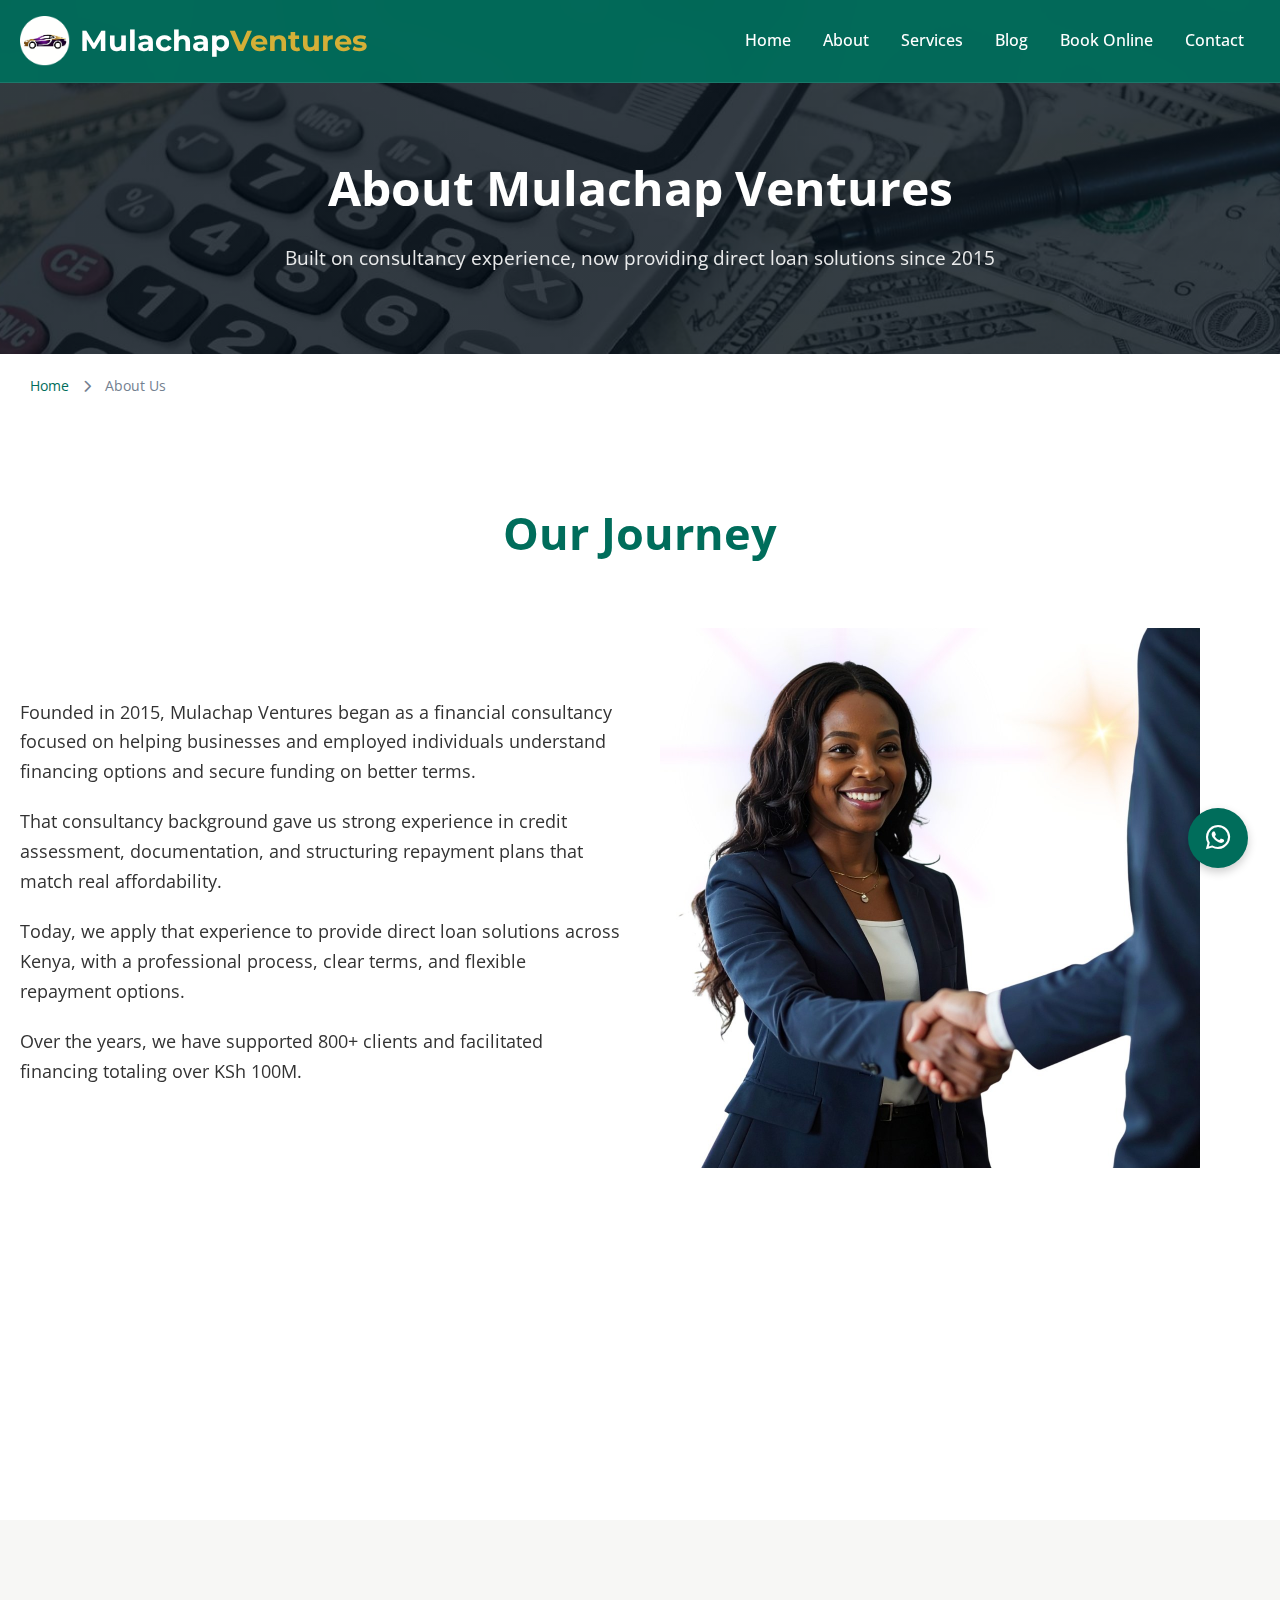
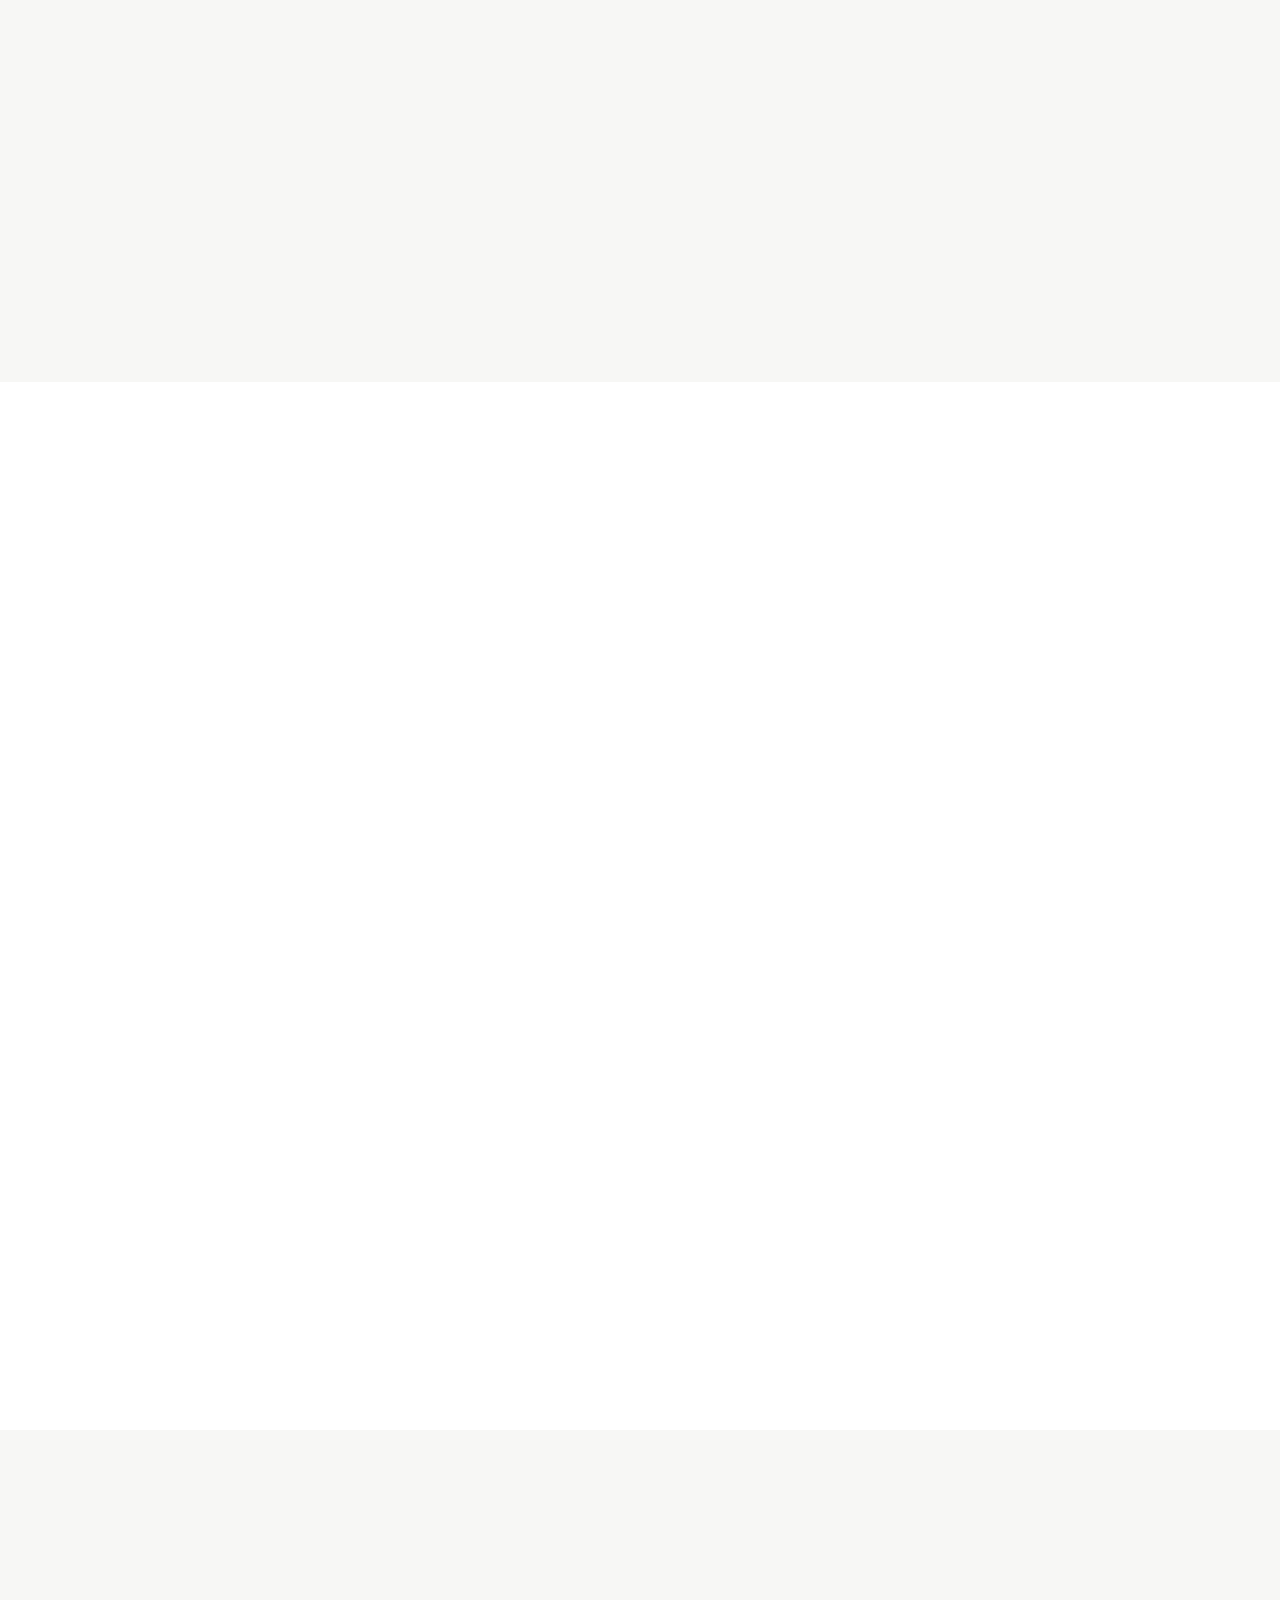
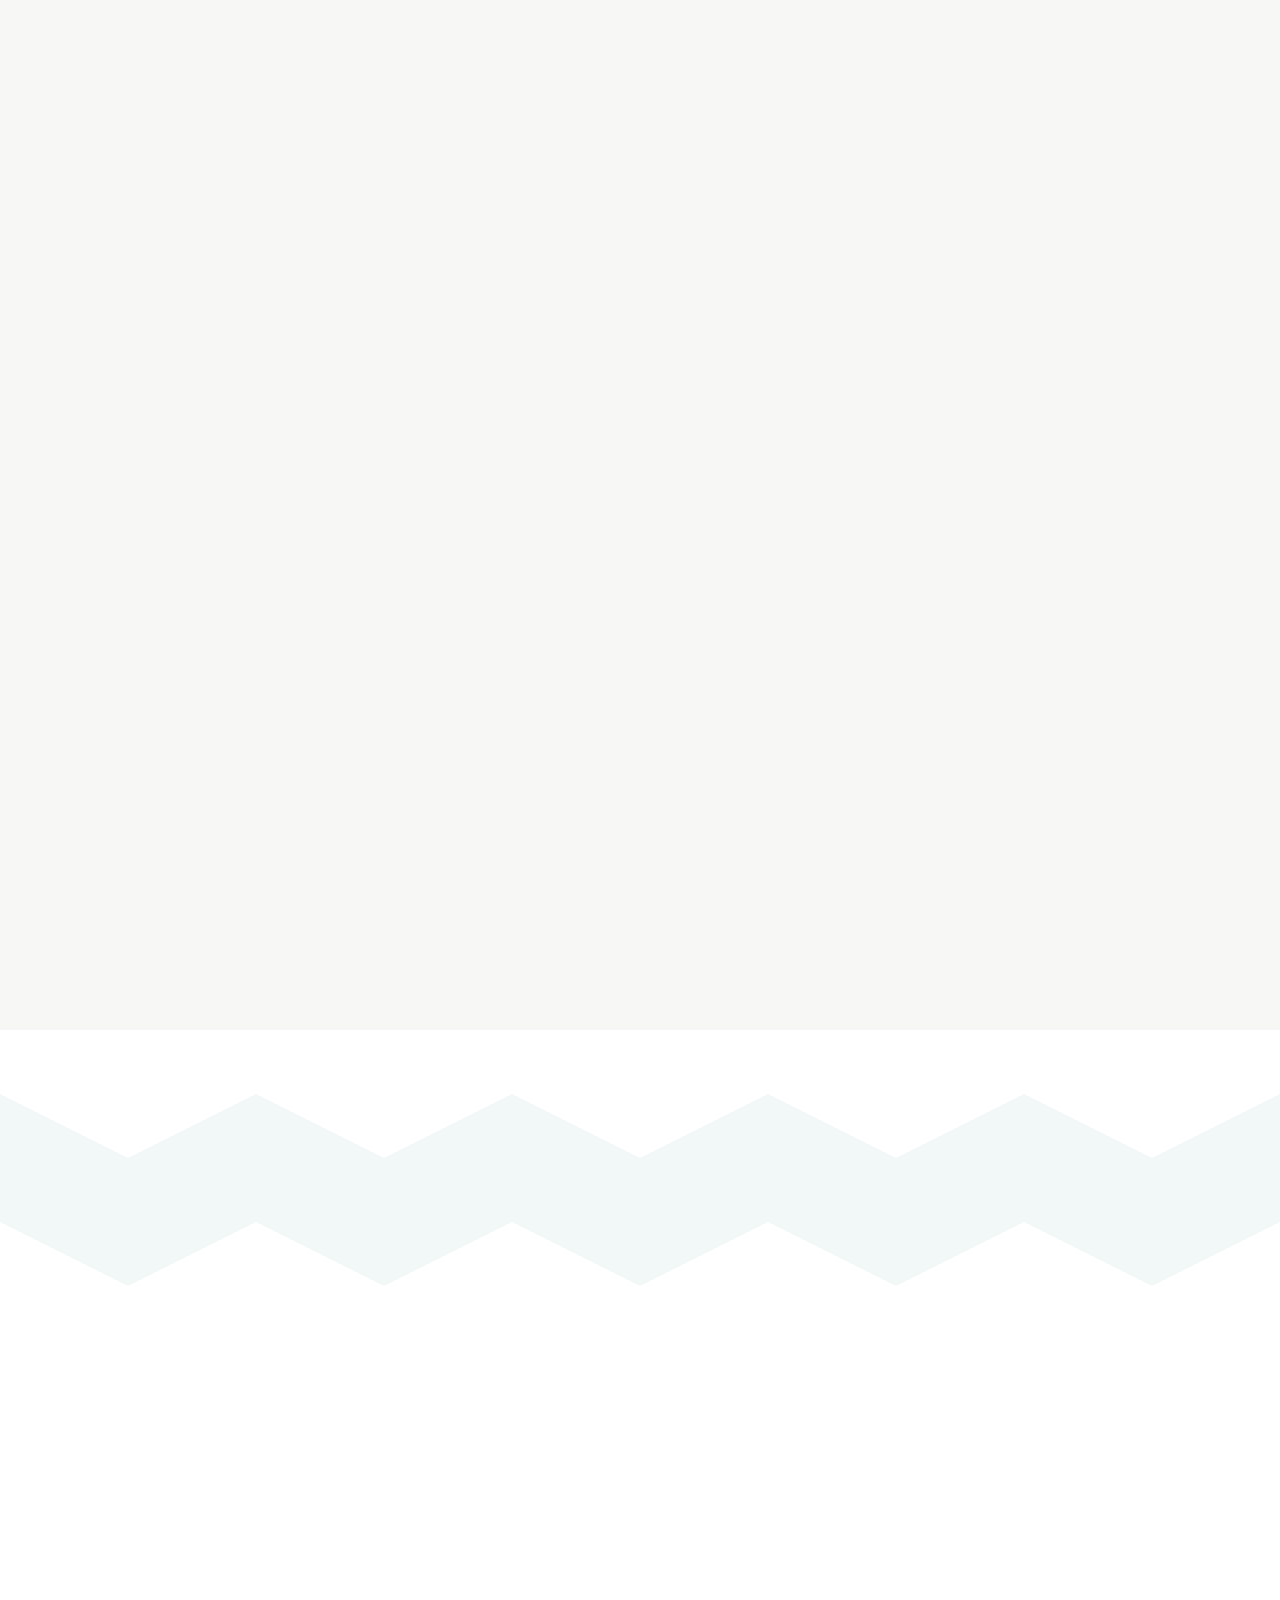
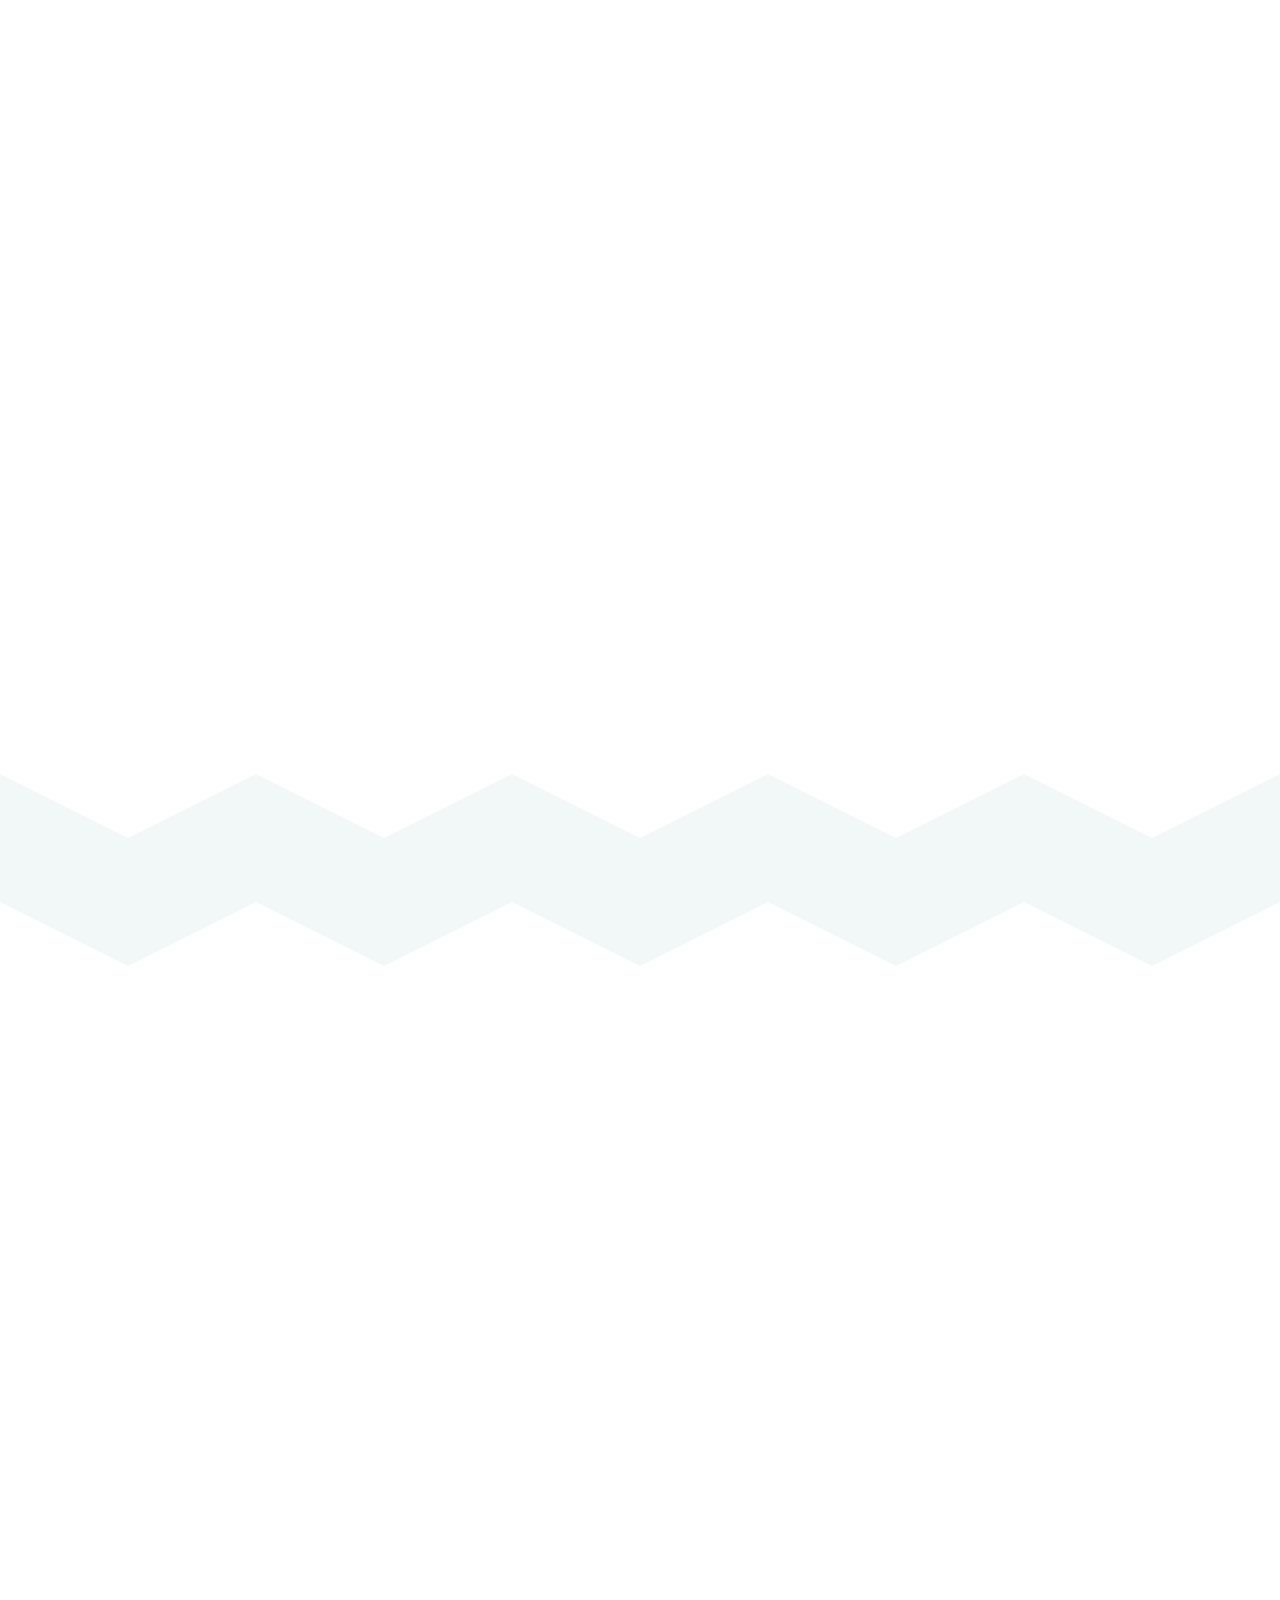
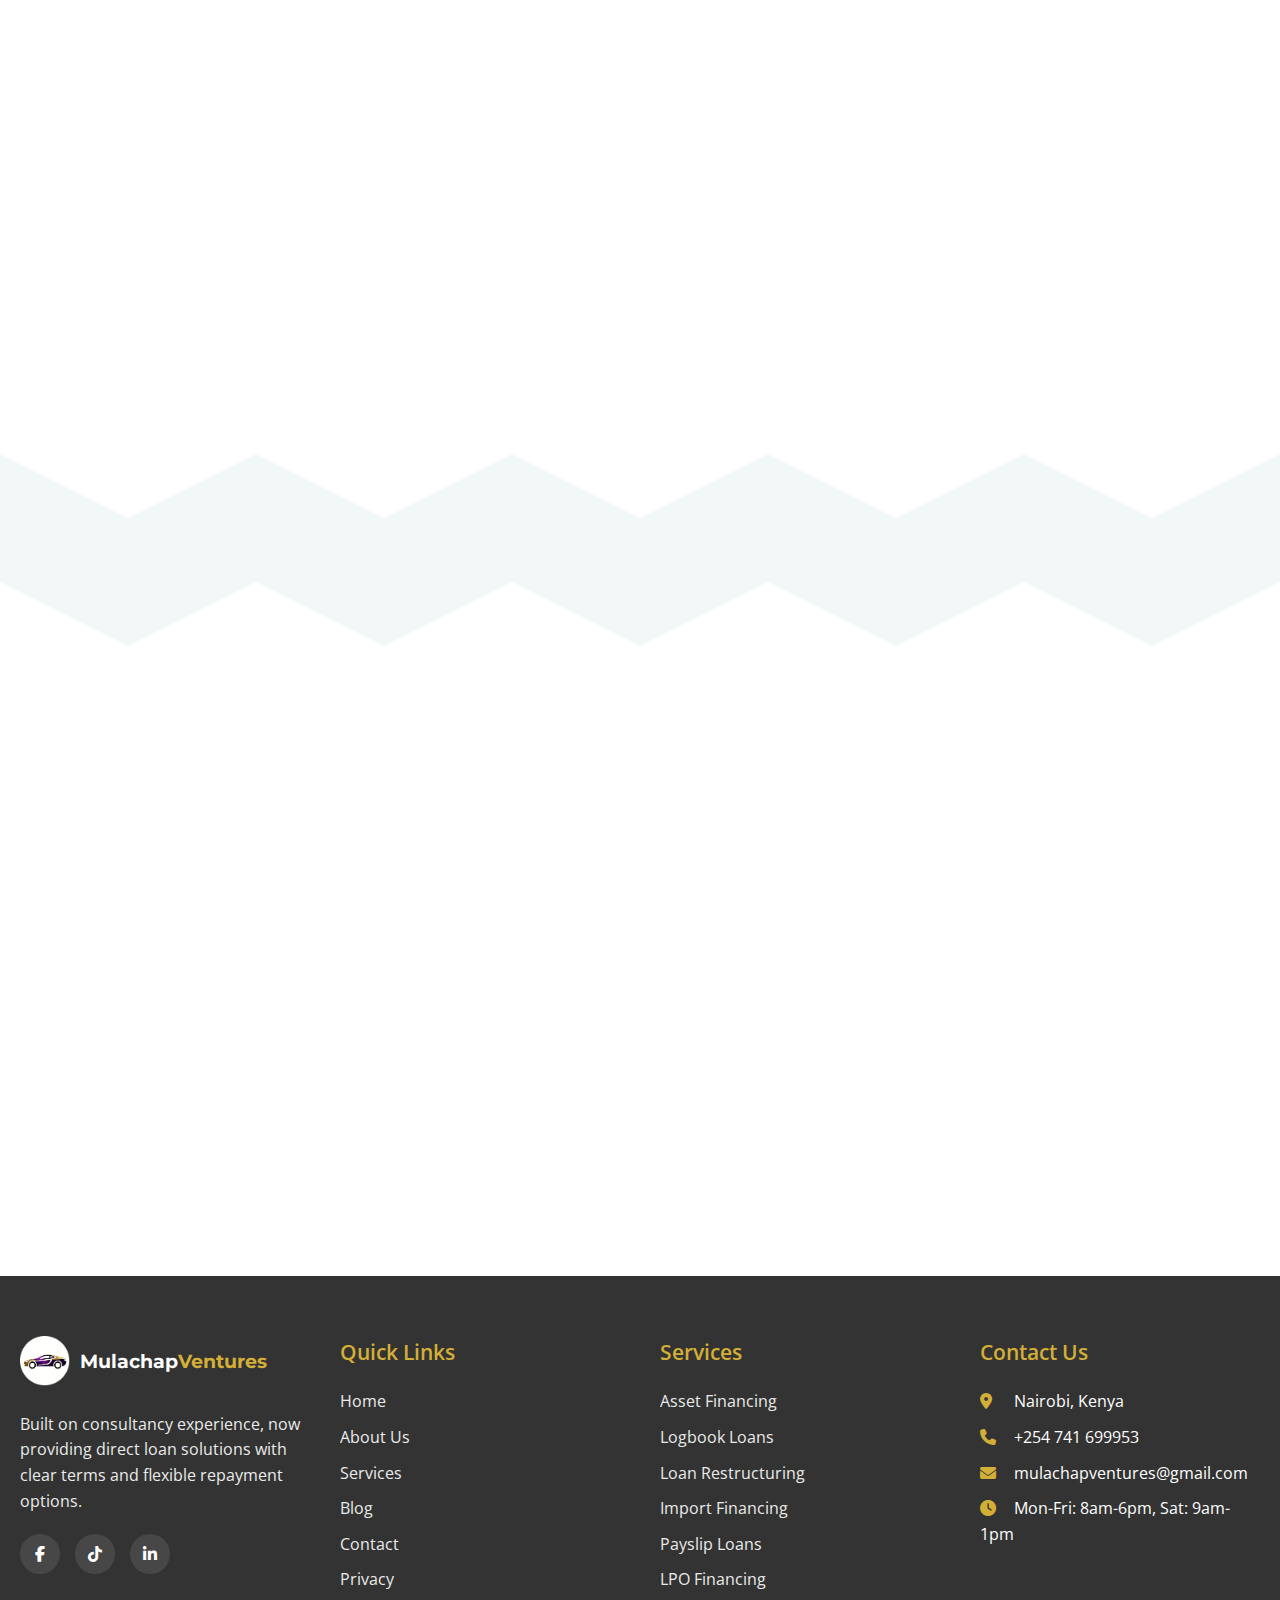
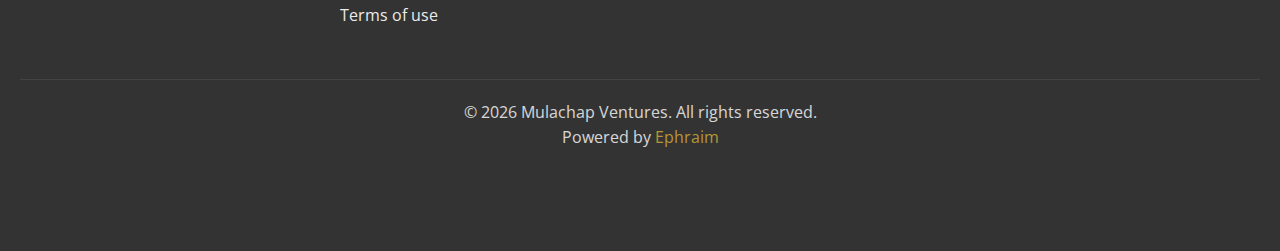
<file: about/index.html>
<!DOCTYPE html>
<html lang="en">

<head>
  <meta charset="UTF-8" />
  <meta name="viewport" content="width=device-width, initial-scale=1.0, maximum-scale=1.0, user-scalable=no" />

  <!-- SEO Title -->
  <title>About Mulachap Ventures | Loan Solutions in Kenya Built on Consultancy Experience</title>

  <!-- Meta Description -->
  <meta name="description"
    content="Learn about Mulachap Ventures. Since 2015, we have supported 800+ clients and facilitated 100M+ KSh in financing. Today, we provide direct loan solutions with a professional and transparent process." />

  <!-- Keywords -->
  <meta name="keywords"
    content="Mulachap Ventures Kenya, loans Kenya, direct lender Kenya, financial services Kenya, payslip loans Kenya, LPO financing Kenya, import financing Kenya, Nairobi loans, Immaculate Wangari Kimondo" />

  <!-- Canonical URL -->
  <link rel="canonical" href="https://mulachapventures.com/about" />

  <!-- Open Graph Meta Tags -->
  <meta property="og:title" content="About Mulachap Ventures | Loan Solutions in Kenya" />
  <meta property="og:description"
    content="Founded in 2015. Built through consultancy experience and now offering direct loan solutions with clear terms and flexible repayment options." />
  <meta property="og:image" content="https://mulachapventures.com/images/favicon.png" />
  <meta property="og:url" content="https://mulachapventures.com/about" />
  <meta property="og:type" content="website" />

  <!-- Twitter Cards -->
  <meta name="twitter:card" content="summary_large_image" />
  <meta name="twitter:title" content="About Mulachap Ventures | Loans Kenya" />
  <meta name="twitter:description"
    content="Established in 2015. Built on consultancy experience and now providing direct loan solutions across Kenya." />
  <meta name="twitter:image" content="https://mulachapventures.com/images/favicon.png" />

  <!-- Favicon -->
  <link rel="icon" href="/images/favicon.png" type="image/x-icon" />

  <!-- Fonts & Icons -->
  <link rel="stylesheet" href="https://cdnjs.cloudflare.com/ajax/libs/font-awesome/6.4.0/css/all.min.css" />
  <link href="https://fonts.googleapis.com/css2?family=Montserrat:wght@400;500;600;700&family=Open+Sans&display=swap"
    rel="stylesheet" />

  <!-- AOS Animations -->
  <link rel="stylesheet" href="https://unpkg.com/aos@2.3.1/dist/aos.css" />

  <!-- CSS Files -->
  <link rel="stylesheet" href="/css/index.css" />
  <link rel="stylesheet" href="/css/whatsapp-backtop.css" />
  <link rel="stylesheet" href="/css/about.css" />
</head>

<body>
  <!-- Header -->
  <header>
    <div class="header-container container">
      <a href="/" style="text-decoration: none;">
        <div class="logo"> <img src="/images/favicon.png" alt="">Mulachap<span style="color:var(--secondary)">
            Ventures</span></div>
      </a>
      <div class="hamburger">
        <i class="fas fa-bars"></i>
      </div>
      <ul class="nav-menu">
        <li><a href="/">Home</a></li>
        <li><a href="/about/">About</a></li>
        <li><a href="/services/">Services</a></li>
        <li><a href="/blog/">Blog</a></li>
        <li><a href="/book-online/">Book Online</a></li>
        <li><a href="/contact-us/">Contact</a></li>
      </ul>
    </div>
  </header>

  <!-- About Hero Section -->
  <section class="about-hero">
    <div class="container">
      <div class="about-hero-content" data-aos="fade-up">
        <h1>About Mulachap Ventures</h1>
        <p>Built on consultancy experience, now providing direct loan solutions since 2015</p>
      </div>
    </div>
  </section>

  <!-- Breadcrumb -->
  <div class="breadcrumb container">
    <a href="/">Home</a> <i class="fas fa-chevron-right"></i> <span>About Us</span>
  </div>

  <!-- Our Journey Section -->
  <section class="our-journey">
    <div class="container">
      <div class="section-title" data-aos="fade-up">
        <h2>Our Journey</h2>
      </div>
      <div class="journey-content">
        <div class="journey-text" data-aos="fade-right">
          <p>Founded in 2015, Mulachap Ventures began as a financial consultancy focused on helping businesses and employed individuals understand financing options and secure funding on better terms.</p>
          <p>That consultancy background gave us strong experience in credit assessment, documentation, and structuring repayment plans that match real affordability.</p>
          <p>Today, we apply that experience to provide direct loan solutions across Kenya, with a professional process, clear terms, and flexible repayment options.</p>
          <p>Over the years, we have supported 800+ clients and facilitated financing totaling over KSh 100M.</p>
        </div>
        <div class="journey-image" data-aos="fade-left">
          <img src="/images/shake.jpg" alt="Mulachap Ventures office">
        </div>
      </div>
      <div class="stats-grid">
        <div class="stat-item" data-aos="fade-up" data-aos-delay="100">
          <div class="stat-number" data-count="10">0</div>
          <div class="stat-suffix">+</div>
          <div class="stat-label">Years of Service</div>
        </div>
        <div class="stat-item" data-aos="fade-up" data-aos-delay="200">
          <div class="stat-number" data-count="800">0</div>
          <div class="stat-suffix">+</div>
          <div class="stat-label">Clients Supported</div>
        </div>
        <div class="stat-item" data-aos="fade-up" data-aos-delay="300">
          <div class="stat-number" data-count="100">0</div>
          <div class="stat-suffix">M+</div>
          <div class="stat-label">KES Facilitated</div>
        </div>
      </div>
    </div>
  </section>

  <!-- Mission & Vision Section -->
  <section class="mission-vision">
    <div class="container">
      <div class="mv-grid">
        <div class="mv-item" data-aos="fade-right">
          <div class="mv-icon">
            <i class="fas fa-bullseye"></i>
          </div>
          <h3>Our Mission</h3>
          <p>To help individuals and businesses access reliable financing through a transparent process, responsible assessment, and repayment plans that support long-term financial stability.</p>
        </div>
        <div class="mv-item" data-aos="fade-left">
          <div class="mv-icon">
            <i class="fas fa-eye"></i>
          </div>
          <h3>Our Vision</h3>
          <p>To be a trusted loan partner in Kenya, known for fairness, clarity, and solutions that empower clients to grow and manage their financial goals with confidence.</p>
        </div>
      </div>
    </div>
  </section>

  <!-- Values Section -->
  <section class="our-values">
    <div class="container">
      <div class="section-title" data-aos="fade-up">
        <h2>Our Values</h2>
        <p>The principles that guide everything we do</p>
      </div>
      <div class="values-grid">
        <div class="value-item" data-aos="fade-up" data-aos-delay="100">
          <div class="value-icon">
            <i class="fas fa-shield-alt"></i>
          </div>
          <h4>Integrity in all dealings</h4>
          <p>We keep our process honest and transparent, with clear communication on requirements, terms, and repayment.</p>
        </div>
        <div class="value-item" data-aos="fade-up" data-aos-delay="200">
          <div class="value-icon">
            <i class="fas fa-users"></i>
          </div>
          <h4>Customer-first approach</h4>
          <p>We focus on what makes sense for you, including affordability and realistic repayment planning.</p>
        </div>
        <div class="value-item" data-aos="fade-up" data-aos-delay="300">
          <div class="value-icon">
            <i class="fas fa-lightbulb"></i>
          </div>
          <h4>Innovative solutions</h4>
          <p>We improve our process to make applications faster, smoother, and easier to understand.</p>
        </div>
        <div class="value-item" data-aos="fade-up" data-aos-delay="400">
          <div class="value-icon">
            <i class="fas fa-hands-helping"></i>
          </div>
          <h4>Community impact</h4>
          <p>We support financial progress by enabling responsible access to funding for individuals and SMEs.</p>
        </div>
        <div class="value-item" data-aos="fade-up" data-aos-delay="500">
          <div class="value-icon">
            <i class="fas fa-chart-line"></i>
          </div>
          <h4>Financial empowerment</h4>
          <p>We help clients make informed choices through clear explanations and practical repayment guidance.</p>
        </div>
        <div class="value-item" data-aos="fade-up" data-aos-delay="600">
          <div class="value-icon">
            <i class="fas fa-balance-scale"></i>
          </div>
          <h4>Fairness & accountability</h4>
          <p>We assess applications responsibly and offer terms that align with the client’s repayment ability.</p>
        </div>
        <div class="value-item" data-aos="fade-up" data-aos-delay="700">
          <div class="value-icon">
            <i class="fas fa-headset"></i>
          </div>
          <h4>Reliable support</h4>
          <p>Our team is available to guide you through requirements, verification, and repayment steps.</p>
        </div>
        <div class="value-item" data-aos="fade-up" data-aos-delay="800">
          <div class="value-icon">
            <i class="fas fa-graduation-cap"></i>
          </div>
          <h4>Continuous learning</h4>
          <p>We keep improving our standards and systems to serve clients better and maintain trust.</p>
        </div>
      </div>
    </div>
  </section>

  <!-- Founder Section -->
  <section class="founder-section">
    <div class="container">
      <div class="section-title" data-aos="fade-up">
        <h2>Meet Our Founder</h2>
      </div>
      <div class="founder-content">
        <div class="founder-image" data-aos="fade-right">
          <img src="/images/founder.jpg" alt="Immaculate Wangari Kimondo - Founder">
        </div>
        <div class="founder-info" data-aos="fade-left">
          <h3>Immaculate Wangari Kimondo</h3>
          <p class="founder-title">Founder & CEO</p>
          <p>With over 10 years in the financial sector, Immaculate founded Mulachap Ventures to simplify financing for individuals and businesses by combining clear guidance, responsible assessment, and solutions that support long-term stability.</p>
          <p>Her consultancy experience shaped our client-first approach, and today it continues to guide how we structure direct loan solutions with clarity and accountability.</p>
          <blockquote>
            "We believe in financial solutions that are clear, fair, and aligned with the client’s long-term goals."
          </blockquote>
          <p>Under her leadership, Mulachap Ventures has grown into a trusted name in financial services across Kenya.</p>
        </div>
      </div>
    </div>
  </section>

  <!-- Future Vision Section -->
  <section class="future-vision">
    <div class="container">
      <div class="vision-header" data-aos="fade-up">
        <h2>Our Vision for Tomorrow</h2>
        <p class="vision-subtitle">Pioneering the Future of Financial Solutions in Kenya for next 10+ years</p>
      </div>

      <div class="vision-content">
        <!-- Main Vision Card -->
        <div class="main-vision-card" data-aos="zoom-in" data-aos-delay="200">
          <div class="vision-graphic">
            <div class="floating-elements">
              <div class="floating-element element-1">
                <i class="fas fa-rocket"></i>
              </div>
              <div class="floating-element element-2">
                <i class="fas fa-chart-line"></i>
              </div>
              <div class="floating-element element-3">
                <i class="fas fa-network-wired"></i>
              </div>
            </div>
            <div class="vision-circle">
              <div class="circle-content">
                <span class="year">2026+</span>
                <span class="vision-text">Future Ready</span>
              </div>
            </div>
          </div>
          <div class="vision-text-content">
            <h3>Building a Financially Empowered Kenya</h3>
            <p>We are building a future where access to financing is simpler, clearer, and more responsible, enabling more Kenyans to grow, invest, and plan with confidence.</p>
          </div>
        </div>

        <!-- Vision Timeline -->
        <div class="vision-timeline" data-aos="fade-up" data-aos-delay="400">
          <div class="timeline-track"></div>

          <div class="timeline-item">
            <div class="timeline-marker">
              <div class="marker-dot"></div>
              <div class="marker-line"></div>
            </div>
            <div class="timeline-content">
              <div class="timeline-icon">
                <i class="fas fa-expand-alt"></i>
              </div>
              <h4>National Expansion</h4>
              <p>Growing our reach across Kenya through digital service delivery and stronger regional support.</p>
              <span class="timeline-year">2024-2025</span>
            </div>
          </div>

          <div class="timeline-item">
            <div class="timeline-marker">
              <div class="marker-dot"></div>
              <div class="marker-line"></div>
            </div>
            <div class="timeline-content">
              <div class="timeline-icon">
                <i class="fas fa-mobile-alt"></i>
              </div>
              <h4>Digital Transformation</h4>
              <p>Improving the application and verification experience for faster processing and better visibility of next steps.</p>
              <span class="timeline-year">2025-2026</span>
            </div>
          </div>

          <div class="timeline-item">
            <div class="timeline-marker">
              <div class="marker-dot"></div>
              <div class="marker-line"></div>
            </div>
            <div class="timeline-content">
              <div class="timeline-icon">
                <i class="fas fa-lightbulb"></i>
              </div>
              <h4>Innovation Hub</h4>
              <p>Collaborating with partners to develop smarter financing tools for individuals and SMEs.</p>
              <span class="timeline-year">2026-2027</span>
            </div>
          </div>

          <div class="timeline-item">
            <div class="timeline-marker">
              <div class="marker-dot"></div>
              <div class="marker-line"></div>
            </div>
            <div class="timeline-content">
              <div class="timeline-icon">
                <i class="fas fa-hands-helping"></i>
              </div>
              <h4>Community Impact</h4>
              <p>Expanding financial literacy support and responsible financing access for more Kenyans.</p>
              <span class="timeline-year">2027+</span>
            </div>
          </div>
        </div>

        <!-- Stats Section -->
        <div class="vision-stats" data-aos="fade-up" data-aos-delay="600">
          <div class="stat-item">
            <div class="stat-numbers" data-count="47">0</div>
            <div class="vision-stat-label">Counties Coverage</div>
          </div>
          <div class="stat-item">
            <div class="stat-numbers" data-count="1000000">0</div>
            <div class="vision-stat-label">Lives to Impact</div>
          </div>
          <div class="stat-item">
            <div class="stat-numbers" data-count="50">0</div>
            <div class="vision-stat-label">Innovation Partners</div>
          </div>
          <div class="stat-item">
            <div class="stat-numbers" data-count="100">0</div>
            <div class="vision-stat-label">Digital Solutions</div>
          </div>
        </div>

        <!-- CTA Vision -->
        <div class="vision-cta" data-aos="fade-up" data-aos-delay="800">
          <h3>Be Part of Our Journey</h3>
          <p>Join us in shaping the future of financial services in Kenya. Together, we can build a more financially inclusive nation.</p>
          <div class="cta-buttons">
            <a href="/contact-us/" class="btn btn-primary">Partner With Us</a>
            <a href="/contact-us/" class="btn btn-secondary">Join Our Team</a>
          </div>
        </div>
      </div>
    </div>
  </section>

  <!-- CTA Section -->
  <section id="about-cta">
    <div class="container">
      <div class="cta-section" data-aos="zoom-in" data-aos-duration="800">
        <h2>Ready to Apply for a Loan?</h2>
        <p>Get a clear process, fast processing, and flexible repayment options tailored to your needs.</p>
        <a href="/book-online/" class="cta-button-light">Start Your Loan Application</a>
      </div>
    </div>
  </section>

  <!-- Footer -->
  <footer>
    <div class="container">
      <div class="footer-content">
        <div class="footer-column">
          <div class="footer-logo">
            <img src="/images/favicon.png" alt="Mulachap Ventures">Mulachap<span style="color:var(--secondary)">
              Ventures</span>
          </div>
          <br>
          <p>Built on consultancy experience, now providing direct loan solutions with clear terms and flexible repayment options.</p>
          <div class="social-links">
            <a href="https://www.facebook.com/profile.php?id=61567644402445#"><i class="fab fa-facebook-f"></i></a>
            <a href="https://www.tiktok.com/@_imma80"><i class="fab fa-tiktok"></i></a>
            <a href="https://ke.linkedin.com/in/immaculate-kimondo"><i class="fab fa-linkedin-in"></i></a>
          </div>
        </div>
        <div class="footer-column">
          <h3>Quick Links</h3>
          <ul>
            <li><a href="/">Home</a></li>
            <li><a href="/about/">About Us</a></li>
            <li><a href="/services/">Services</a></li>
            <li><a href="/blog/">Blog</a></li>
            <li><a href="/contact-us/">Contact</a></li>
            <li><a href="/privacy-policy/">Privacy</a></li>
            <li><a href="/terms-of-service/">Terms of use</a></li>
          </ul>
        </div>
        <div class="footer-column">
          <h3>Services</h3>
          <ul>
            <li><a href="/services/#asset-financing">Asset Financing</a></li>
            <li><a href="/services/#logbook-loans">Logbook Loans</a></li>
            <li><a href="/services/#loan-restructuring">Loan Restructuring</a></li>
            <li><a href="/services/#import-financing">Import Financing</a></li>
            <li><a href="/services/#payslip-loans">Payslip Loans</a></li>
            <li><a href="/services/#lpo-financing">LPO Financing</a></li>
          </ul>
        </div>
        <div class="footer-column">
          <h3>Contact Us</h3>
          <ul>
            <li><i class="fas fa-map-marker-alt"></i> Nairobi, Kenya</li>
            <li><i class="fas fa-phone"></i> +254 741 699953</li>
            <li><i class="fas fa-envelope"></i> mulachapventures@gmail.com</li>
            <li><i class="fas fa-clock"></i> Mon-Fri: 8am-6pm, Sat: 9am-1pm</li>
          </ul>
        </div>
      </div>
      <div class="copyright">
        <p>&copy; 2026 Mulachap Ventures. All rights reserved. <br>
          Powered by <a href="https://www.ephraimworks.online/" target="_blank"
            style=" color: var(--secondary); text-decoration: none;">Ephraim</a></p>
      </div>
    </div>
  </footer>

  <!-- WhatsApp Widget -->
  <!-- Floating WhatsApp Icon -->
  <div id="whatsapp-float" data-aos="pulse" data-aos-duration="1200" data-aos-delay="200" data-aos-easing="ease-in-out">
    <i class="fab fa-whatsapp"></i>
  </div>

  <!-- WhatsApp Widget -->
  <div class="whatsapp-widget" id="whatsapp-widget">
    <div class="widget-header">
      <div class="profile-info">
        <img src="/images/favicon.png" alt="Mulachap Ventures" class="profile-img">
        <div>
          <div class="profile-name">Mulachap Ventures</div>
          <div class="profile-status">Loan Support • Available</div>
        </div>
      </div>
      <div class="header-actions">
        <span class="time" id="live-time">--:-- EAT</span>
        <button class="close-btn" id="close-widget">×</button>
      </div>
    </div>

    <!-- Message bubble styled as sent message -->
    <div class="message-bubble yours">
      <p>Need a loan?</p>
      <p>We offer direct loan solutions with clear terms and fast processing.</p>
      <br>
      <p>Tell us what you need and we will guide you on the next steps...</p>
      <div class="message-meta">
        <span class="message-time">--:--</span>
        <i class="fas fa-check-double"></i>
      </div>
    </div>

    <a href="https://wa.me/254741699953?text=Hi%20Mulachap%20Ventures%2C%20I%20want%20to%20apply%20for%20a%20loan.%20Please%20guide%20me%20on%20the%20requirements%20and%20next%20steps."
      target="_blank" class="whatsapp-btn">
      <i class="fab fa-whatsapp"></i> Start Chat
    </a>
  </div>

  <!-- Back to Top Button -->
  <button id="backToTop" title="Back to Top">
    <i class="fas fa-arrow-up"></i>
  </button>

  <!-- Scripts -->
  <script src="https://unpkg.com/aos@2.3.1/dist/aos.js"></script>
  <script src="../js/index.js" defer></script>
  <script src="../js/about.js" defer></script>
  <script src="../js/whatsapp-widget.js" defer></script>
</body>

</html>
</file>
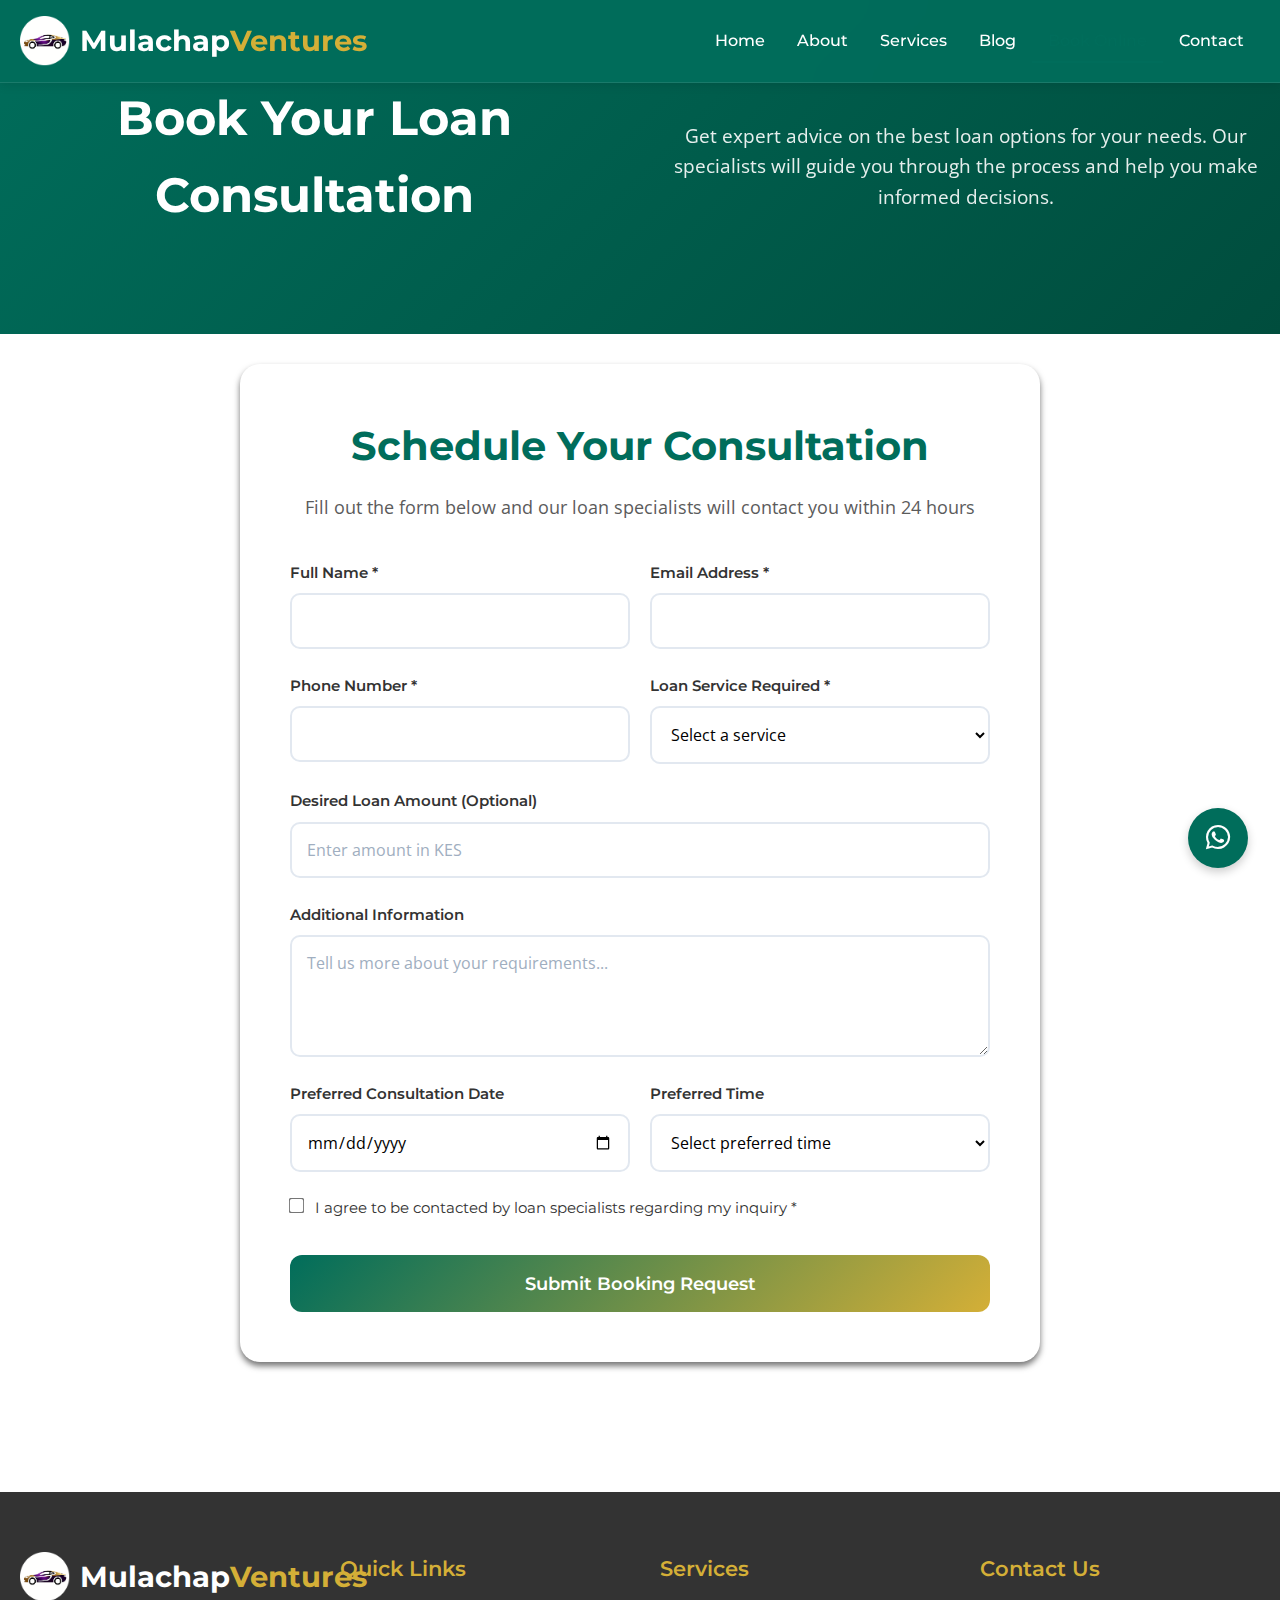
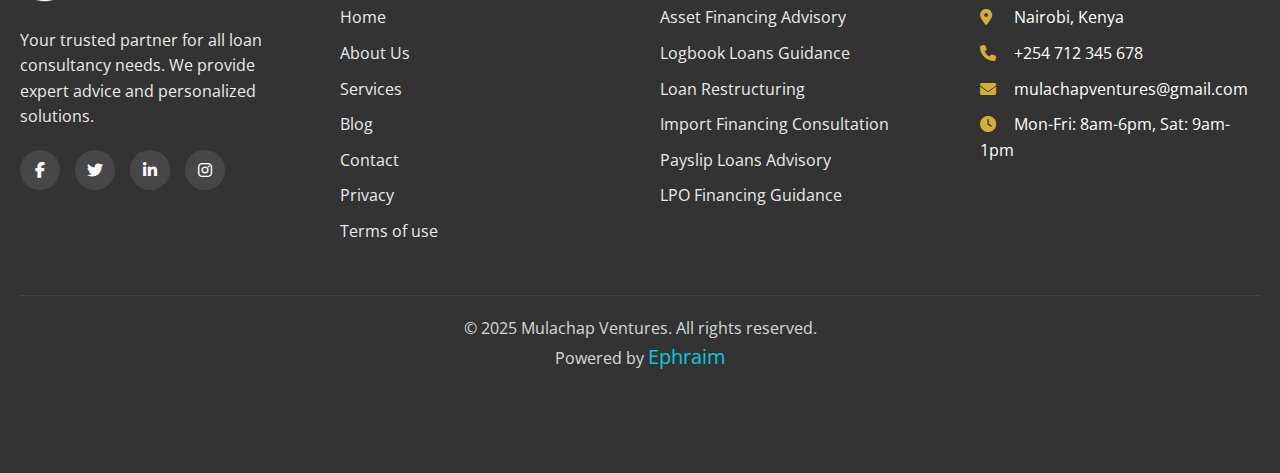
<file: book-online/index.html>
<!DOCTYPE html>
<html lang="en">
<head>
  <meta charset="UTF-8" />
  <meta name="viewport" content="width=device-width, initial-scale=1.0, maximum-scale=1.0, user-scalable=no">
  <title>Book Online - Mulachap Ventures Loan Consultancy</title>
  <link rel="stylesheet" href="https://cdnjs.cloudflare.com/ajax/libs/font-awesome/6.4.0/css/all.min.css">
  <link href="https://fonts.googleapis.com/css2?family=Montserrat:wght@400;500;600;700&family=Open+Sans&display=swap" rel="stylesheet">
  <link href="https://unpkg.com/aos@2.3.1/dist/aos.css" rel="stylesheet">
  <link rel="stylesheet" href="/css/book-online.css">
  <link rel="stylesheet" href="/css/index.css">
  <link rel="stylesheet" href="/css/whatsapp-backtop.css">
    <link rel="icon" type="image/png" href="/images/favicon.png">
</head>
<body>
    <!-- Header -->
    <header>
        <div class="header-container container">
           <a href="/" style="text-decoration: none;"> 
               <div class="logo"> 
                   <img src="/images/favicon.png" alt="Mulachap Ventures">Mulachap<span style="color:var(--secondary)"> Ventures</span>
               </div>
           </a>
            <div class="hamburger">
                <i class="fas fa-bars"></i>
            </div>
            <ul class="nav-menu">
                <li><a href="/">Home</a></li>
                <li><a href="/about/">About</a></li>
                <li><a href="/services/">Services</a></li>
                <li><a href="/blog/">Blog</a></li>
                <li><a href="/book-online/" class="active">Book Online</a></li>
                <li><a href="/contact-us/">Contact</a></li>
            </ul>
        </div>
    </header>

    <!-- Main Content -->
    <main class="booking-main">
        <section class="booking-hero">
            <div class="container">
                <div class="hero-content" data-aos="fade-up">
                    <h1>Book Your Loan Consultation</h1>
                    <p>Get expert advice on the best loan options for your needs. Our specialists will guide you through the process and help you make informed decisions.</p>
                </div>
            </div>
        </section>

        <section class="booking-section">
            <div class="container">
                <div class="booking-container">
                    <div class="booking-header">
                        <h2>Schedule Your Consultation</h2>
                        <p>Fill out the form below and our loan specialists will contact you within 24 hours</p>
                    </div>

                    <form id="bookingForm" class="booking-form">
                        <div class="form-row">
                            <div class="form-group">
                                <label for="fullName">Full Name *</label>
                                <input type="text" id="fullName" name="fullName" required>
                            </div>

                            <div class="form-group">
                                <label for="email">Email Address *</label>
                                <input type="email" id="email" name="email" required>
                            </div>
                        </div>

                        <div class="form-row">
                            <div class="form-group">
                                <label for="phone">Phone Number *</label>
                                <input type="tel" id="phone" name="phone" required>
                            </div>

                            <div class="form-group">
                                <label for="service">Loan Service Required *</label>
                                <select id="service" name="service" required>
                                    <option value="">Select a service</option>
                                    <option value="Asset financing">Asset Financing</option>
                                    <option value="Logbook loans">Logbook Loans</option>
                                    <option value="Loan buy-offs">Loan Buy-offs</option>
                                    <option value="Import financing">Import Financing</option>
                                    <option value="Payslips loans">Payslips Loans</option>
                                    <option value="LPO financing">LPO Financing</option>
                                </select>
                            </div>
                        </div>

                        <div class="form-group">
                            <label for="amount">Desired Loan Amount (Optional)</label>
                            <input type="number" id="amount" name="amount" placeholder="Enter amount in KES">
                        </div>

                        <div class="form-group">
                            <label for="message">Additional Information</label>
                            <textarea id="message" name="message" rows="4" placeholder="Tell us more about your requirements..."></textarea>
                        </div>

                        <div class="form-row">
                            <div class="form-group">
                                <label for="preferredDate">Preferred Consultation Date</label>
                                <input type="date" id="preferredDate" name="preferredDate">
                            </div>

                            <div class="form-group">
                                <label for="preferredTime">Preferred Time</label>
                                <select id="preferredTime" name="preferredTime">
                                    <option value="">Select preferred time</option>
                                    <option value="Morning (9AM - 12PM)">Morning (9AM - 12PM)</option>
                                    <option value="Afternoon (1PM - 5PM)">Afternoon (1PM - 5PM)</option>
                                    <option value="Evening (6PM - 8PM)">Evening (6PM - 8PM)</option>
                                </select>
                            </div>
                        </div>

                        <div class="form-group checkbox-group">
                            <input type="checkbox" id="consent" name="consent" required>
                            <label for="consent">I agree to be contacted by loan specialists regarding my inquiry *</label>
                        </div>

                        <button type="submit" class="submit-btn" id="submitBtn">
                            <span class="btn-text">Submit Booking Request</span>
                            <span class="btn-loading" style="display: none;">
                                <span class="spinner"></span>
                                Processing...
                            </span>
                        </button>
                    </form>

                    <div id="successMessage" class="success-message" style="display: none;">
                        <div class="success-icon">✓</div>
                        <h3>Thank You for Your Booking!</h3>
                        <p>We've received your loan consultation request. Our team will contact you within 24 hours to confirm your booking.</p>
                        <p>A confirmation email has been sent to your email address.</p>
                        <a href="/" class="back-home-btn">Back to Home</a>
                    </div>
                </div>
            </div>
        </section>
    </main>

    <!-- Footer -->
    <footer>
        <div class="container">
          <div class="footer-content">
            <div class="footer-column">
          <div class="logo">
            <img src="/images/favicon.png" alt="Mulachap Ventures">Mulachap<span style="color:var(--secondary)"> Ventures</span>
            </div>
            <br>
              <p>Your trusted partner for all loan consultancy needs. We provide expert advice and personalized solutions.</p>
              <div class="social-links">
                <a href="#"><i class="fab fa-facebook-f"></i></a>
                <a href="#"><i class="fab fa-twitter"></i></a>
                <a href="#"><i class="fab fa-linkedin-in"></i></a>
                <a href="#"><i class="fab fa-instagram"></i></a>
              </div>
            </div>
            <div class="footer-column">
              <h3>Quick Links</h3>
          <ul>
            <li><a href="/">Home</a></li>
            <li><a href="/about/">About Us</a></li>
            <li><a href="/services/">Services</a></li>
            <li><a href="/blog/">Blog</a></li>
            <li><a href="/contact-us/">Contact</a></li>
            <li><a href="/privacy-policy/">Privacy</a></li>
            <li><a href="/terms-of-service/">Terms of use</a></li>
          </ul>
            </div>
            <div class="footer-column">
              <h3>Services</h3>
              <ul>
                <li><a href="/services/#asset-financing">Asset Financing Advisory</a></li>
                <li><a href="/services/#logbook-loans">Logbook Loans Guidance</a></li>
                <li><a href="/services/#loan-restructuring">Loan Restructuring</a></li>
                <li><a href="/services/#import-financing">Import Financing Consultation</a></li>
                <li><a href="/services/#payslip-loans">Payslip Loans Advisory</a></li>
                <li><a href="/services/#lpo-financing">LPO Financing Guidance</a></li>
              </ul>
            </div>
            <div class="footer-column">
              <h3>Contact Us</h3>
              <ul>
                <li><i class="fas fa-map-marker-alt"></i> Nairobi, Kenya</li>
                <li><i class="fas fa-phone"></i> +254 712 345 678</li>
                <li><i class="fas fa-envelope"></i> mulachapventures@gmail.com</li>
                <li><i class="fas fa-clock"></i> Mon-Fri: 8am-6pm, Sat: 9am-1pm</li>
              </ul>
            </div>
          </div>
          <div class="copyright">
            <p>&copy; 2025 Mulachap Ventures. All rights reserved. <br>
            Powered by <a href="https://www.ephraimworks.online/" target="_blank" style="font-size: 20px; color: #00eeff; text-decoration: none;">Ephraim</a></p>
          </div>
        </div>
    </footer>
    
    <!-- WhatsApp Widget -->
    <div id="whatsapp-float" data-aos="pulse" data-aos-duration="1200" data-aos-delay="200" data-aos-easing="ease-in-out">
      <i class="fab fa-whatsapp"></i>
    </div>

    <!-- WhatsApp Widget -->
    <div class="whatsapp-widget" id="whatsapp-widget">
      <div class="widget-header">
        <div class="profile-info">
          <img src="/images/favicon.png" alt="Mulachap Ventures" class="profile-img">
          <div>
            <div class="profile-name">Mulachap Ventures</div>
            <div class="profile-status">Loan Consultant • Available</div>
          </div>
        </div>
        <div class="header-actions">
          <span class="time" id="live-time">--:-- EAT</span>
          <button class="close-btn" id="close-widget">×</button>
        </div>
      </div>

      <!-- Message bubble styled as sent message -->
      <div class="message-bubble yours">
        <p>Need a loan consultation?</p>
        <p>We help you access the best financing options.</p>
        <br>
        <p>Let's discuss your needs...</p>
        <div class="message-meta">
          <span class="message-time">--:--</span>
          <i class="fas fa-check-double"></i>
        </div>
      </div>

      <a href="https://wa.me/254741699953?text=Hi%20Mulachap%20Ventures%2C%20I%20need%20a%20loan%20consultation.%20Could%20you%20help%20me%20with%3F"
         target="_blank" class="whatsapp-btn">
        <i class="fab fa-whatsapp"></i> Start Chat
      </a>
    </div>

    <!-- Back to Top Button -->
    <button id="backToTop" title="Back to Top">
      <i class="fas fa-arrow-up"></i>
    </button>

    <script src="https://unpkg.com/aos@2.3.1/dist/aos.js"></script>
    <script src="/js/index.js"></script>
    <script src="/js/bookings.js"></script>
        <script src="/js/whatsapp-widget.js"></script>
</body>
</html>
</file>
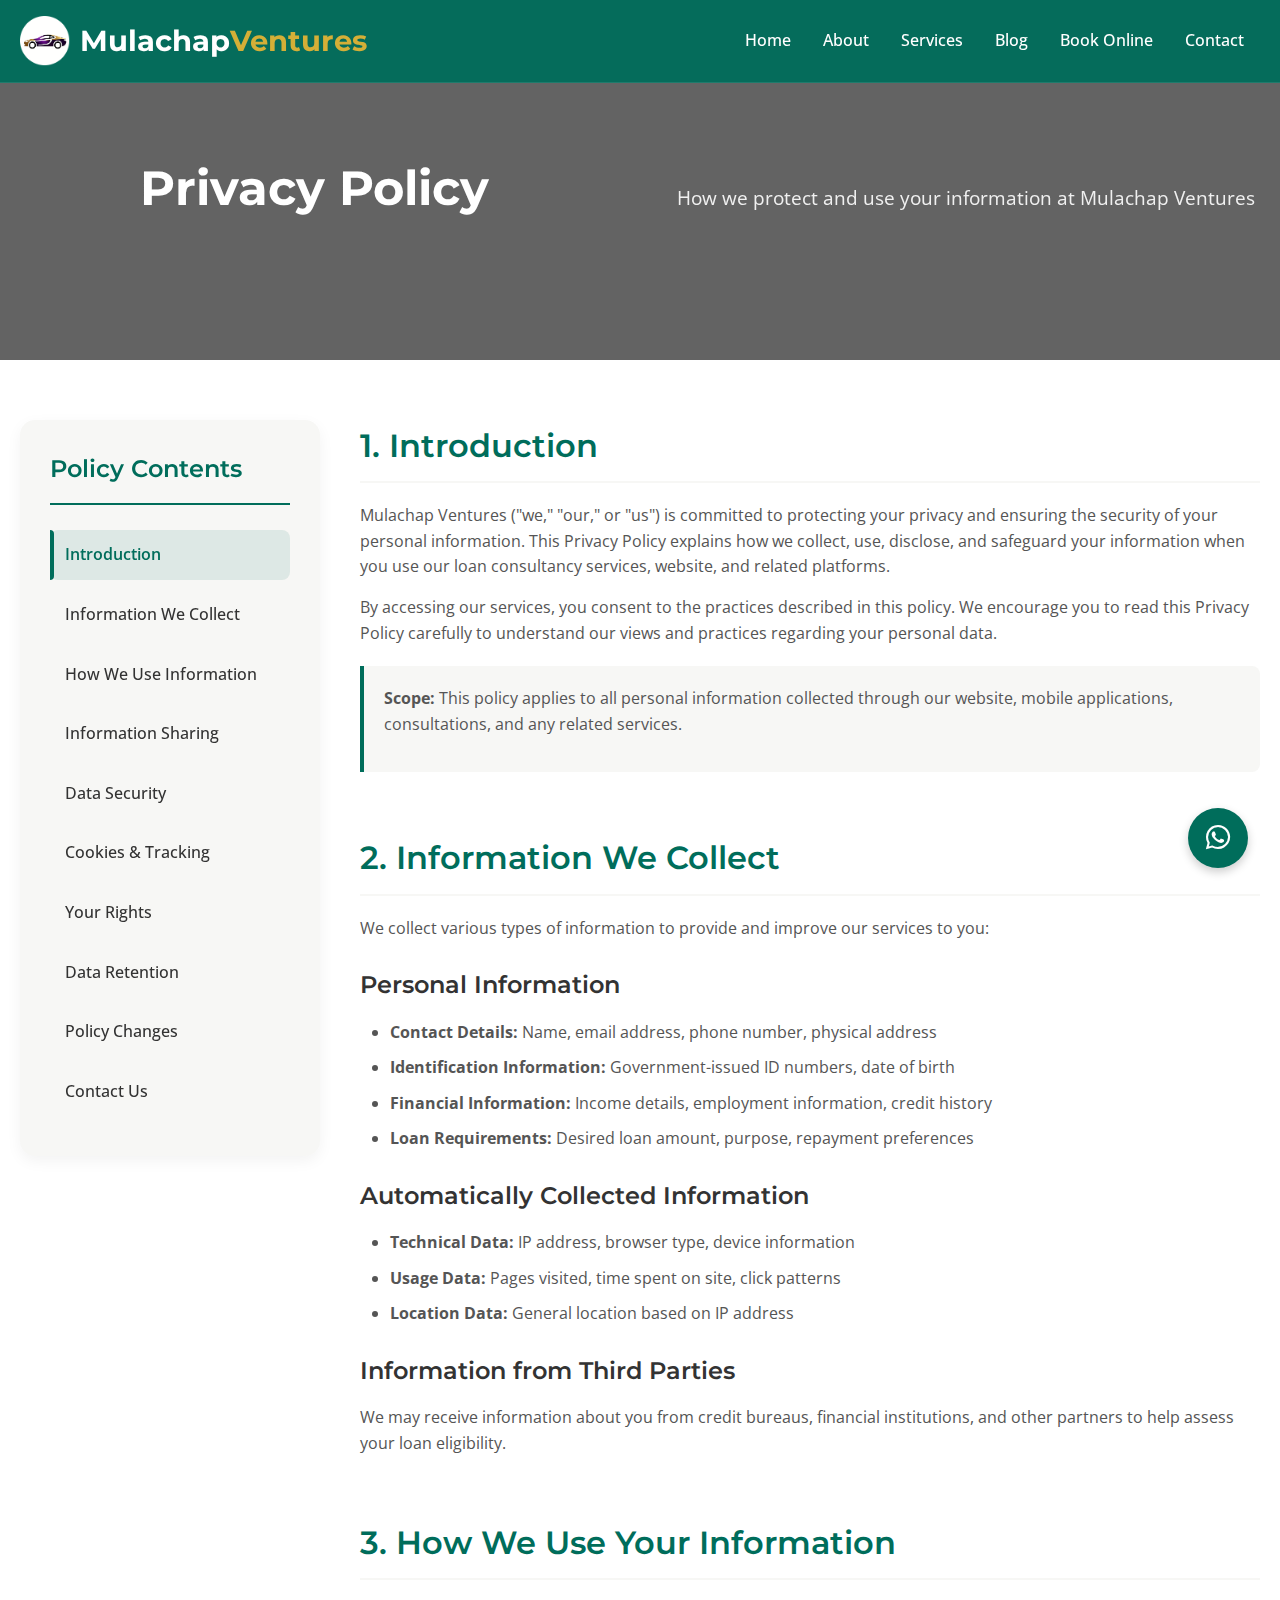
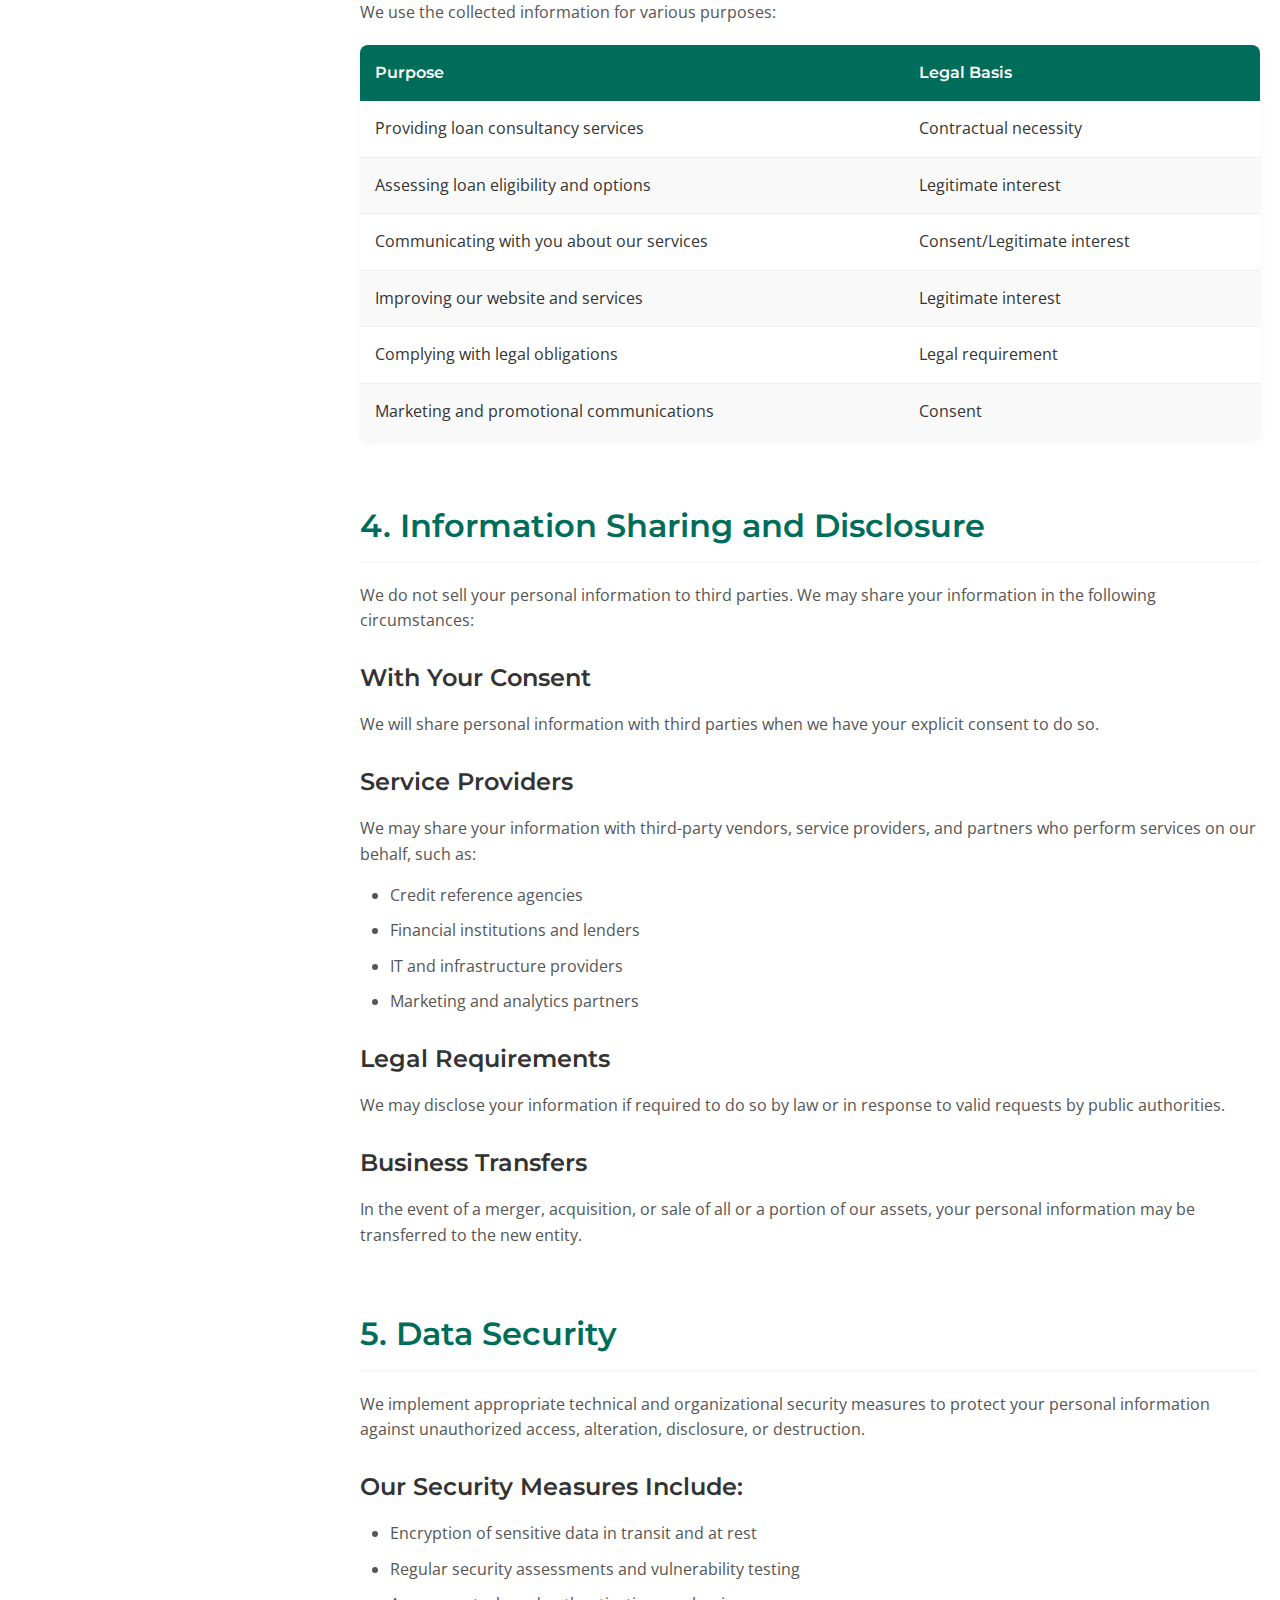
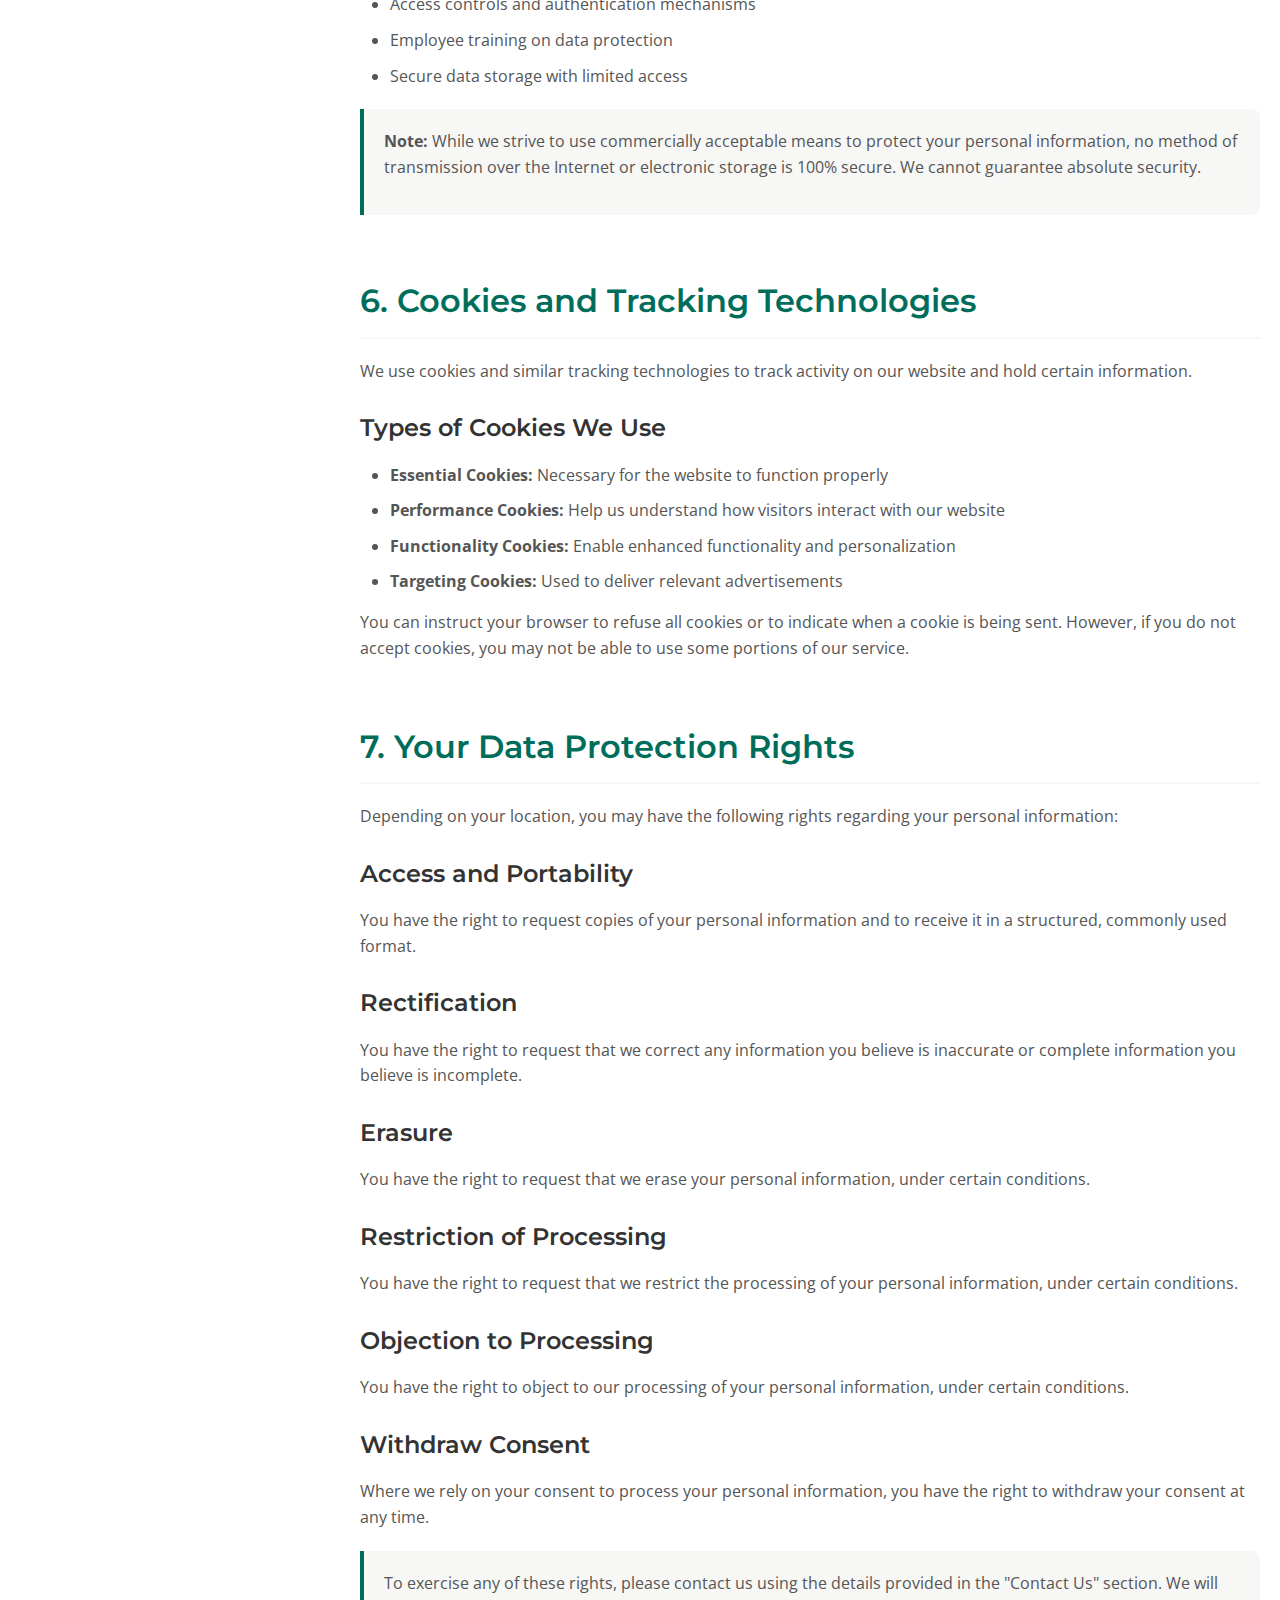
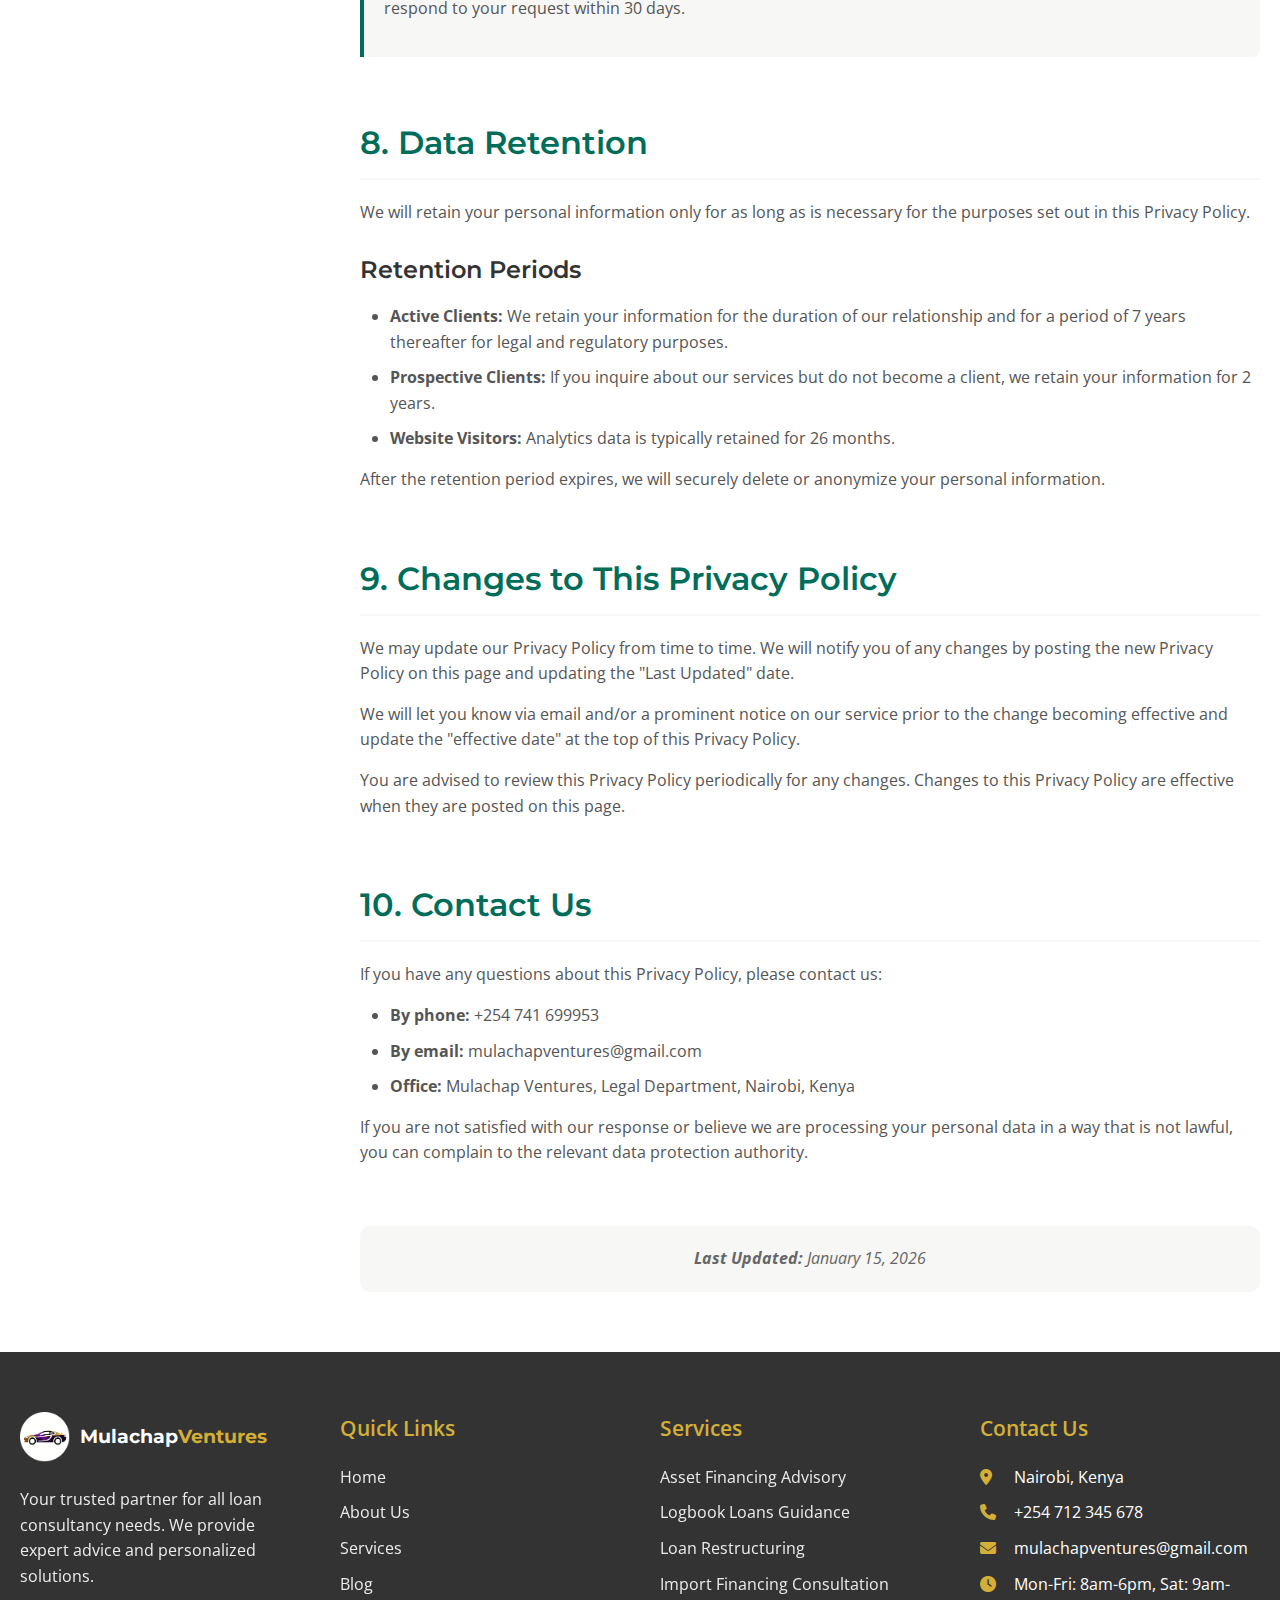
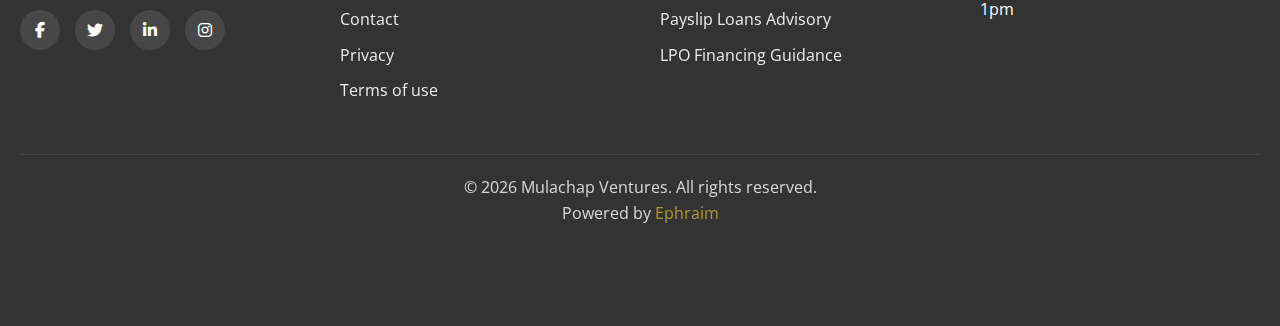
<file: privacy-policy/index.html>
<!DOCTYPE html>
<html lang="en">

<head>
    <meta charset="UTF-8">
    <meta name="viewport" content="width=device-width, initial-scale=1.0, maximum-scale=1.0, user-scalable=no">

    <title>Privacy Policy | Mulachap Ventures</title>

    <meta name="description"
        content="Mulachap Ventures Privacy Policy. Learn how we collect, use, store, and protect your personal information across our digital platforms and services.">
    <meta name="keywords"
        content="Mulachap Ventures, Privacy Policy, Data Protection, User Data, Security Policy, Terms, Personal Information">
    <meta name="author" content="Mulachap Ventures">
    <meta name="robots" content="index, follow">

    <!-- Canonical URL -->
    <link rel="canonical" href="https://mulachapventures.com/privacy-policy">

    <!-- Open Graph (Facebook, LinkedIn) -->
    <meta property="og:title" content="Privacy Policy | Mulachap Ventures">
    <meta property="og:description" content="Learn how Mulachap Ventures handles your data responsibly and securely.">
    <meta property="og:type" content="website">
    <meta property="og:url" content="https://mulachapventures.com/privacy-policy">
    <meta property="og:image" content="https://mulachapventures.com/images/og-image.png">

    <!-- Twitter Card -->
    <meta name="twitter:card" content="summary_large_image">
    <meta name="twitter:title" content="Privacy Policy | Mulachap Ventures">
    <meta name="twitter:description" content="Learn how Mulachap Ventures protects your personal information.">
    <meta name="twitter:image" content="https://mulachapventures.com/images/og-image.png">

    <!-- Preload Fonts (Optional but improves performance) -->
    <link rel="preconnect" href="https://fonts.gstatic.com" crossorigin>
    <link rel="preconnect" href="https://fonts.googleapis.com" crossorigin>

    <!-- Fonts -->
    <link href="https://fonts.googleapis.com/css2?family=Montserrat:wght@400;500;600;700&family=Open+Sans&display=swap"
        rel="stylesheet">

    <!-- Stylesheets -->
    <link rel="stylesheet" href="/css/index.css">
    <link rel="stylesheet" href="/css/privacy.css">
    <link rel="stylesheet" href="/css/whatsapp-backtop.css">

    <!-- Icons -->
    <link rel="icon" href="/images/favicon.png" type="image/png">

    <!-- FontAwesome -->
    <link rel="stylesheet" href="https://cdnjs.cloudflare.com/ajax/libs/font-awesome/6.4.0/css/all.min.css">

    <!-- Structured Data (Schema.org) -->
    <script type="application/ld+json">
    {
        "@context": "https://schema.org",
        "@type": "WebPage",
        "name": "Privacy Policy",
        "url": "https://mulachapventures.com/privacy-policy",
        "description": "Mulachap Ventures Privacy Policy detailing how user data is collected, used, and protected."
    }
    </script>
</head>

<body>
    <!-- Header -->
    <header>
        <div class="header-container container">
            <a href="/" style="text-decoration: none;">
                <div class="logo">
                    <img src="/images/favicon.png" alt="Mulachap Ventures">Mulachap<span style="color:var(--secondary)">
                        Ventures</span>
                </div>
            </a>
            <div class="hamburger">
                <i class="fas fa-bars"></i>
            </div>
            <ul class="nav-menu">
                <li><a href="/">Home</a></li>
                <li><a href="/about/">About</a></li>
                <li><a href="/services/">Services</a></li>
                <li><a href="/blog/">Blog</a></li>
                <li><a href="/book-online/">Book Online</a></li>
                <li><a href="/contact-us/">Contact</a></li>
            </ul>
        </div>
    </header>

    <!-- Hero Section -->
    <section class="privacy-hero">
        <div class="container">
            <div class="hero-content">
                <h1>Privacy Policy</h1>
                <p>How we protect and use your information at Mulachap Ventures</p>
            </div>
        </div>
    </section>

    <!-- Main Content -->
    <div class="container">
        <div class="privacy-main">
            <!-- Sidebar Navigation -->
            <aside class="privacy-sidebar">
                <div class="sidebar-header">
                    <h2>Policy Contents</h2>
                </div>
                <ul class="sidebar-nav">
                    <li><a href="#introduction" class="active">Introduction</a></li>
                    <li><a href="#information-collection">Information We Collect</a></li>
                    <li><a href="#how-we-use">How We Use Information</a></li>
                    <li><a href="#information-sharing">Information Sharing</a></li>
                    <li><a href="#data-security">Data Security</a></li>
                    <li><a href="#cookies">Cookies & Tracking</a></li>
                    <li><a href="#user-rights">Your Rights</a></li>
                    <li><a href="#data-retention">Data Retention</a></li>
                    <li><a href="#policy-changes">Policy Changes</a></li>
                    <li><a href="#contact">Contact Us</a></li>
                </ul>
            </aside>

            <!-- Content Area -->
            <main class="privacy-content">
                <section id="introduction" class="content-section">
                    <h2>1. Introduction</h2>
                    <p>Mulachap Ventures ("we," "our," or "us") is committed to protecting your privacy and ensuring the
                        security of your personal information. This Privacy Policy explains how we collect, use,
                        disclose, and safeguard your information when you use our loan consultancy services, website,
                        and related platforms.</p>
                    <p>By accessing our services, you consent to the practices described in this policy. We encourage
                        you to read this Privacy Policy carefully to understand our views and practices regarding your
                        personal data.</p>

                    <div class="highlight-box">
                        <p><strong>Scope:</strong> This policy applies to all personal information collected through our
                            website, mobile applications, consultations, and any related services.</p>
                    </div>
                </section>

                <section id="information-collection" class="content-section">
                    <h2>2. Information We Collect</h2>
                    <p>We collect various types of information to provide and improve our services to you:</p>

                    <h3>Personal Information</h3>
                    <ul>
                        <li><strong>Contact Details:</strong> Name, email address, phone number, physical address</li>
                        <li><strong>Identification Information:</strong> Government-issued ID numbers, date of birth
                        </li>
                        <li><strong>Financial Information:</strong> Income details, employment information, credit
                            history</li>
                        <li><strong>Loan Requirements:</strong> Desired loan amount, purpose, repayment preferences</li>
                    </ul>

                    <h3>Automatically Collected Information</h3>
                    <ul>
                        <li><strong>Technical Data:</strong> IP address, browser type, device information</li>
                        <li><strong>Usage Data:</strong> Pages visited, time spent on site, click patterns</li>
                        <li><strong>Location Data:</strong> General location based on IP address</li>
                    </ul>

                    <h3>Information from Third Parties</h3>
                    <p>We may receive information about you from credit bureaus, financial institutions, and other
                        partners to help assess your loan eligibility.</p>
                </section>

                <section id="how-we-use" class="content-section">
                    <h2>3. How We Use Your Information</h2>
                    <p>We use the collected information for various purposes:</p>

                    <table class="info-table">
                        <thead>
                            <tr>
                                <th>Purpose</th>
                                <th>Legal Basis</th>
                            </tr>
                        </thead>
                        <tbody>
                            <tr>
                                <td>Providing loan consultancy services</td>
                                <td>Contractual necessity</td>
                            </tr>
                            <tr>
                                <td>Assessing loan eligibility and options</td>
                                <td>Legitimate interest</td>
                            </tr>
                            <tr>
                                <td>Communicating with you about our services</td>
                                <td>Consent/Legitimate interest</td>
                            </tr>
                            <tr>
                                <td>Improving our website and services</td>
                                <td>Legitimate interest</td>
                            </tr>
                            <tr>
                                <td>Complying with legal obligations</td>
                                <td>Legal requirement</td>
                            </tr>
                            <tr>
                                <td>Marketing and promotional communications</td>
                                <td>Consent</td>
                            </tr>
                        </tbody>
                    </table>
                </section>

                <section id="information-sharing" class="content-section">
                    <h2>4. Information Sharing and Disclosure</h2>
                    <p>We do not sell your personal information to third parties. We may share your information in the
                        following circumstances:</p>

                    <h3>With Your Consent</h3>
                    <p>We will share personal information with third parties when we have your explicit consent to do
                        so.</p>

                    <h3>Service Providers</h3>
                    <p>We may share your information with third-party vendors, service providers, and partners who
                        perform services on our behalf, such as:</p>
                    <ul>
                        <li>Credit reference agencies</li>
                        <li>Financial institutions and lenders</li>
                        <li>IT and infrastructure providers</li>
                        <li>Marketing and analytics partners</li>
                    </ul>

                    <h3>Legal Requirements</h3>
                    <p>We may disclose your information if required to do so by law or in response to valid requests by
                        public authorities.</p>

                    <h3>Business Transfers</h3>
                    <p>In the event of a merger, acquisition, or sale of all or a portion of our assets, your personal
                        information may be transferred to the new entity.</p>
                </section>

                <section id="data-security" class="content-section">
                    <h2>5. Data Security</h2>
                    <p>We implement appropriate technical and organizational security measures to protect your personal
                        information against unauthorized access, alteration, disclosure, or destruction.</p>

                    <h3>Our Security Measures Include:</h3>
                    <ul>
                        <li>Encryption of sensitive data in transit and at rest</li>
                        <li>Regular security assessments and vulnerability testing</li>
                        <li>Access controls and authentication mechanisms</li>
                        <li>Employee training on data protection</li>
                        <li>Secure data storage with limited access</li>
                    </ul>

                    <div class="highlight-box">
                        <p><strong>Note:</strong> While we strive to use commercially acceptable means to protect your
                            personal information, no method of transmission over the Internet or electronic storage is
                            100% secure. We cannot guarantee absolute security.</p>
                    </div>
                </section>

                <section id="cookies" class="content-section">
                    <h2>6. Cookies and Tracking Technologies</h2>
                    <p>We use cookies and similar tracking technologies to track activity on our website and hold
                        certain information.</p>

                    <h3>Types of Cookies We Use</h3>
                    <ul>
                        <li><strong>Essential Cookies:</strong> Necessary for the website to function properly</li>
                        <li><strong>Performance Cookies:</strong> Help us understand how visitors interact with our
                            website</li>
                        <li><strong>Functionality Cookies:</strong> Enable enhanced functionality and personalization
                        </li>
                        <li><strong>Targeting Cookies:</strong> Used to deliver relevant advertisements</li>
                    </ul>

                    <p>You can instruct your browser to refuse all cookies or to indicate when a cookie is being sent.
                        However, if you do not accept cookies, you may not be able to use some portions of our service.
                    </p>
                </section>

                <section id="user-rights" class="content-section">
                    <h2>7. Your Data Protection Rights</h2>
                    <p>Depending on your location, you may have the following rights regarding your personal
                        information:</p>

                    <h3>Access and Portability</h3>
                    <p>You have the right to request copies of your personal information and to receive it in a
                        structured, commonly used format.</p>

                    <h3>Rectification</h3>
                    <p>You have the right to request that we correct any information you believe is inaccurate or
                        complete information you believe is incomplete.</p>

                    <h3>Erasure</h3>
                    <p>You have the right to request that we erase your personal information, under certain conditions.
                    </p>

                    <h3>Restriction of Processing</h3>
                    <p>You have the right to request that we restrict the processing of your personal information, under
                        certain conditions.</p>

                    <h3>Objection to Processing</h3>
                    <p>You have the right to object to our processing of your personal information, under certain
                        conditions.</p>

                    <h3>Withdraw Consent</h3>
                    <p>Where we rely on your consent to process your personal information, you have the right to
                        withdraw your consent at any time.</p>

                    <div class="highlight-box">
                        <p>To exercise any of these rights, please contact us using the details provided in the "Contact
                            Us" section. We will respond to your request within 30 days.</p>
                    </div>
                </section>

                <section id="data-retention" class="content-section">
                    <h2>8. Data Retention</h2>
                    <p>We will retain your personal information only for as long as is necessary for the purposes set
                        out in this Privacy Policy.</p>

                    <h3>Retention Periods</h3>
                    <ul>
                        <li><strong>Active Clients:</strong> We retain your information for the duration of our
                            relationship and for a period of 7 years thereafter for legal and regulatory purposes.</li>
                        <li><strong>Prospective Clients:</strong> If you inquire about our services but do not become a
                            client, we retain your information for 2 years.</li>
                        <li><strong>Website Visitors:</strong> Analytics data is typically retained for 26 months.</li>
                    </ul>

                    <p>After the retention period expires, we will securely delete or anonymize your personal
                        information.</p>
                </section>

                <section id="policy-changes" class="content-section">
                    <h2>9. Changes to This Privacy Policy</h2>
                    <p>We may update our Privacy Policy from time to time. We will notify you of any changes by posting
                        the new Privacy Policy on this page and updating the "Last Updated" date.</p>

                    <p>We will let you know via email and/or a prominent notice on our service prior to the change
                        becoming effective and update the "effective date" at the top of this Privacy Policy.</p>

                    <p>You are advised to review this Privacy Policy periodically for any changes. Changes to this
                        Privacy Policy are effective when they are posted on this page.</p>
                </section>

                <section id="contact" class="content-section">
                    <h2>10. Contact Us</h2>
                    <p>If you have any questions about this Privacy Policy, please contact us:</p>

                    <ul>
                        <li><strong>By phone:</strong> +254 741 699953</li>
                        <li><strong>By email:</strong> mulachapventures@gmail.com</li>
                        <li><strong>Office:</strong> Mulachap Ventures, Legal Department, Nairobi, Kenya</li>
                    </ul>

                    <p>If you are not satisfied with our response or believe we are processing your personal data in a
                        way that is not lawful, you can complain to the relevant data protection authority.</p>
                </section>

                <div class="last-updated">
                    <p><strong>Last Updated:</strong> January 15, 2026</p>
                </div>
            </main>
        </div>
    </div>

    <!-- Footer -->
    <footer>
        <div class="container">
            <div class="footer-content">
                <div class="footer-column">
                    <div class="footer-logo">
                        <img src="/images/favicon.png" alt="Mulachap Ventures">Mulachap<span
                            style="color:var(--secondary)"> Ventures</span>
                    </div>
                    <br>
                    <p>Your trusted partner for all loan consultancy needs. We provide expert advice and personalized
                        solutions.</p>
                    <div class="social-links">
                        <a href="#"><i class="fab fa-facebook-f"></i></a>
                        <a href="#"><i class="fab fa-twitter"></i></a>
                        <a href="#"><i class="fab fa-linkedin-in"></i></a>
                        <a href="#"><i class="fab fa-instagram"></i></a>
                    </div>
                </div>
                <div class="footer-column">
                    <h3>Quick Links</h3>
                    <ul>
                        <li><a href="/">Home</a></li>
                        <li><a href="/about/">About Us</a></li>
                        <li><a href="/services/">Services</a></li>
                        <li><a href="/blog/">Blog</a></li>
                        <li><a href="/contact-us/">Contact</a></li>
                        <li><a href="/privacy-policy/">Privacy</a></li>
                        <li><a href="/terms-of-service/">Terms of use</a></li>
                    </ul>
                </div>
                <div class="footer-column">
                    <h3>Services</h3>
                    <ul>
                        <li><a href="/services/#asset-financing">Asset Financing Advisory</a></li>
                        <li><a href="/services/#logbook-loans">Logbook Loans Guidance</a></li>
                        <li><a href="/services/#loan-restructuring">Loan Restructuring</a></li>
                        <li><a href="/services/#import-financing">Import Financing Consultation</a></li>
                        <li><a href="/services/#payslip-loans">Payslip Loans Advisory</a></li>
                        <li><a href="/services/#lpo-financing">LPO Financing Guidance</a></li>
                    </ul>
                </div>
                <div class="footer-column">
                    <h3>Contact Us</h3>
                    <ul>
                        <li><i class="fas fa-map-marker-alt"></i> Nairobi, Kenya</li>
                        <li><i class="fas fa-phone"></i> +254 712 345 678</li>
                        <li><i class="fas fa-envelope"></i> mulachapventures@gmail.com</li>
                        <li><i class="fas fa-clock"></i> Mon-Fri: 8am-6pm, Sat: 9am-1pm</li>
                    </ul>
                </div>
            </div>
            <div class="copyright">
                <p>&copy; 2026 Mulachap Ventures. All rights reserved. <br>
                    Powered by <a href="https://www.ephraimworks.online/" target="_blank"
                        style="color: var(--secondary); text-decoration: none;">Ephraim</a></p>
            </div>
        </div>
    </footer>

    <!-- WhatsApp Widget -->
    <div id="whatsapp-float" data-aos="pulse" data-aos-duration="1200" data-aos-delay="200"
        data-aos-easing="ease-in-out">
        <i class="fab fa-whatsapp"></i>
    </div>

    <div class="whatsapp-widget" id="whatsapp-widget">
        <div class="widget-header">
            <div class="profile-info">
                <img src="/images/favicon.png" alt="Mulachap Ventures" class="profile-img">
                <div>
                    <div class="profile-name">Mulachap Ventures</div>
                    <div class="profile-status">Loan Support • Available</div>
                </div>
            </div>
            <div class="header-actions">
                <span class="time" id="live-time">--:-- EAT</span>
                <button class="close-btn" id="close-widget">×</button>
            </div>
        </div>

        <div class="message-bubble yours">
            <p>Need a loan?</p>
            <p>We offer fast and reliable loan solutions.</p>
            <br>
            <p>Tell us the loan type and amount range you need.</p>
            <div class="message-meta">
                <span class="message-time">--:--</span>
                <i class="fas fa-check-double"></i>
            </div>
        </div>

        <a href="https://wa.me/254741699953?text=Hi%20Mulachap%20Ventures%2C%20I%20want%20to%20apply%20for%20a%20loan.%20Loan%20type%3A%20____.%20Amount%20range%3A%20____.%20Timeline%3A%20____."
            target="_blank" class="whatsapp-btn">
            <i class="fab fa-whatsapp"></i> Apply on WhatsApp
        </a>
    </div>

    <!-- Back to Top Button -->
    <button id="backToTop" title="Back to Top">
        <i class="fas fa-arrow-up"></i>
    </button>


    <script src="https://unpkg.com/aos@2.3.1/dist/aos.js"></script>
    <script src="/js/index.js"></script>
    <script src="/js/privacy.js"></script>
    <script src="/js/whatsapp-widget.js"></script>
</body>

</html>
</file>
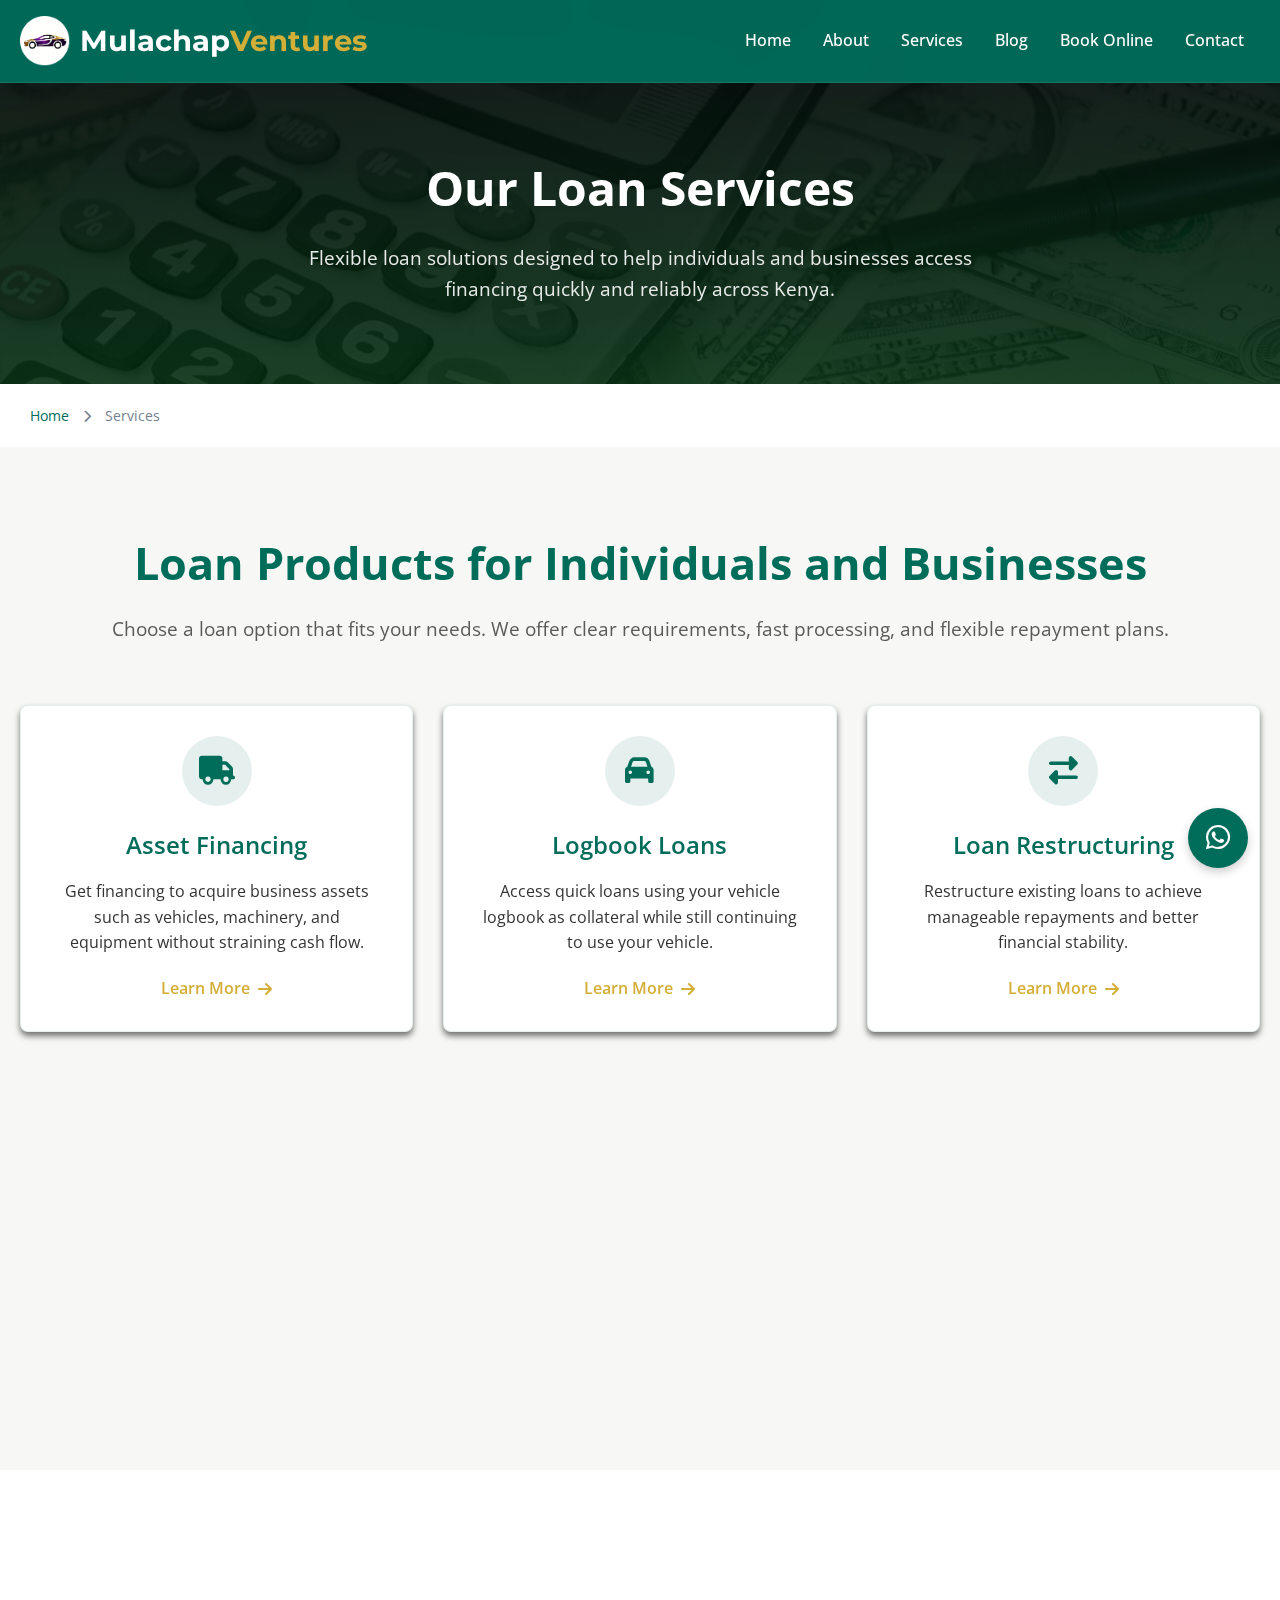
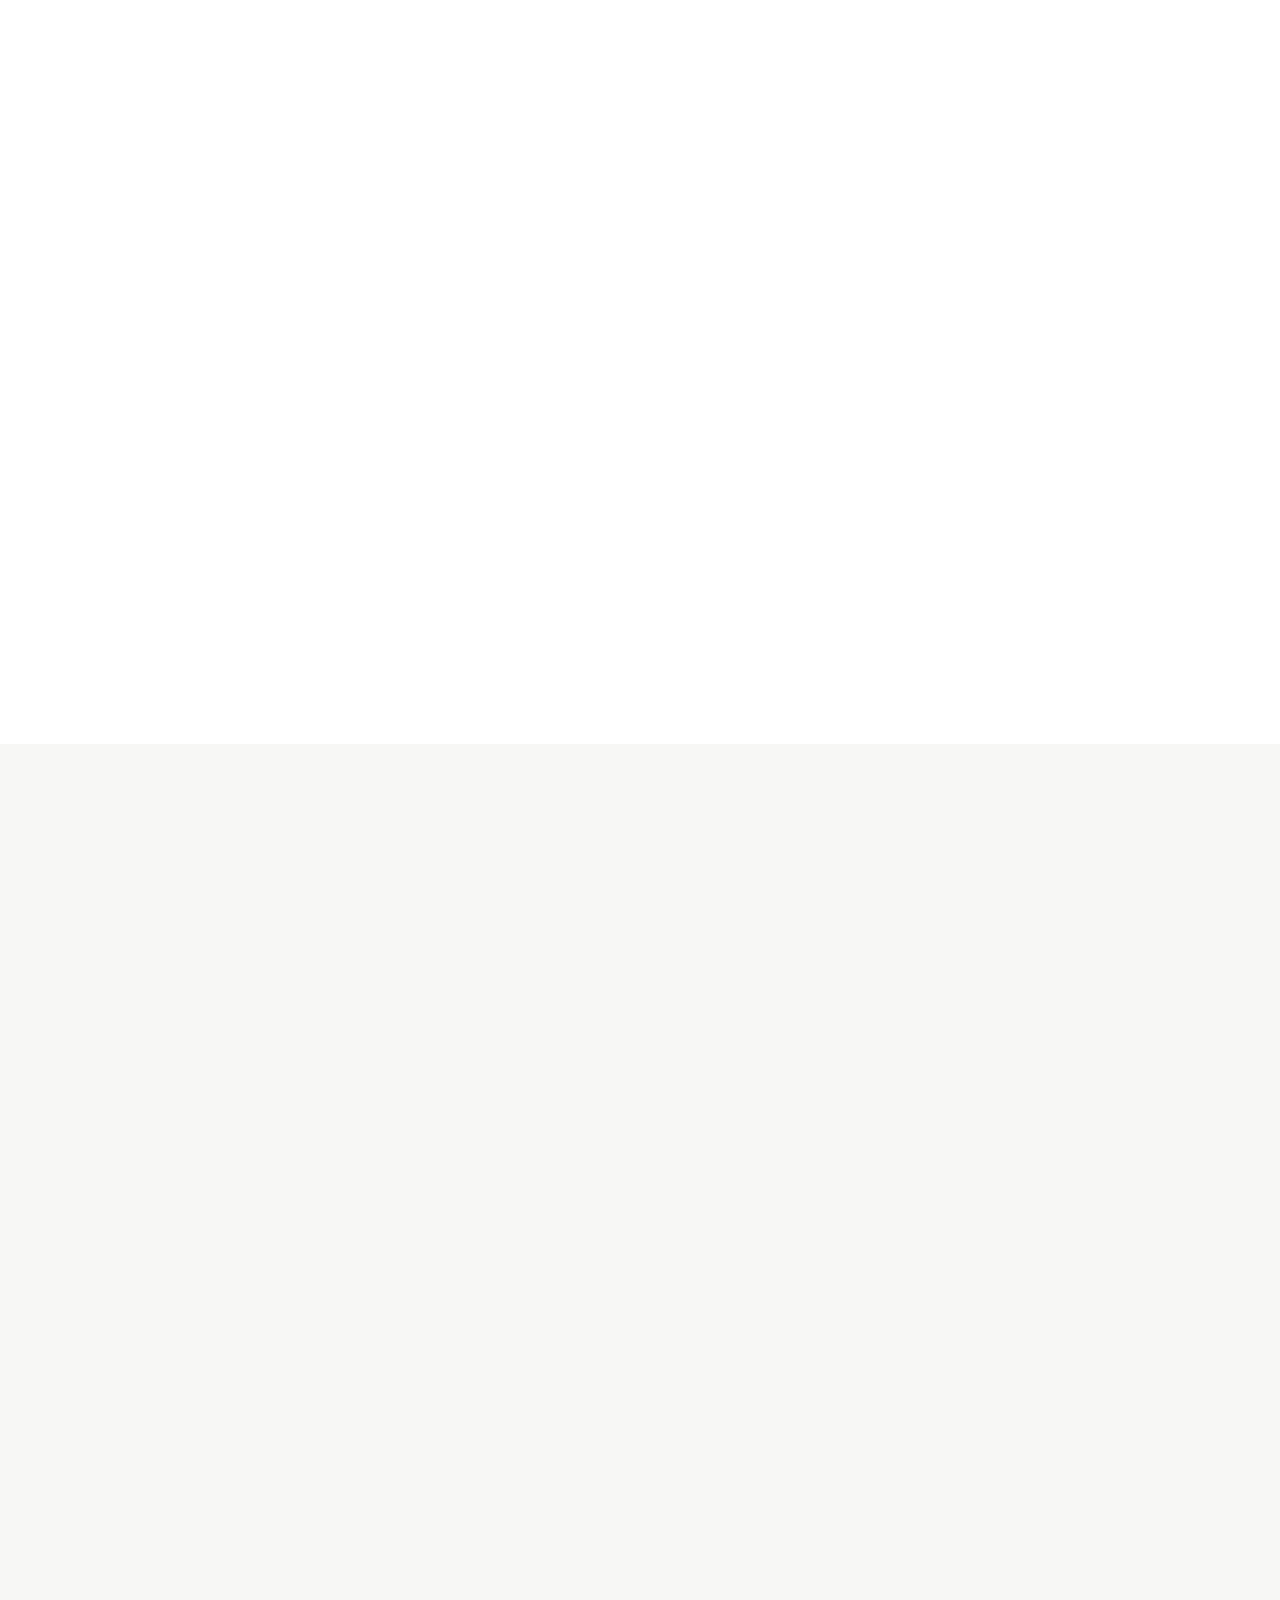
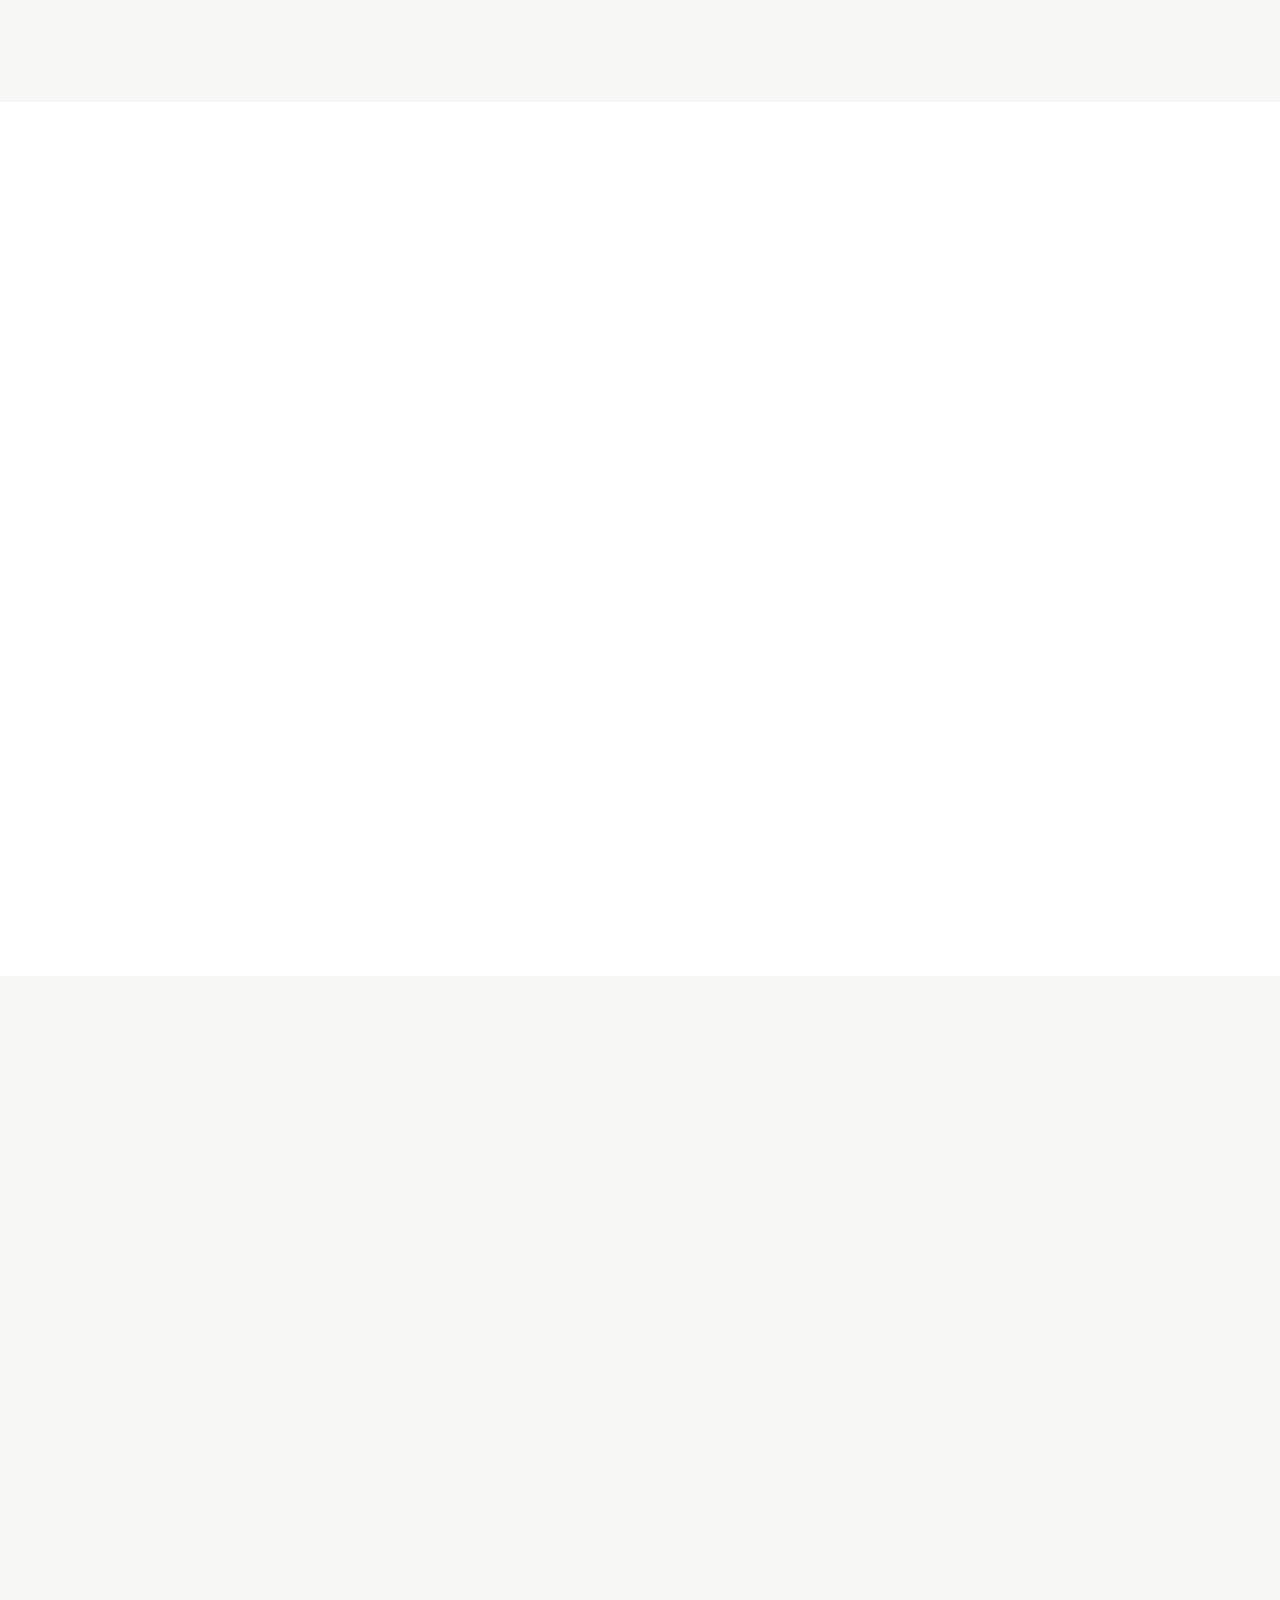
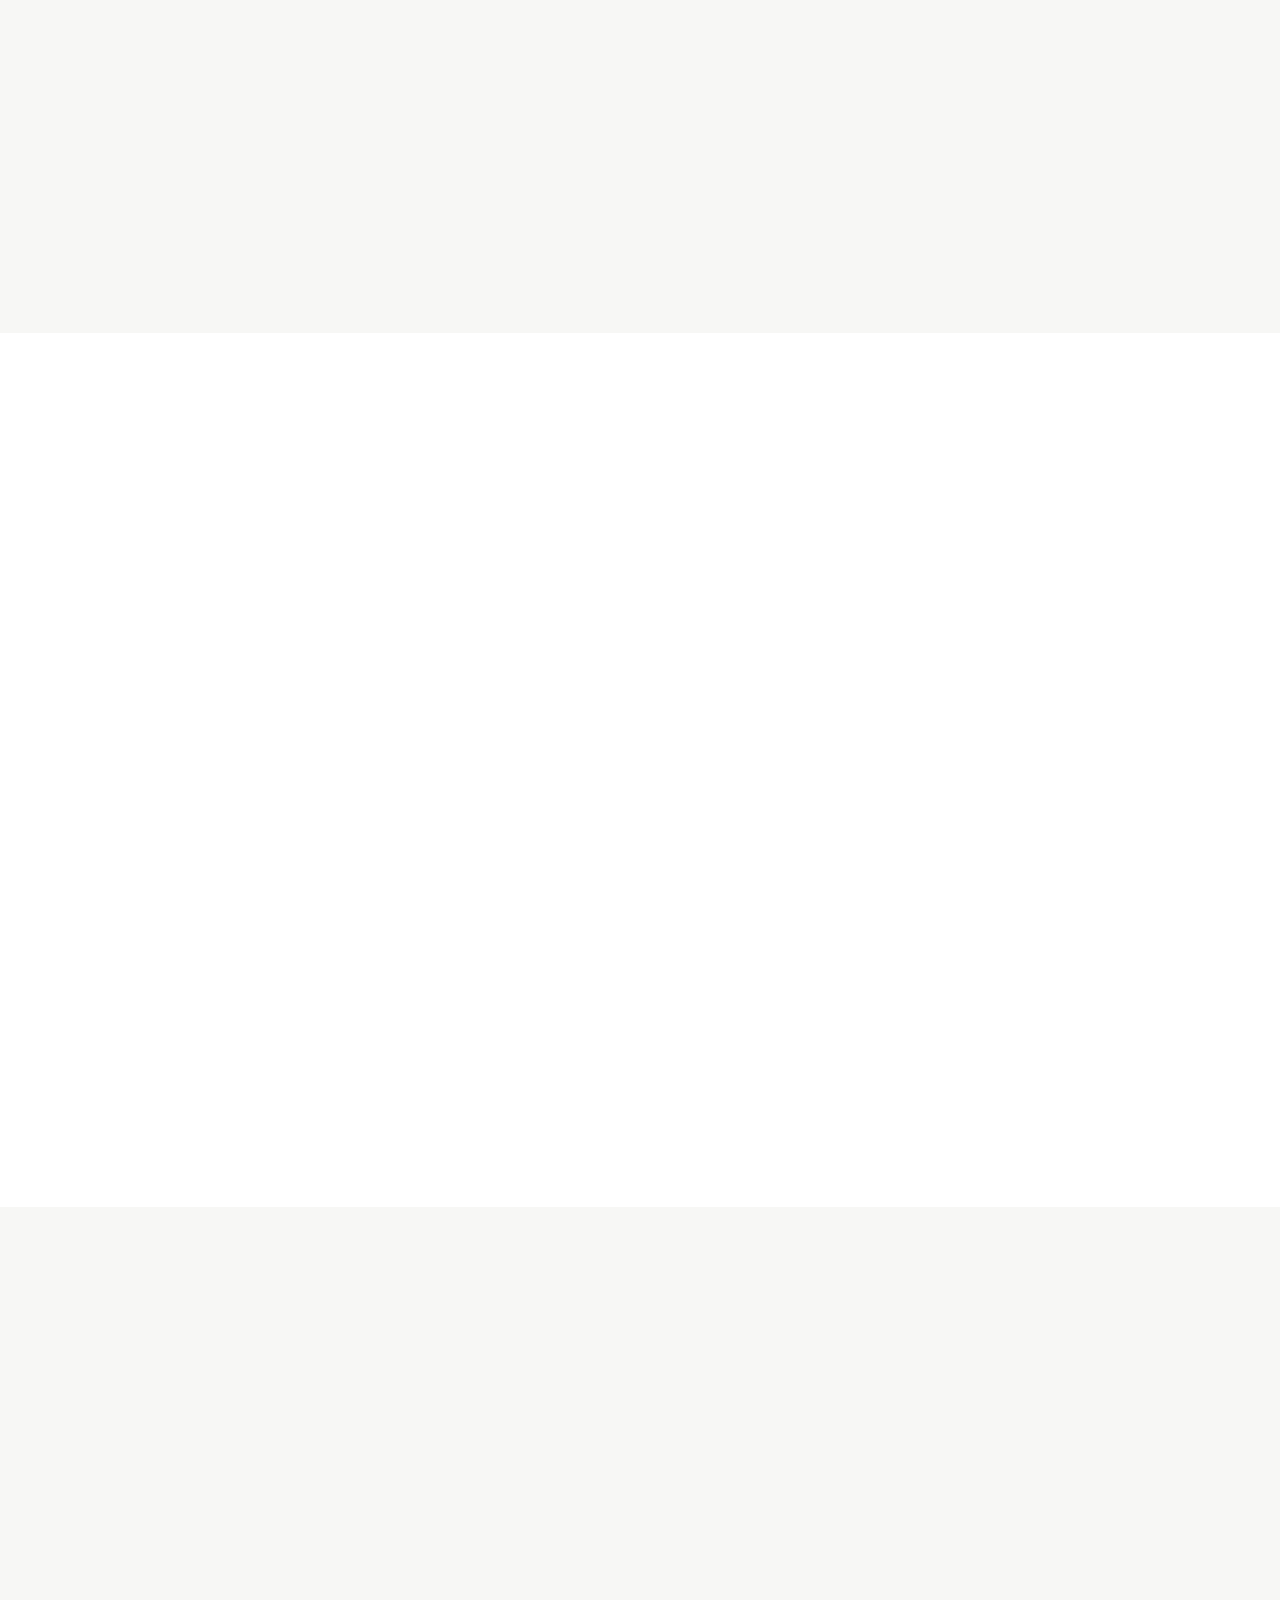
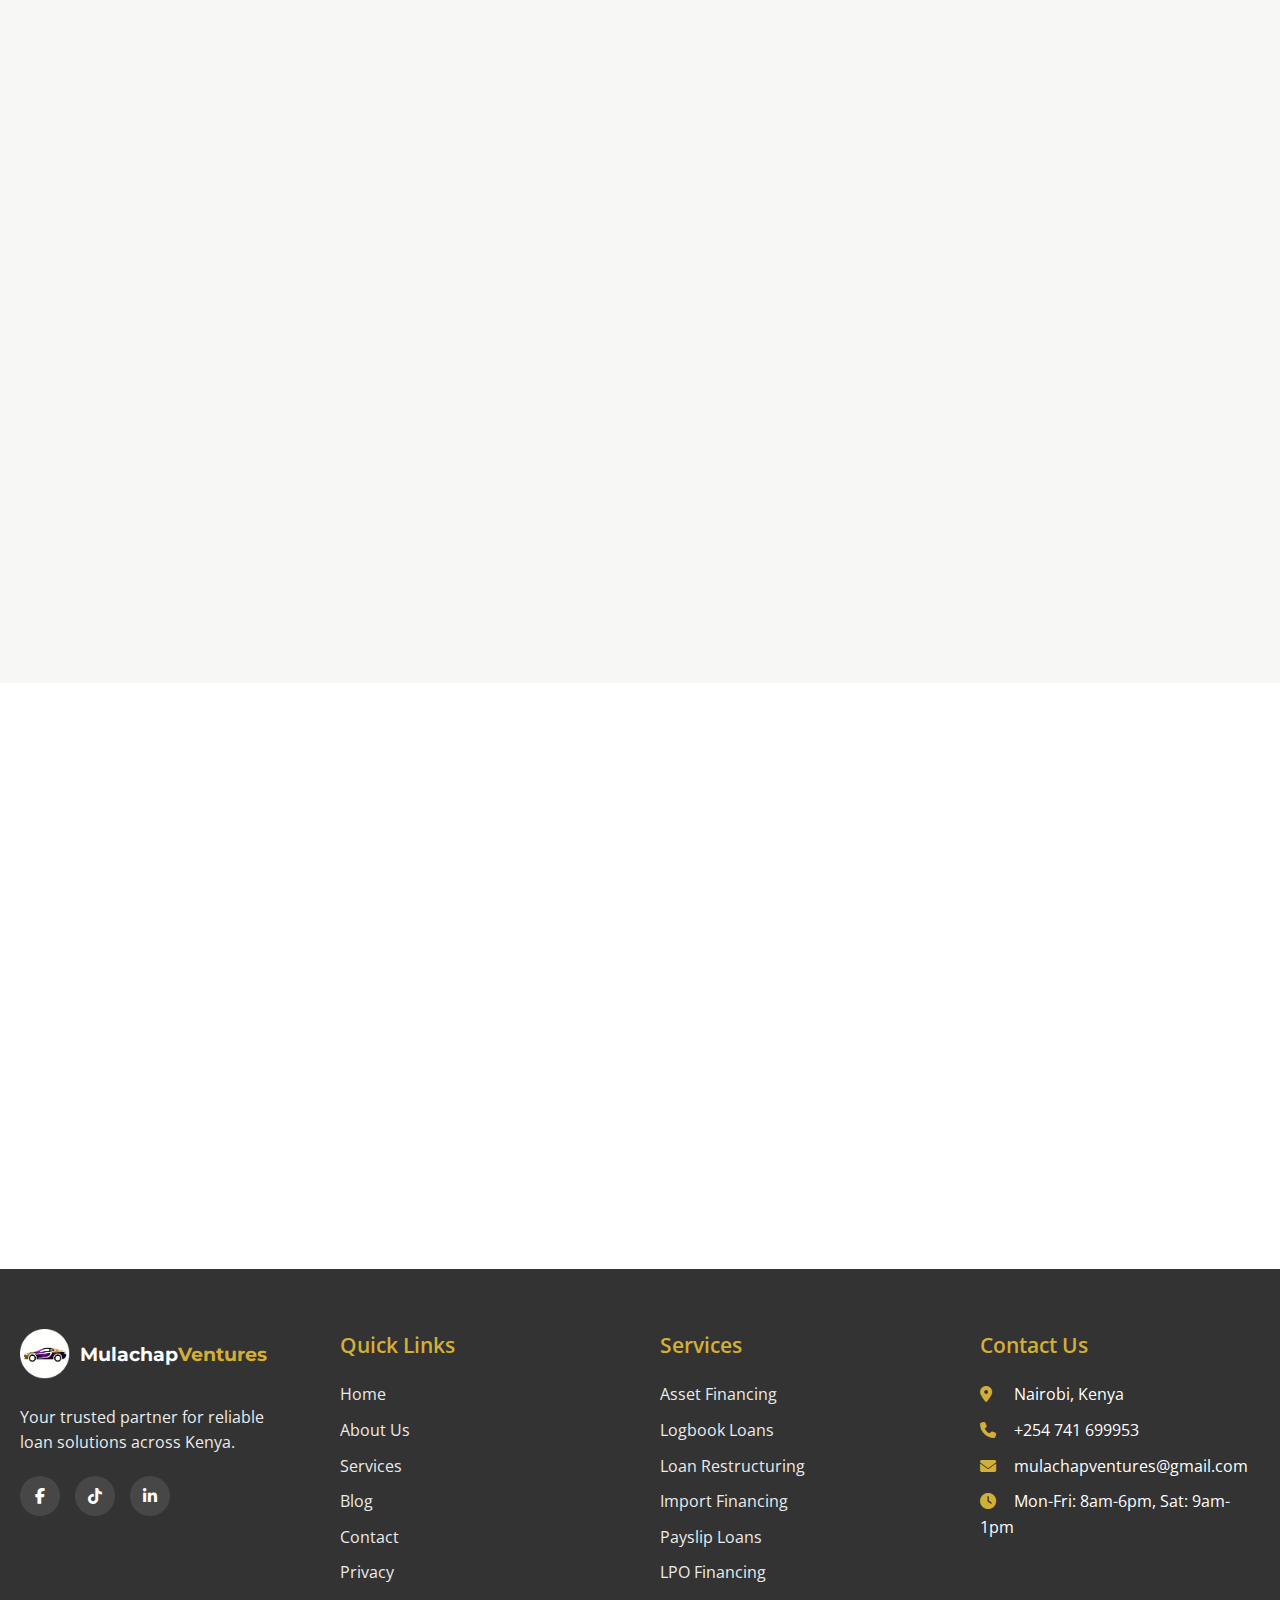
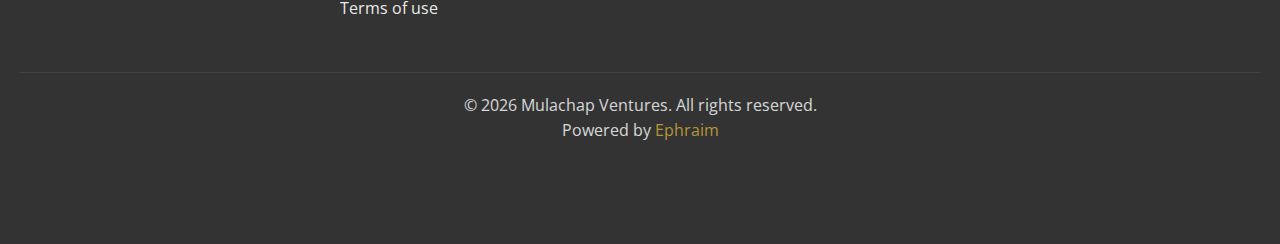
<file: services/index.html>
<!DOCTYPE html>
<html lang="en">

<head>
  <meta charset="UTF-8" />
  <meta name="viewport" content="width=device-width, initial-scale=1.0, maximum-scale=1.0, user-scalable=no" />

  <!-- SEO Title -->
  <title>Loan Services Kenya | Logbook Loans, Payslip Loans, Asset Financing & LPO | Mulachap Ventures</title>

  <!-- Meta Description -->
  <meta name="description"
    content="Mulachap Ventures provides fast and reliable loan services in Kenya. Get logbook loans, payslip loans, asset financing, import financing, loan restructuring support, and LPO financing with flexible repayment options." />

  <!-- Keywords -->
  <meta name="keywords"
    content="loans Kenya, logbook loans Kenya, payslip loans Kenya, asset financing Kenya, import financing Kenya, LPO financing Kenya, loan restructuring Kenya, loans Nairobi, Mulachap Ventures" />

  <!-- Canonical -->
  <link rel="canonical" href="https://mulachapventures.com/services" />

  <!-- Open Graph -->
  <meta property="og:title" content="Loan Services in Kenya | Mulachap Ventures" />
  <meta property="og:description"
    content="Apply for logbook loans, payslip loans, asset financing, import financing, loan restructuring support, and LPO financing in Kenya. Fast processing and flexible repayment." />
  <meta property="og:image" content="https://mulachapventures.com/images/favicon.png" />
  <meta property="og:url" content="https://mulachapventures.com/services" />
  <meta property="og:type" content="website" />

  <!-- Twitter Card -->
  <meta name="twitter:card" content="summary_large_image" />
  <meta name="twitter:title" content="Mulachap Ventures Loan Services Kenya" />
  <meta name="twitter:description"
    content="Fast and reliable loans in Kenya. Logbook loans, payslip loans, asset financing, import financing, LPO financing, and loan restructuring support." />
  <meta name="twitter:image" content="https://mulachapventures.com/images/favicon.png" />

  <!-- Favicon -->
  <link rel="icon" href="/images/favicon.png" type="image/x-icon" />

  <!-- Fonts & Icons -->
  <link rel="stylesheet" href="https://cdnjs.cloudflare.com/ajax/libs/font-awesome/6.4.0/css/all.min.css" />
  <link href="https://fonts.googleapis.com/css2?family=Montserrat:wght@400;500;600;700&family=Open+Sans&display=swap"
    rel="stylesheet" />

  <!-- AOS Animations -->
  <link rel="stylesheet" href="https://unpkg.com/aos@2.3.1/dist/aos.css" />

  <!-- CSS Files -->
  <link rel="stylesheet" href="/css/index.css" />
  <link rel="stylesheet" href="/css/whatsapp-backtop.css" />
  <link rel="stylesheet" href="/css/services.css" />
</head>

<body>
  <!-- Header -->
  <header>
    <div class="header-container container">
      <a href="/" style="text-decoration: none;">
        <div class="logo"> <img src="/images/favicon.png" alt="">Mulachap<span style="color:var(--secondary)">
            Ventures</span></div>
      </a>
      <div class="hamburger">
        <i class="fas fa-bars"></i>
      </div>
      <ul class="nav-menu">
        <li><a href="/">Home</a></li>
        <li><a href="/about/">About</a></li>
        <li><a href="/services/">Services</a></li>
        <li><a href="/blog/">Blog</a></li>
        <li><a href="/book-online/">Book Online</a></li>
        <li><a href="/contact-us/">Contact</a></li>
      </ul>
    </div>
  </header>

  <!-- Services Hero Section -->
  <section class="services-hero">
    <div class="container">
      <div class="services-hero-content" data-aos="fade-up">
        <h1>Our Loan Services</h1>
        <p>Flexible loan solutions designed to help individuals and businesses access financing quickly and reliably
          across Kenya.</p>
      </div>
    </div>
  </section>

  <!-- Breadcrumb -->
  <div class="breadcrumb container">
    <a href="/">Home</a> <i class="fas fa-chevron-right"></i> <span>Services</span>
  </div>

  <!-- Services Overview -->
  <section class="services-overview">
    <div class="container">
      <div class="section-title" data-aos="fade-up">
        <h2>Loan Products for Individuals and Businesses</h2>
        <p>Choose a loan option that fits your needs. We offer clear requirements, fast processing, and flexible
          repayment plans.</p>
      </div>

      <div class="services-grid">
        <!-- Asset Financing -->
        <div class="service-card" data-aos="fade-up" data-aos-delay="100">
          <div class="service-icon">
            <i class="fas fa-truck"></i>
          </div>
          <h3>Asset Financing</h3>
          <p>Get financing to acquire business assets such as vehicles, machinery, and equipment without straining cash
            flow.</p>
          <a href="#asset-financing" class="btn-link">Learn More <i class="fas fa-arrow-right"></i></a>
        </div>

        <!-- Logbook Loans -->
        <div class="service-card" data-aos="fade-up" data-aos-delay="200">
          <div class="service-icon">
            <i class="fas fa-car"></i>
          </div>
          <h3>Logbook Loans</h3>
          <p>Access quick loans using your vehicle logbook as collateral while still continuing to use your vehicle.</p>
          <a href="#logbook-loans" class="btn-link">Learn More <i class="fas fa-arrow-right"></i></a>
        </div>

        <!-- Loan Restructuring -->
        <div class="service-card" data-aos="fade-up" data-aos-delay="300">
          <div class="service-icon">
            <i class="fas fa-exchange-alt"></i>
          </div>
          <h3>Loan Restructuring</h3>
          <p>Restructure existing loans to achieve manageable repayments and better financial stability.</p>
          <a href="#loan-restructuring" class="btn-link">Learn More <i class="fas fa-arrow-right"></i></a>
        </div>

        <!-- Import Financing -->
        <div class="service-card" data-aos="fade-up" data-aos-delay="400">
          <div class="service-icon">
            <i class="fas fa-ship"></i>
          </div>
          <h3>Import Financing</h3>
          <p>Secure funding to support imports including goods procurement, shipping, customs, and logistics.</p>
          <a href="#import-financing" class="btn-link">Learn More <i class="fas fa-arrow-right"></i></a>
        </div>

        <!-- Payslip Loans -->
        <div class="service-card" data-aos="fade-up" data-aos-delay="500">
          <div class="service-icon">
            <i class="fas fa-file-invoice-dollar"></i>
          </div>
          <h3>Payslip Loans</h3>
          <p>Access personal loans using your payslip as proof of income with flexible repayment terms.</p>
          <a href="#payslip-loans" class="btn-link">Learn More <i class="fas fa-arrow-right"></i></a>
        </div>

        <!-- LPO Financing -->
        <div class="service-card" data-aos="fade-up" data-aos-delay="600">
          <div class="service-icon">
            <i class="fas fa-file-purchase-order"></i>
          </div>
          <h3>LPO Financing</h3>
          <p>Get funding using confirmed Local Purchase Orders to fulfill contracts and grow your business.</p>
          <a href="#lpo-financing" class="btn-link">Learn More <i class="fas fa-arrow-right"></i></a>
        </div>
      </div>
    </div>
  </section>

  <!-- Detailed Services Sections -->

  <!-- Asset Financing Section -->
  <section class="service-details" id="asset-financing">
    <div class="container">
      <div class="detail-content">
        <div class="detail-text" data-aos="fade-right">
          <h2>Asset Financing</h2>
          <p>Mulachap Ventures provides asset financing to help businesses acquire essential equipment, vehicles, and
            machinery. We support your growth by offering financing that preserves your cash flow and keeps operations
            moving.</p>

          <div class="feature-list">
            <h4>What Asset Financing Can Support:</h4>
            <ul>
              <li><strong>Vehicle Financing:</strong> Commercial and personal vehicles for business operations</li>
              <li><strong>Equipment Financing:</strong> Machinery and tools to improve productivity</li>
              <li><strong>Technology Financing:</strong> Computers, office equipment, and IT infrastructure</li>
              <li><strong>Industrial Assets:</strong> Manufacturing and heavy equipment financing</li>
            </ul>
          </div>

          <div class="benefits">
            <h4>Why Choose This Loan:</h4>
            <div class="benefits-grid">
              <div class="benefit-item">
                <i class="fas fa-bolt"></i>
                <span>Fast Processing</span>
              </div>
              <div class="benefit-item">
                <i class="fas fa-calendar-check"></i>
                <span>Flexible Repayment</span>
              </div>
              <div class="benefit-item">
                <i class="fas fa-file-signature"></i>
                <span>Clear Requirements</span>
              </div>
              <div class="benefit-item">
                <i class="fas fa-shield-alt"></i>
                <span>Trusted Support</span>
              </div>
            </div>
          </div>
        </div>
        <div class="detail-image" data-aos="fade-left">
          <img src="/images/asset.jpg" alt="Asset Financing">
        </div>
      </div>
    </div>
  </section>

  <!-- Logbook Loans Section -->
  <section class="service-details alt" id="logbook-loans">
    <div class="container">
      <div class="detail-content reverse">
        <div class="detail-image" data-aos="fade-right">
          <img src="/images/car.jpg" alt="Logbook Loans">
        </div>
        <div class="detail-text" data-aos="fade-left">
          <h2>Logbook Loans</h2>
          <p>Need quick financing and you own a vehicle? Our logbook loans let you access funds using your vehicle
            logbook as collateral, while you continue using the car during the loan period.</p>

          <div class="feature-list">
            <h4>Key Highlights:</h4>
            <ul>
              <li><strong>Quick Access:</strong> Fast processing once documents are submitted</li>
              <li><strong>Vehicle Use:</strong> You continue using the vehicle during repayment</li>
              <li><strong>Flexible Terms:</strong> Repayment options tailored to affordability</li>
              <li><strong>Simple Process:</strong> Clear steps and transparent requirements</li>
            </ul>
          </div>

          <div class="process">
            <h4>How It Works:</h4>
            <div class="process-steps">
              <div class="step">
                <div class="step-number">1</div>
                <div class="step-content">
                  <h5>Application</h5>
                  <p>Share your loan need and submit required documents</p>
                </div>
              </div>
              <div class="step">
                <div class="step-number">2</div>
                <div class="step-content">
                  <h5>Verification</h5>
                  <p>We verify the vehicle and documentation</p>
                </div>
              </div>
              <div class="step">
                <div class="step-number">3</div>
                <div class="step-content">
                  <h5>Disbursement</h5>
                  <p>Funds are processed after approval</p>
                </div>
              </div>
            </div>
          </div>
        </div>
      </div>
    </div>
  </section>

  <!-- Loan Restructuring Section -->
  <section class="service-details" id="loan-restructuring">
    <div class="container">
      <div class="detail-content">
        <div class="detail-text" data-aos="fade-right">
          <h2>Loan Restructuring</h2>
          <p>If you are struggling with repayments or want a more manageable plan, we support loan restructuring to help
            you realign repayments with your current financial situation and reduce pressure.</p>

          <div class="feature-list">
            <h4>Restructuring Support Includes:</h4>
            <ul>
              <li><strong>Current Loan Review:</strong> Assessment of your repayment situation</li>
              <li><strong>Repayment Planning:</strong> A structured plan aligned to affordability</li>
              <li><strong>Consolidation Options:</strong> Where applicable, combining repayments for easier management</li>
              <li><strong>Stability Focus:</strong> Helping you regain control of your finances</li>
            </ul>
          </div>

          <div class="benefits">
            <h4>Benefits:</h4>
            <div class="benefits-grid">
              <div class="benefit-item">
                <i class="fas fa-hand-holding-usd"></i>
                <span>Manageable Payments</span>
              </div>
              <div class="benefit-item">
                <i class="fas fa-calendar-alt"></i>
                <span>Better Planning</span>
              </div>
              <div class="benefit-item">
                <i class="fas fa-file-contract"></i>
                <span>Clear Terms</span>
              </div>
              <div class="benefit-item">
                <i class="fas fa-chart-line"></i>
                <span>Financial Stability</span>
              </div>
            </div>
          </div>
        </div>
        <div class="detail-image" data-aos="fade-left">
          <img src="/images/loan.jpg" alt="Loan Restructuring">
        </div>
      </div>
    </div>
  </section>

  <!-- Import Financing Section -->
  <section class="service-details alt" id="import-financing">
    <div class="container">
      <div class="detail-content reverse">
        <div class="detail-image" data-aos="fade-right">
          <img src="/images/import.jpg" alt="Import Financing">
        </div>
        <div class="detail-text" data-aos="fade-left">
          <h2>Import Financing</h2>
          <p>Mulachap Ventures provides import financing to help businesses fund goods procurement, shipping costs,
            customs duties, and logistics. This supports smooth supply chains and consistent stock availability.</p>

          <div class="feature-list">
            <h4>What This Loan Can Cover:</h4>
            <ul>
              <li><strong>Goods Procurement:</strong> Funding for supplier payments</li>
              <li><strong>Shipping and Freight:</strong> Financing for transport and logistics costs</li>
              <li><strong>Customs Duties:</strong> Support for duty payments and clearance costs</li>
              <li><strong>Inventory Support:</strong> Financing to manage stock and distribution</li>
            </ul>
          </div>

          <div class="process">
            <h4>How It Works:</h4>
            <div class="process-steps">
              <div class="step">
                <div class="step-number">1</div>
                <div class="step-content">
                  <h5>Assessment</h5>
                  <p>We review your import needs and documentation</p>
                </div>
              </div>
              <div class="step">
                <div class="step-number">2</div>
                <div class="step-content">
                  <h5>Approval</h5>
                  <p>We confirm terms and repayment plan</p>
                </div>
              </div>
              <div class="step">
                <div class="step-number">3</div>
                <div class="step-content">
                  <h5>Funding</h5>
                  <p>Funds are processed based on agreed structure</p>
                </div>
              </div>
            </div>
          </div>
        </div>
      </div>
    </div>
  </section>

  <!-- Payslip Loans Section -->
  <section class="service-details" id="payslip-loans">
    <div class="container">
      <div class="detail-content">
        <div class="detail-text" data-aos="fade-right">
          <h2>Payslip Loans</h2>
          <p>Our payslip loans are designed for salaried employees who need personal financing. Use your payslip as proof
            of income and access funds for emergencies, school fees, medical needs, or personal goals.</p>

          <div class="feature-list">
            <h4>Key Highlights:</h4>
            <ul>
              <li><strong>Income Based:</strong> Your payslip supports eligibility assessment</li>
              <li><strong>Simple Documentation:</strong> Clear and straightforward requirements</li>
              <li><strong>Flexible Repayment:</strong> Terms aligned with your salary cycle</li>
              <li><strong>Fast Processing:</strong> Quick review once documents are submitted</li>
            </ul>
          </div>

          <div class="benefits">
            <h4>Benefits:</h4>
            <div class="benefits-grid">
              <div class="benefit-item">
                <i class="fas fa-briefcase"></i>
                <span>Salaried Access</span>
              </div>
              <div class="benefit-item">
                <i class="fas fa-file-alt"></i>
                <span>Clear Requirements</span>
              </div>
              <div class="benefit-item">
                <i class="fas fa-calendar-day"></i>
                <span>Salary Aligned</span>
              </div>
              <div class="benefit-item">
                <i class="fas fa-shield-alt"></i>
                <span>Trusted Support</span>
              </div>
            </div>
          </div>
        </div>
        <div class="detail-image" data-aos="fade-left">
          <img src="/images/payslip.jpg" alt="Payslip Loans">
        </div>
      </div>
    </div>
  </section>

  <!-- LPO Financing Section -->
  <section class="service-details alt" id="lpo-financing">
    <div class="container">
      <div class="detail-content reverse">
        <div class="detail-image" data-aos="fade-right">
          <img src="/images/lpo.jpg" alt="LPO Financing">
        </div>
        <div class="detail-text" data-aos="fade-left">
          <h2>LPO Financing</h2>
          <p>Our LPO financing helps businesses fulfill confirmed purchase orders by providing funding to supply goods
            and deliver contracts. This supports growth and improves cash flow for SMEs and contractors.</p>

          <div class="feature-list">
            <h4>What This Loan Supports:</h4>
            <ul>
              <li><strong>Confirmed LPO Funding:</strong> Finance supply and delivery of goods</li>
              <li><strong>Working Capital Support:</strong> Cover costs before payment is received</li>
              <li><strong>Contract Fulfillment:</strong> Support successful project execution</li>
              <li><strong>Business Growth:</strong> Enable more orders without cash strain</li>
            </ul>
          </div>

          <div class="process">
            <h4>How It Works:</h4>
            <div class="process-steps">
              <div class="step">
                <div class="step-number">1</div>
                <div class="step-content">
                  <h5>LPO Review</h5>
                  <p>We assess the LPO and supporting documents</p>
                </div>
              </div>
              <div class="step">
                <div class="step-number">2</div>
                <div class="step-content">
                  <h5>Terms Agreement</h5>
                  <p>We confirm repayment plan and funding structure</p>
                </div>
              </div>
              <div class="step">
                <div class="step-number">3</div>
                <div class="step-content">
                  <h5>Funding</h5>
                  <p>Funds are processed to support order fulfillment</p>
                </div>
              </div>
              <div class="step">
                <div class="step-number">4</div>
                <div class="step-content">
                  <h5>Fulfillment</h5>
                  <p>You deliver the contract and repay as agreed</p>
                </div>
              </div>
            </div>
          </div>
        </div>
      </div>
    </div>
  </section>

  <!-- CTA Section -->
  <section id="about-cta">
    <div class="container">
      <div class="cta-section" data-aos="zoom-in" data-aos-duration="800">
        <h2>Ready to Apply for a Loan?</h2>
        <p>Get fast processing and flexible repayment options tailored to your needs. Apply today and we will guide you
          through the next steps.</p>
        <a href="/book-online/" class="cta-button-light">Apply for a Loan</a>
      </div>
    </div>
  </section>

  <!-- Footer -->
  <footer>
    <div class="container">
      <div class="footer-content">
        <div class="footer-column">
          <div class="footer-logo">
            <img src="/images/favicon.png" alt="Mulachap Ventures">Mulachap<span style="color:var(--secondary)">
              Ventures</span>
          </div>
          <br>
          <p>Your trusted partner for reliable loan solutions across Kenya.</p>
          <div class="social-links">
            <a href="https://www.facebook.com/profile.php?id=61567644402445#"><i class="fab fa-facebook-f"></i></a>
            <a href="https://www.tiktok.com/@_imma80"><i class="fab fa-tiktok"></i></a>
            <a href="https://ke.linkedin.com/in/immaculate-kimondo"><i class="fab fa-linkedin-in"></i></a>
          </div>
        </div>
        <div class="footer-column">
          <h3>Quick Links</h3>
          <ul>
            <li><a href="/">Home</a></li>
            <li><a href="/about/">About Us</a></li>
            <li><a href="/services/">Services</a></li>
            <li><a href="/blog/">Blog</a></li>
            <li><a href="/contact-us/">Contact</a></li>
            <li><a href="/privacy-policy/">Privacy</a></li>
            <li><a href="/terms-of-service/">Terms of use</a></li>
          </ul>
        </div>
        <div class="footer-column">
          <h3>Services</h3>
          <ul>
            <li><a href="/services/#asset-financing">Asset Financing</a></li>
            <li><a href="/services/#logbook-loans">Logbook Loans</a></li>
            <li><a href="/services/#loan-restructuring">Loan Restructuring</a></li>
            <li><a href="/services/#import-financing">Import Financing</a></li>
            <li><a href="/services/#payslip-loans">Payslip Loans</a></li>
            <li><a href="/services/#lpo-financing">LPO Financing</a></li>
          </ul>
        </div>
        <div class="footer-column">
          <h3>Contact Us</h3>
          <ul>
            <li><i class="fas fa-map-marker-alt"></i> Nairobi, Kenya</li>
            <li><i class="fas fa-phone"></i> +254 741 699953</li>
            <li><i class="fas fa-envelope"></i> mulachapventures@gmail.com</li>
            <li><i class="fas fa-clock"></i> Mon-Fri: 8am-6pm, Sat: 9am-1pm</li>
          </ul>
        </div>
      </div>
      <div class="copyright">
        <p>&copy; 2026 Mulachap Ventures. All rights reserved. <br>
          Powered by <a href="https://www.ephraimworks.online/" target="_blank"
            style=" color: var(--secondary); text-decoration: none;">Ephraim</a></p>
      </div>
    </div>
  </footer>

  <!-- Floating WhatsApp Icon -->
  <div id="whatsapp-float" data-aos="pulse" data-aos-duration="1200" data-aos-delay="200" data-aos-easing="ease-in-out">
    <i class="fab fa-whatsapp"></i>
  </div>

  <!-- WhatsApp Widget -->
  <div class="whatsapp-widget" id="whatsapp-widget">
    <div class="widget-header">
      <div class="profile-info">
        <img src="/images/favicon.png" alt="Mulachap Ventures" class="profile-img">
        <div>
          <div class="profile-name">Mulachap Ventures</div>
          <div class="profile-status">Loan Support • Available</div>
        </div>
      </div>
      <div class="header-actions">
        <span class="time" id="live-time">--:-- EAT</span>
        <button class="close-btn" id="close-widget">×</button>
      </div>
    </div>

    <!-- Message bubble styled as sent message -->
    <div class="message-bubble yours">
      <p>Need a loan?</p>
      <p>We provide fast and reliable loan solutions.</p>
      <br>
      <p>Tell us what you need and we will guide you on the next steps.</p>
      <div class="message-meta">
        <span class="message-time">--:--</span>
        <i class="fas fa-check-double"></i>
      </div>
    </div>

    <a href="https://wa.me/254741699953?text=Hi%20Mulachap%20Ventures%2C%20I%20want%20to%20apply%20for%20a%20loan.%20Please%20guide%20me%20on%20the%20requirements%20and%20next%20steps."
      target="_blank" class="whatsapp-btn">
      <i class="fab fa-whatsapp"></i> Apply on WhatsApp
    </a>
  </div>

  <!-- Back to Top Button -->
  <button id="backToTop" title="Back to Top">
    <i class="fas fa-arrow-up"></i>
  </button>

  <!-- Scripts -->
  <script src="https://unpkg.com/aos@2.3.1/dist/aos.js"></script>
  <script src="/js/index.js"></script>
  <script src="/js/whatsapp-widget.js"></script>

</body>

</html>
</file>
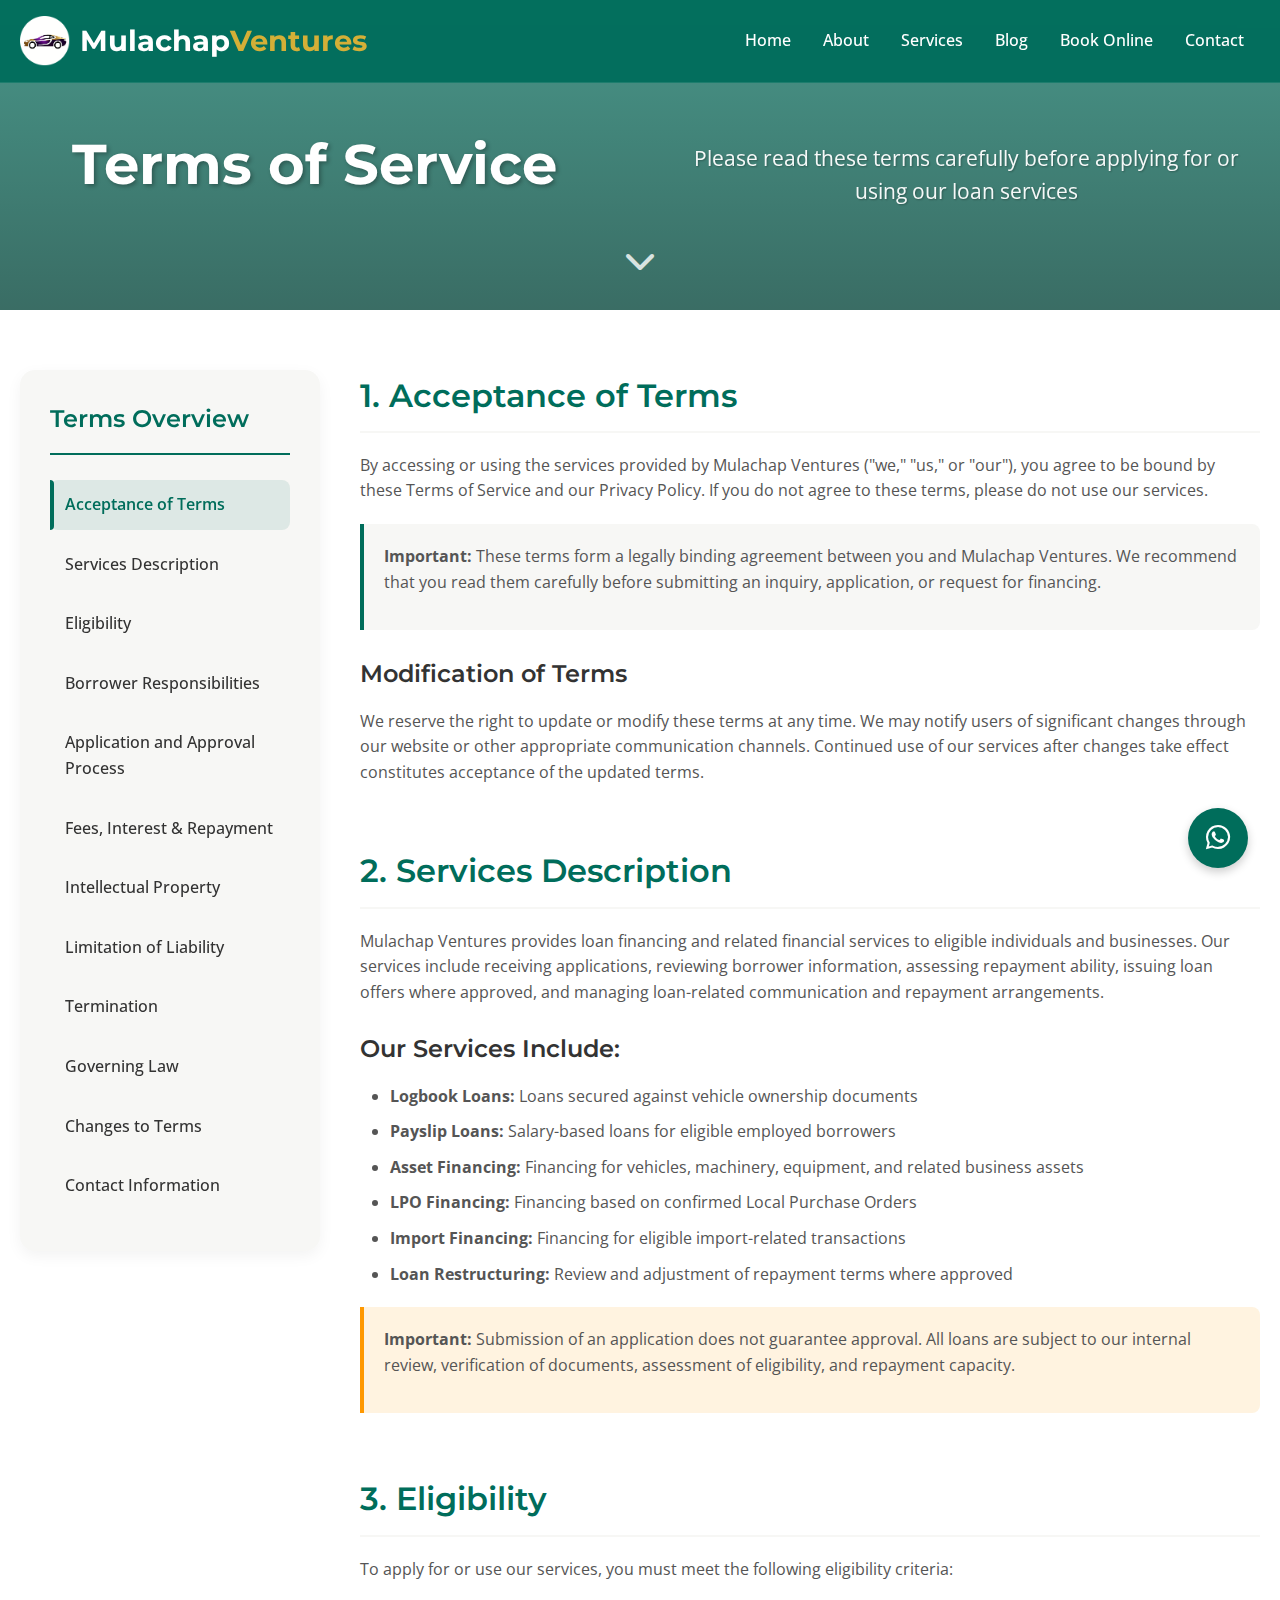
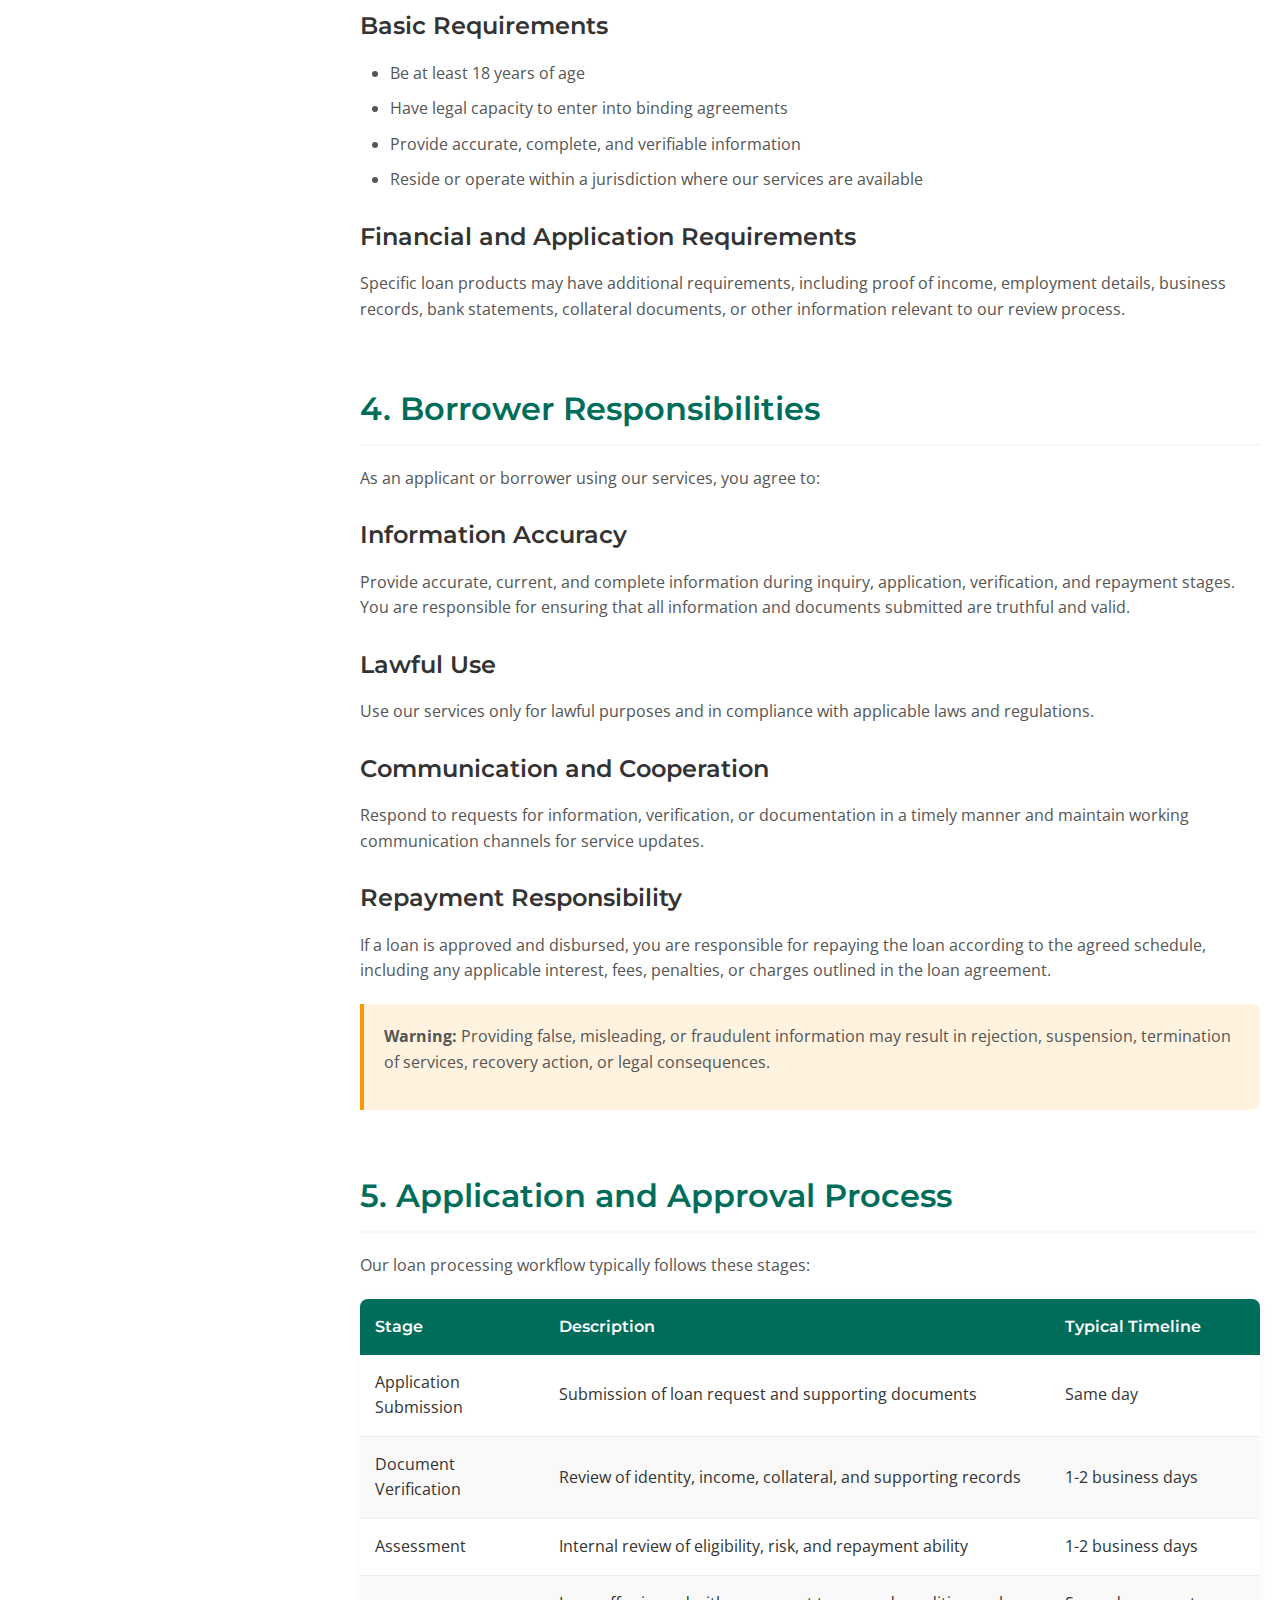
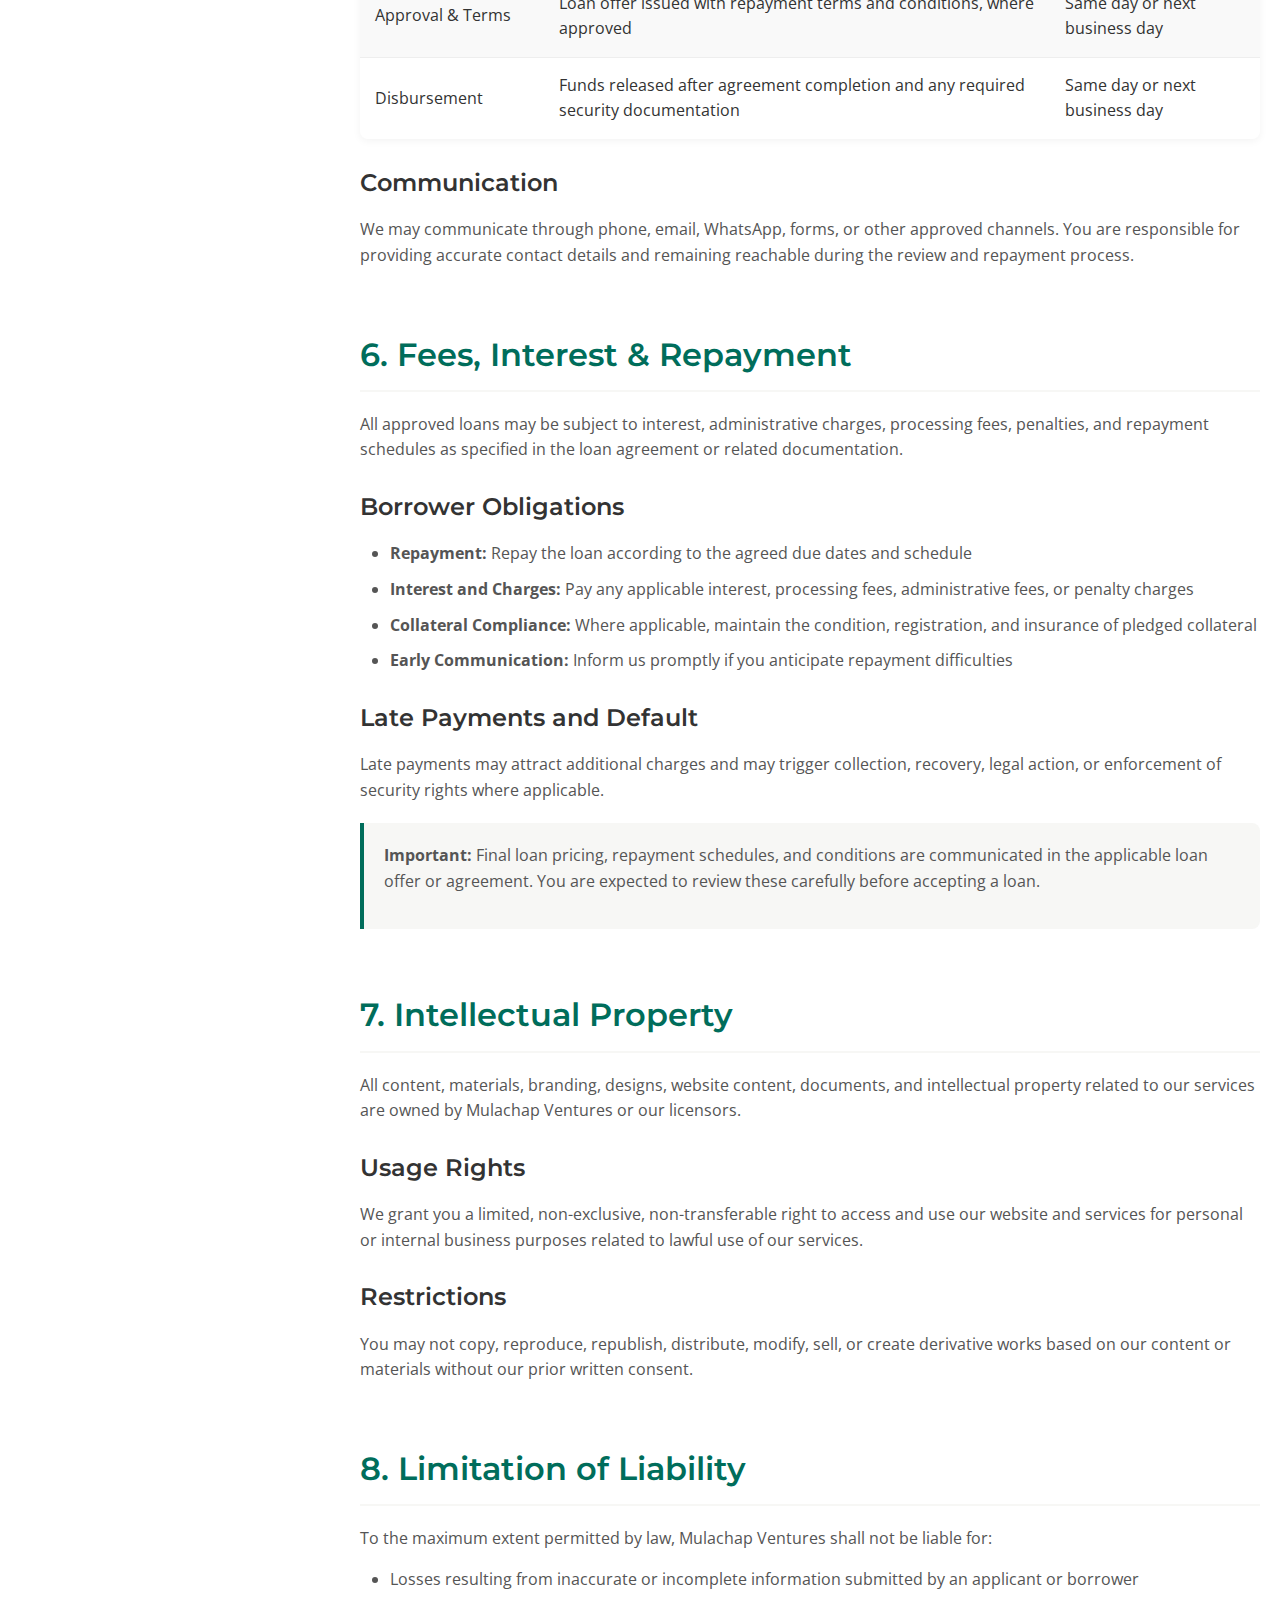
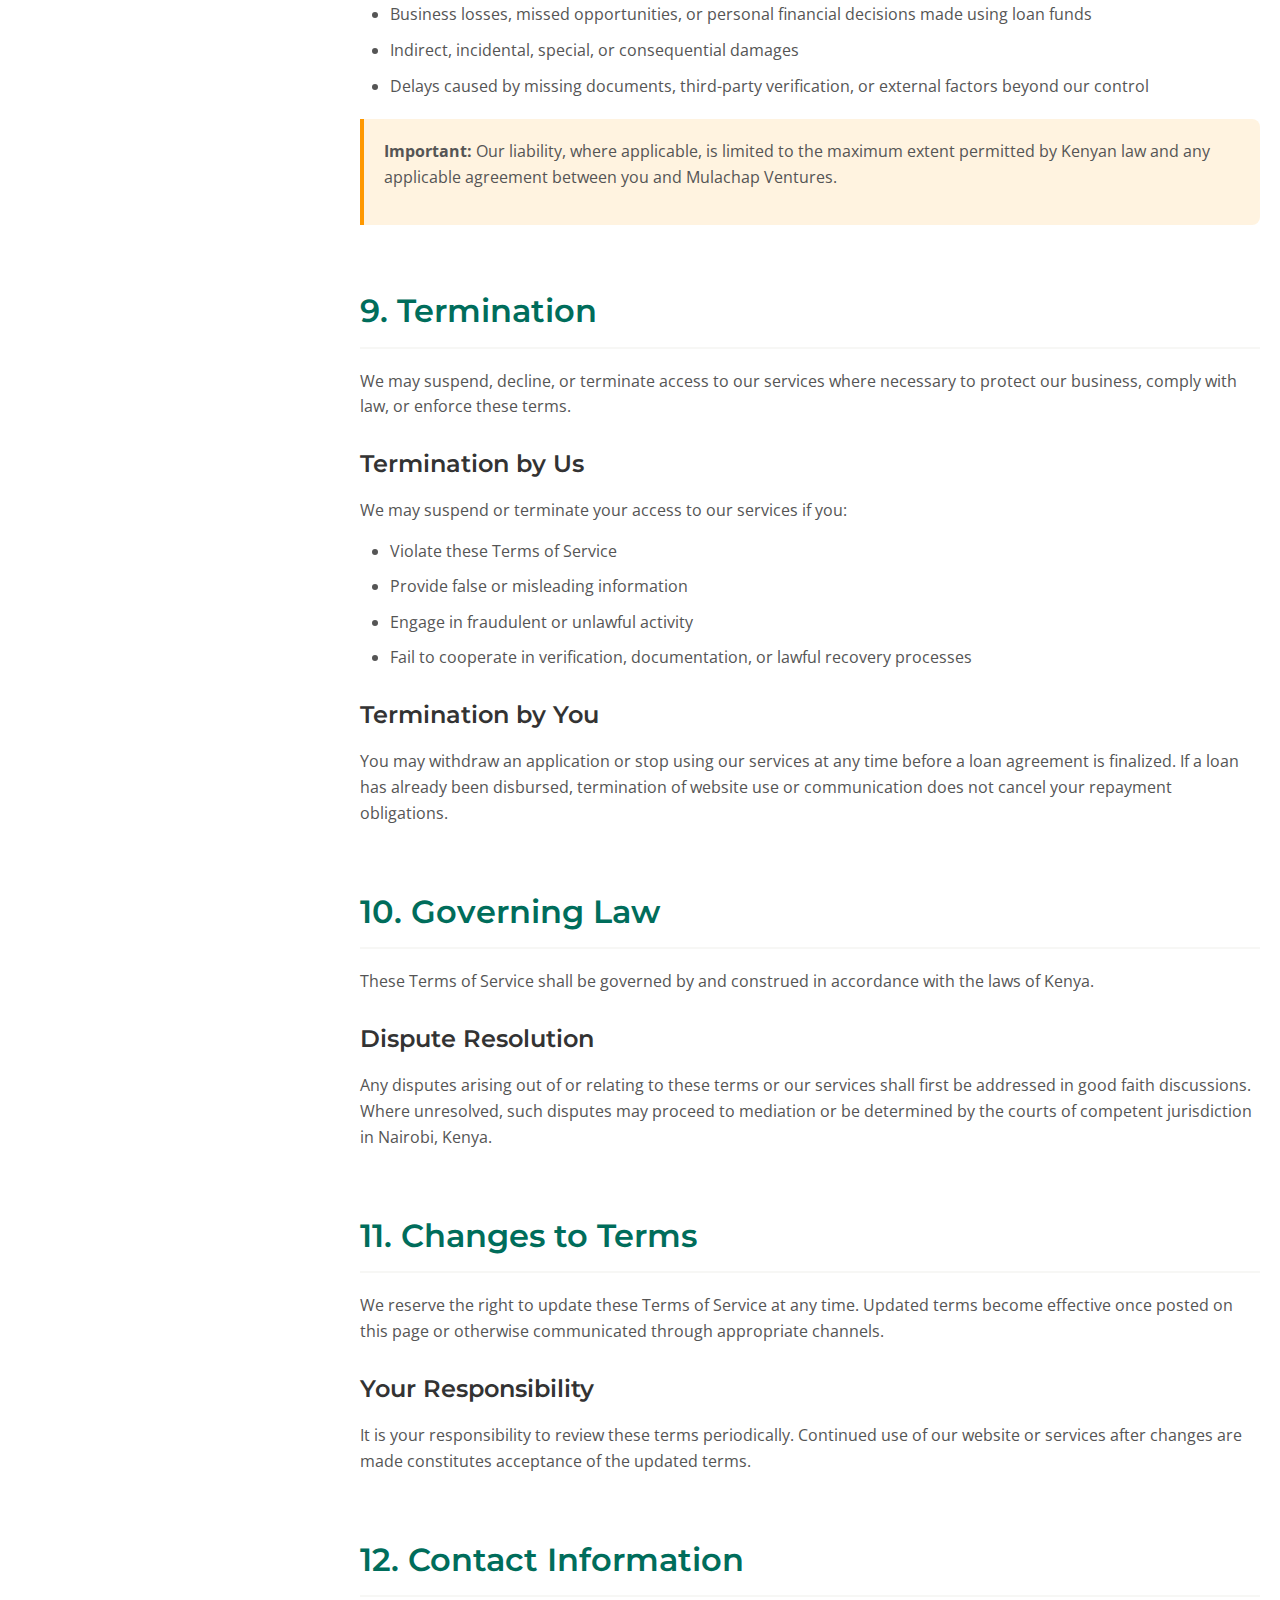
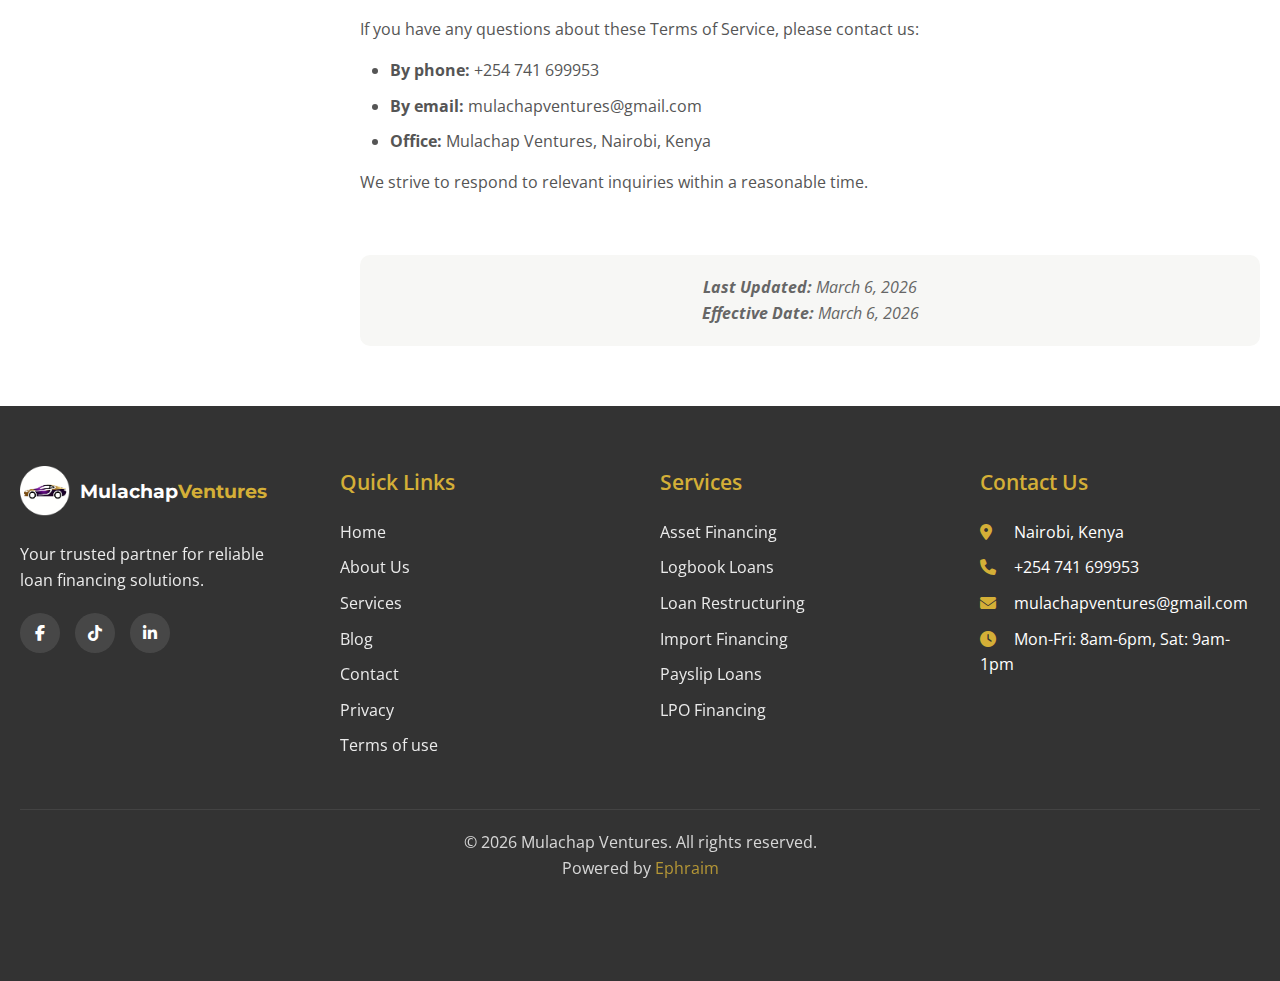
<file: terms-of-service/index.html>
<!DOCTYPE html>
<html lang="en">

<head>
    <meta charset="UTF-8">
    <meta name="viewport" content="width=device-width, initial-scale=1.0, maximum-scale=1.0, user-scalable=no">

    <title>Terms of Service | Mulachap Ventures</title>
    <meta name="description"
        content="Review the official Terms of Service for Mulachap Ventures, outlining our policies, borrower responsibilities, loan conditions, and service guidelines for our loan services.">

    <!-- Canonical -->
    <link rel="canonical" href="https://mulachapventures.com/terms-of-service/">

    <!-- Open Graph -->
    <meta property="og:title" content="Terms of Service | Mulachap Ventures">
    <meta property="og:description"
        content="Read the official Terms of Service for Mulachap Ventures. Understand our loan service terms, borrower responsibilities, and policies.">
    <meta property="og:url" content="https://mulachapventures.com/terms-of-service/">
    <meta property="og:type" content="website">
    <meta property="og:image" content="https://mulachapventures.com/images/favicon.png">

    <!-- Twitter Cards -->
    <meta name="twitter:card" content="summary_large_image">
    <meta name="twitter:title" content="Terms of Service | Mulachap Ventures">
    <meta name="twitter:description"
        content="Read the official Terms of Service for Mulachap Ventures. Understand our loan service terms, borrower responsibilities, and policies.">
    <meta name="twitter:image" content="https://mulachapventures.com/images/favicon.png">

    <!-- Stylesheets -->
    <link rel="stylesheet" href="https://cdnjs.cloudflare.com/ajax/libs/font-awesome/6.4.0/css/all.min.css">
    <link href="https://fonts.googleapis.com/css2?family=Montserrat:wght@400;500;600;700&family=Open+Sans&display=swap"
        rel="stylesheet">
    <link href="https://unpkg.com/aos@2.3.1/dist/aos.css" rel="stylesheet">
    <link rel="stylesheet" href="/css/index.css">
    <link rel="stylesheet" href="/css/whatsapp-backtop.css">
    <link rel="stylesheet" href="/css/terms.css">

    <link rel="shortcut icon" href="/images/favicon.png" type="image/x-icon">
</head>

<body>
    <!-- Header -->
    <header>
        <div class="header-container container">
            <a href="/" style="text-decoration: none;">
                <div class="logo">
                    <img src="/images/favicon.png" alt="Mulachap Ventures">Mulachap<span style="color:var(--secondary)">
                        Ventures</span>
                </div>
            </a>
            <div class="hamburger">
                <i class="fas fa-bars"></i>
            </div>
            <ul class="nav-menu">
                <li><a href="/">Home</a></li>
                <li><a href="/about/">About</a></li>
                <li><a href="/services/">Services</a></li>
                <li><a href="/blog/">Blog</a></li>
                <li><a href="/book-online/">Book Online</a></li>
                <li><a href="/contact-us/">Contact</a></li>
            </ul>
        </div>
    </header>

    <!-- Hero Section with Image Background -->
    <section class="terms-hero">
        <div class="container">
            <div class="hero-content">
                <h1>Terms of Service</h1>
                <p>Please read these terms carefully before applying for or using our loan services</p>
            </div>
        </div>
        <div class="scroll-indicator">
            <i class="fas fa-chevron-down"></i>
        </div>
    </section>

    <!-- Main Content -->
    <div class="container">
        <div class="terms-main">
            <!-- Sidebar Navigation -->
            <aside class="terms-sidebar">
                <div class="sidebar-header">
                    <h2>Terms Overview</h2>
                </div>
                <ul class="sidebar-nav">
                    <li><a href="#acceptance" class="active">Acceptance of Terms</a></li>
                    <li><a href="#services">Services Description</a></li>
                    <li><a href="#eligibility">Eligibility</a></li>
                    <li><a href="#user-responsibilities">Borrower Responsibilities</a></li>
                    <li><a href="#consultation-process">Application and Approval Process</a></li>
                    <li><a href="#fees-payment">Fees, Interest & Repayment</a></li>
                    <li><a href="#intellectual-property">Intellectual Property</a></li>
                    <li><a href="#limitation-liability">Limitation of Liability</a></li>
                    <li><a href="#termination">Termination</a></li>
                    <li><a href="#governing-law">Governing Law</a></li>
                    <li><a href="#changes-terms">Changes to Terms</a></li>
                    <li><a href="#contact">Contact Information</a></li>
                </ul>
            </aside>

            <!-- Content Area -->
            <main class="terms-content">
                <section id="acceptance" class="content-section">
                    <h2>1. Acceptance of Terms</h2>
                    <p>By accessing or using the services provided by Mulachap Ventures ("we," "us," or "our"), you
                        agree to be bound by these Terms of Service and our Privacy Policy. If you do not agree to these
                        terms, please do not use our services.</p>

                    <div class="highlight-box">
                        <p><strong>Important:</strong> These terms form a legally binding agreement between you and
                            Mulachap Ventures. We recommend that you read them carefully before submitting an inquiry,
                            application, or request for financing.</p>
                    </div>

                    <h3>Modification of Terms</h3>
                    <p>We reserve the right to update or modify these terms at any time. We may notify users of
                        significant changes through our website or other appropriate communication channels. Continued
                        use of our services after changes take effect constitutes acceptance of the updated terms.</p>
                </section>

                <section id="services" class="content-section">
                    <h2>2. Services Description</h2>
                    <p>Mulachap Ventures provides loan financing and related financial services to eligible individuals
                        and businesses. Our services include receiving applications, reviewing borrower information,
                        assessing repayment ability, issuing loan offers where approved, and managing loan-related
                        communication and repayment arrangements.</p>

                    <h3>Our Services Include:</h3>
                    <ul>
                        <li><strong>Logbook Loans:</strong> Loans secured against vehicle ownership documents</li>
                        <li><strong>Payslip Loans:</strong> Salary-based loans for eligible employed borrowers</li>
                        <li><strong>Asset Financing:</strong> Financing for vehicles, machinery, equipment, and related
                            business assets</li>
                        <li><strong>LPO Financing:</strong> Financing based on confirmed Local Purchase Orders</li>
                        <li><strong>Import Financing:</strong> Financing for eligible import-related transactions</li>
                        <li><strong>Loan Restructuring:</strong> Review and adjustment of repayment terms where approved
                        </li>
                    </ul>

                    <div class="warning-box">
                        <p><strong>Important:</strong> Submission of an application does not guarantee approval. All
                            loans are subject to our internal review, verification of documents, assessment of
                            eligibility, and repayment capacity.</p>
                    </div>
                </section>

                <section id="eligibility" class="content-section">
                    <h2>3. Eligibility</h2>
                    <p>To apply for or use our services, you must meet the following eligibility criteria:</p>

                    <h3>Basic Requirements</h3>
                    <ul>
                        <li>Be at least 18 years of age</li>
                        <li>Have legal capacity to enter into binding agreements</li>
                        <li>Provide accurate, complete, and verifiable information</li>
                        <li>Reside or operate within a jurisdiction where our services are available</li>
                    </ul>

                    <h3>Financial and Application Requirements</h3>
                    <p>Specific loan products may have additional requirements, including proof of income, employment
                        details, business records, bank statements, collateral documents, or other information relevant
                        to our review process.</p>
                </section>

                <section id="user-responsibilities" class="content-section">
                    <h2>4. Borrower Responsibilities</h2>
                    <p>As an applicant or borrower using our services, you agree to:</p>

                    <h3>Information Accuracy</h3>
                    <p>Provide accurate, current, and complete information during inquiry, application, verification,
                        and repayment stages. You are responsible for ensuring that all information and documents
                        submitted are truthful and valid.</p>

                    <h3>Lawful Use</h3>
                    <p>Use our services only for lawful purposes and in compliance with applicable laws and regulations.
                    </p>

                    <h3>Communication and Cooperation</h3>
                    <p>Respond to requests for information, verification, or documentation in a timely manner and
                        maintain working communication channels for service updates.</p>

                    <h3>Repayment Responsibility</h3>
                    <p>If a loan is approved and disbursed, you are responsible for repaying the loan according to the
                        agreed schedule, including any applicable interest, fees, penalties, or charges outlined in the
                        loan agreement.</p>

                    <div class="warning-box">
                        <p><strong>Warning:</strong> Providing false, misleading, or fraudulent information may result
                            in rejection, suspension, termination of services, recovery action, or legal consequences.
                        </p>
                    </div>
                </section>

                <section id="consultation-process" class="content-section">
                    <h2>5. Application and Approval Process</h2>
                    <p>Our loan processing workflow typically follows these stages:</p>

                    <table class="info-table">
                        <thead>
                            <tr>
                                <th>Stage</th>
                                <th>Description</th>
                                <th>Typical Timeline</th>
                            </tr>
                        </thead>
                        <tbody>
                            <tr>
                                <td>Application Submission</td>
                                <td>Submission of loan request and supporting documents</td>
                                <td>Same day</td>
                            </tr>
                            <tr>
                                <td>Document Verification</td>
                                <td>Review of identity, income, collateral, and supporting records</td>
                                <td>1-2 business days</td>
                            </tr>
                            <tr>
                                <td>Assessment</td>
                                <td>Internal review of eligibility, risk, and repayment ability</td>
                                <td>1-2 business days</td>
                            </tr>
                            <tr>
                                <td>Approval & Terms</td>
                                <td>Loan offer issued with repayment terms and conditions, where approved</td>
                                <td>Same day or next business day</td>
                            </tr>
                            <tr>
                                <td>Disbursement</td>
                                <td>Funds released after agreement completion and any required security documentation
                                </td>
                                <td>Same day or next business day</td>
                            </tr>
                        </tbody>
                    </table>

                    <h3>Communication</h3>
                    <p>We may communicate through phone, email, WhatsApp, forms, or other approved channels. You are
                        responsible for providing accurate contact details and remaining reachable during the review and
                        repayment process.</p>
                </section>

                <section id="fees-payment" class="content-section">
                    <h2>6. Fees, Interest & Repayment</h2>
                    <p>All approved loans may be subject to interest, administrative charges, processing fees,
                        penalties, and repayment schedules as specified in the loan agreement or related documentation.
                    </p>

                    <h3>Borrower Obligations</h3>
                    <ul>
                        <li><strong>Repayment:</strong> Repay the loan according to the agreed due dates and schedule
                        </li>
                        <li><strong>Interest and Charges:</strong> Pay any applicable interest, processing fees,
                            administrative fees, or penalty charges</li>
                        <li><strong>Collateral Compliance:</strong> Where applicable, maintain the condition,
                            registration, and insurance of pledged collateral</li>
                        <li><strong>Early Communication:</strong> Inform us promptly if you anticipate repayment
                            difficulties</li>
                    </ul>

                    <h3>Late Payments and Default</h3>
                    <p>Late payments may attract additional charges and may trigger collection, recovery, legal action,
                        or enforcement of security rights where applicable.</p>

                    <div class="highlight-box">
                        <p><strong>Important:</strong> Final loan pricing, repayment schedules, and conditions are
                            communicated in the applicable loan offer or agreement. You are expected to review these
                            carefully before accepting a loan.</p>
                    </div>
                </section>

                <section id="intellectual-property" class="content-section">
                    <h2>7. Intellectual Property</h2>
                    <p>All content, materials, branding, designs, website content, documents, and intellectual property
                        related to our services are owned by Mulachap Ventures or our licensors.</p>

                    <h3>Usage Rights</h3>
                    <p>We grant you a limited, non-exclusive, non-transferable right to access and use our website and
                        services for personal or internal business purposes related to lawful use of our services.</p>

                    <h3>Restrictions</h3>
                    <p>You may not copy, reproduce, republish, distribute, modify, sell, or create derivative works
                        based on our content or materials without our prior written consent.</p>
                </section>

                <section id="limitation-liability" class="content-section">
                    <h2>8. Limitation of Liability</h2>
                    <p>To the maximum extent permitted by law, Mulachap Ventures shall not be liable for:</p>

                    <ul>
                        <li>Losses resulting from inaccurate or incomplete information submitted by an applicant or
                            borrower</li>
                        <li>Business losses, missed opportunities, or personal financial decisions made using loan funds
                        </li>
                        <li>Indirect, incidental, special, or consequential damages</li>
                        <li>Delays caused by missing documents, third-party verification, or external factors beyond our
                            control</li>
                    </ul>

                    <div class="warning-box">
                        <p><strong>Important:</strong> Our liability, where applicable, is limited to the maximum extent
                            permitted by Kenyan law and any applicable agreement between you and Mulachap Ventures.</p>
                    </div>
                </section>

                <section id="termination" class="content-section">
                    <h2>9. Termination</h2>
                    <p>We may suspend, decline, or terminate access to our services where necessary to protect our
                        business, comply with law, or enforce these terms.</p>

                    <h3>Termination by Us</h3>
                    <p>We may suspend or terminate your access to our services if you:</p>
                    <ul>
                        <li>Violate these Terms of Service</li>
                        <li>Provide false or misleading information</li>
                        <li>Engage in fraudulent or unlawful activity</li>
                        <li>Fail to cooperate in verification, documentation, or lawful recovery processes</li>
                    </ul>

                    <h3>Termination by You</h3>
                    <p>You may withdraw an application or stop using our services at any time before a loan agreement is
                        finalized. If a loan has already been disbursed, termination of website use or communication
                        does not cancel your repayment obligations.</p>
                </section>

                <section id="governing-law" class="content-section">
                    <h2>10. Governing Law</h2>
                    <p>These Terms of Service shall be governed by and construed in accordance with the laws of Kenya.
                    </p>

                    <h3>Dispute Resolution</h3>
                    <p>Any disputes arising out of or relating to these terms or our services shall first be addressed
                        in good faith discussions. Where unresolved, such disputes may proceed to mediation or be
                        determined by the courts of competent jurisdiction in Nairobi, Kenya.</p>
                </section>

                <section id="changes-terms" class="content-section">
                    <h2>11. Changes to Terms</h2>
                    <p>We reserve the right to update these Terms of Service at any time. Updated terms become effective
                        once posted on this page or otherwise communicated through appropriate channels.</p>

                    <h3>Your Responsibility</h3>
                    <p>It is your responsibility to review these terms periodically. Continued use of our website or
                        services after changes are made constitutes acceptance of the updated terms.</p>
                </section>

                <section id="contact" class="content-section">
                    <h2>12. Contact Information</h2>
                    <p>If you have any questions about these Terms of Service, please contact us:</p>

                    <ul>
                        <li><strong>By phone:</strong> +254 741 699953</li>
                        <li><strong>By email:</strong> mulachapventures@gmail.com</li>
                        <li><strong>Office:</strong> Mulachap Ventures, Nairobi, Kenya</li>
                    </ul>

                    <p>We strive to respond to relevant inquiries within a reasonable time.</p>
                </section>

                <div class="last-updated">
                    <p><strong>Last Updated:</strong> March 6, 2026</p>
                    <p><strong>Effective Date:</strong> March 6, 2026</p>
                </div>
            </main>
        </div>
    </div>

    <!-- Footer -->
    <footer>
        <div class="container">
            <div class="footer-content">
                <div class="footer-column">
                    <div class="footer-logo">
                        <img src="/images/favicon.png" alt="Mulachap Ventures">Mulachap<span
                            style="color:var(--secondary)"> Ventures</span>
                    </div>
                    <br>
                    <p>Your trusted partner for reliable loan financing solutions.</p>
                    <div class="social-links">
                        <a href="https://www.facebook.com/profile.php?id=61567644402445#"><i
                                class="fab fa-facebook-f"></i></a>
                        <a href="https://www.tiktok.com/@_imma80"><i class="fab fa-tiktok"></i></a>
                        <a href="https://ke.linkedin.com/in/immaculate-kimondo"><i class="fab fa-linkedin-in"></i></a>
                    </div>
                </div>
                <div class="footer-column">
                    <h3>Quick Links</h3>
                    <ul>
                        <li><a href="/">Home</a></li>
                        <li><a href="/about/">About Us</a></li>
                        <li><a href="/services/">Services</a></li>
                        <li><a href="/blog/">Blog</a></li>
                        <li><a href="/contact-us/">Contact</a></li>
                        <li><a href="/privacy-policy/">Privacy</a></li>
                        <li><a href="/terms-of-service/">Terms of use</a></li>
                    </ul>
                </div>
                <div class="footer-column">
                    <h3>Services</h3>
                    <ul>
                        <li><a href="/services/#asset-financing">Asset Financing</a></li>
                        <li><a href="/services/#logbook-loans">Logbook Loans</a></li>
                        <li><a href="/services/#loan-restructuring">Loan Restructuring</a></li>
                        <li><a href="/services/#import-financing">Import Financing</a></li>
                        <li><a href="/services/#payslip-loans">Payslip Loans</a></li>
                        <li><a href="/services/#lpo-financing">LPO Financing</a></li>
                    </ul>
                </div>
                <div class="footer-column">
                    <h3>Contact Us</h3>
                    <ul>
                        <li><i class="fas fa-map-marker-alt"></i> Nairobi, Kenya</li>
                        <li><i class="fas fa-phone"></i> +254 741 699953</li>
                        <li><i class="fas fa-envelope"></i> mulachapventures@gmail.com</li>
                        <li><i class="fas fa-clock"></i> Mon-Fri: 8am-6pm, Sat: 9am-1pm</li>
                    </ul>
                </div>
            </div>
            <div class="copyright">
                <p>&copy; 2026 Mulachap Ventures. All rights reserved. <br>
                    Powered by <a href="https://www.ephraimworks.online/" target="_blank"
                        style=" color: var(--secondary); text-decoration: none;">Ephraim</a></p>
            </div>
        </div>
    </footer>

    <!-- WhatsApp Widget -->
    <div id="whatsapp-float" data-aos="pulse" data-aos-duration="1200" data-aos-delay="200"
        data-aos-easing="ease-in-out">
        <i class="fab fa-whatsapp"></i>
    </div>

    <div class="whatsapp-widget" id="whatsapp-widget">
        <div class="widget-header">
            <div class="profile-info">
                <img src="/images/favicon.png" alt="Mulachap Ventures" class="profile-img">
                <div>
                    <div class="profile-name">Mulachap Ventures</div>
                    <div class="profile-status">Loan Support • Available</div>
                </div>
            </div>
            <div class="header-actions">
                <span class="time" id="live-time">--:-- EAT</span>
                <button class="close-btn" id="close-widget">×</button>
            </div>
        </div>

        <div class="message-bubble yours">
            <p>Need a loan?</p>
            <p>We offer fast and reliable loan solutions.</p>
            <br>
            <p>Tell us the loan type and amount range you need.</p>
            <div class="message-meta">
                <span class="message-time">--:--</span>
                <i class="fas fa-check-double"></i>
            </div>
        </div>

        <a href="https://wa.me/254741699953?text=Hi%20Mulachap%20Ventures%2C%20I%20want%20to%20apply%20for%20a%20loan.%20Loan%20type%3A%20____.%20Amount%20range%3A%20____.%20Timeline%3A%20____."
            target="_blank" class="whatsapp-btn">
            <i class="fab fa-whatsapp"></i> Apply on WhatsApp
        </a>
    </div>

    <!-- Back to Top Button -->
    <button id="backToTop" title="Back to Top">
        <i class="fas fa-arrow-up"></i>
    </button>


    <script src="https://unpkg.com/aos@2.3.1/dist/aos.js"></script>
    <script src="/js/index.js"></script>
    <script src="/js/privacy.js"></script>
    <script src="/js/whatsapp-widget.js"></script>

</body>

</html>
</file>
<file: css/whatsapp-backtop.css>
/* Floating WhatsApp Icon */
#whatsapp-float {
  position: fixed;
  bottom: 2rem;
  right: 2rem;
  background: #006d5b; /* custom darker green */
  color: white;
  font-size: 28px;
  height: 60px;
  width: 60px;
  border-radius: 50%;
  cursor: pointer;
  box-shadow: 0 4px 10px rgba(0,0,0,0.2);
  z-index: 1000;
  transition: transform 0.2s ease, box-shadow 0.2s ease;

  display: flex;
  justify-content: center;
  align-items: center;
}

/* On hover: stronger emphasis */
#whatsapp-float:hover {
  transform: scale(1.1);
  box-shadow: 0 6px 14px rgba(0,0,0,0.3);
}

/* Extra urgency pulse using keyframes */
@keyframes urgencyPulse {
  0%   { transform: scale(1); box-shadow: 0 0 0 rgba(0,109,91,0.6); }
  50%  { transform: scale(1.15); box-shadow: 0 0 25px rgba(0,109,91,0.85); }
  100% { transform: scale(1); box-shadow: 0 0 0 rgba(0,109,91,0.6); }
}

#whatsapp-float.aos-animate {
  animation: urgencyPulse 1.5s infinite;
}


/* Widget */
.whatsapp-widget {
  position: fixed;
  bottom: 80px;
  right: 20px;
  width: 320px;
  max-width: 90%;
  background: #fff;
  border-radius: 12px;
  box-shadow: 0 6px 18px rgba(0,0,0,0.25);
  overflow: hidden;
  display: none;
  flex-direction: column;
  z-index: 1000;
  font-family: Arial, sans-serif;
}

/* Header */
.whatsapp-widget .widget-header {
  background: #006d5b; /* custom darker green */
  color: #fff;
  padding: 12px;
  display: flex;
  justify-content: space-between;
  align-items: center;
}
.profile-info {
  display: flex;
  align-items: center;
}
.profile-img {
  width: 40px;
  height: 40px;
  border-radius: 50%;
  margin-right: 10px;
}
.profile-name {
  font-weight: bold;
}
.profile-status {
  font-size: 12px;
  opacity: 0.9;
}
.header-actions {
  display: flex;
  align-items: center;
}
.header-actions .time {
  font-size: 12px;
  margin-right: 8px;
}
.close-btn {
  background: none;
  border: none;
  color: #fff;
  font-size: 20px;
  cursor: pointer;
}

/* Message Bubble */
.message-bubble {
  margin: 15px;
  background: #e6f9ed;
  padding: 12px;
  border-radius: 10px;
  position: relative;
  font-size: 14px;
}
.message-meta {
  font-size: 11px;
  text-align: right;
  margin-top: 6px;
  color: #777;
}

/* Chat Button */
.whatsapp-btn {
  display: block;
  margin: 15px;
  padding: 12px;
  background: #006d5b; /* custom darker green */
  color: #fff;
  text-align: center;
  border-radius: 8px;
  font-weight: bold;
  text-decoration: none;
  transition: background 0.3s;
}
.whatsapp-btn:hover {
  background: #004f43; /* darker hover */
}



/* Back to Top Button */
#backToTop {
    position: fixed;
    bottom: 40px;
    left: 20px;
    width: 50px;
    height: 50px;
    font-size: 1.5rem;
    background-color: var(--primary);
    color: white;
    border: none;
    border-radius: 50%;
    box-shadow: var(--shadow);
    cursor: pointer;
    z-index: 999;
    opacity: 0;
    pointer-events: none;
    transition: all 0.3s ease;
    display: flex;
    align-items: center;
    justify-content: center;
}

#backToTop.show {
    opacity: 1;
    pointer-events: auto;
}

#backToTop:hover {
    background-color: var(--secondary);
}

/* Responsive adjustments for buttons */
@media (max-width: 768px) {
    .widget-toggle {
        bottom: 20px;
        right: 20px;
        width: 50px;
        height: 50px;
        font-size: 24px;
    }
    
    #backToTop {
        bottom: 50px;
        right: 20px;
        width: 45px;
        height: 45px;
        font-size: 1.3rem;
    }
}
</file>
<file: css/about.css>
/* About Page Styles */

/* About Hero Section */
.about-hero {
    padding: 150px 0 80px;
    background: linear-gradient(rgba(0, 0, 0, 0.508), rgba(0, 0, 0, 0.516)), url('/images/hero-banner.jpg') no-repeat center center/cover;
    color: white;
    text-align: center;
}

.about-hero-content h1 {
    font-size: 3rem;
    margin-bottom: 1rem;
    color: white;
}

.about-hero-content p {
    font-size: 1.2rem;
    opacity: 0.9;
}

/* Breadcrumb */
.breadcrumb {
    padding: 20px 30px;
    font-size: 0.9rem;
    color: var(--neutral-mid);
}

.breadcrumb a {
    color: var(--primary);
    text-decoration: none;
    transition: var(--transition);
}

.breadcrumb a:hover {
    color: var(--secondary);
}

.breadcrumb i {
    margin: 0 10px;
    font-size: 0.8rem;
}

/* Our Journey Section */
.our-journey {
    padding: 80px 0;
}

.journey-content {
    display: flex;
    align-items: center;
    gap: 40px;
    margin-bottom: 60px;
}

.journey-text {
    flex: 1;
}

.journey-text p {
    margin-bottom: 20px;
    font-size: 1.1rem;
    line-height: 1.7;
}

.journey-image {
    flex: 1;
}

.journey-image img {
    width: 90%;
    height: auto;
}

/* Stats Grid */
.stats-grid {
    display: grid;
    grid-template-columns: repeat(auto-fit, minmax(200px, 1fr));
    gap: 30px;
    margin-top: 50px;
}

.stat-item {
    text-align: center;
    padding: 30px 20px;
    background: var(--neutral-light);
    border-radius: 8px;
    box-shadow: var(--shadow);
    transition: var(--transition);
}

.stat-item:hover {
    transform: translateY(-5px);
}

.stat-number {
    font-size: 3rem;
    font-weight: 700;
    color: var(--primary);
    line-height: 1;
    margin-bottom: 10px;
}

.stat-suffix {
    font-size: 1.5rem;
    font-weight: 700;
    color: var(--primary);
    display: inline-block;
    margin-left: -10px;
}

.stat-label {
    font-size: 1rem;
    color: var(--neutral-mid);
    font-weight: 600;
}

/* Mission & Vision Section */
.mission-vision {
    padding: 80px 0;
    background: var(--neutral-light);
}

.mv-grid {
    display: grid;
    grid-template-columns: repeat(auto-fit, minmax(400px, 1fr));
    gap: 40px;
}

.mv-item {
    text-align: center;
    padding: 40px 30px;
    background: white;
    border-radius: 8px;
    box-shadow: var(--shadow);
}

.mv-icon {
    width: 80px;
    height: 80px;
    background: rgba(0, 109, 91, 0.1);
    border-radius: 50%;
    display: flex;
    align-items: center;
    justify-content: center;
    margin: 0 auto 20px;
}

.mv-icon i {
    font-size: 2rem;
    color: var(--primary);
}

.mv-item h3 {
    margin-bottom: 15px;
    color: var(--primary);
}

.mv-item p {
    line-height: 1.6;
}

/* Values Section */
.our-values {
    padding: 80px 0;
}

.values-grid {
    display: grid;
    grid-template-columns: repeat(auto-fit, minmax(250px, 1fr));
    gap: 30px;
    margin-top: 50px;
}

.value-item {
    background: white;
    padding: 40px 30px;
    border-radius: 20px;
    text-align: center;
    box-shadow: var(--shadow);
    transition: var(--transition);
    border: 1px solid rgba(0, 109, 91, 0.1);
}

.value-item:hover {
    transform: translateY(-5px);
    background-color: var(--neutral-light);
}

.value-icon {
    width: 70px;
    height: 70px;
    background: rgba(0, 109, 91, 0.1);
    border-radius: 50%;
    display: flex;
    align-items: center;
    justify-content: center;
    margin: 0 auto 20px;
}

.value-icon i {
    font-size: 1.8rem;
    color: var(--primary);
}

.value-item h4 {
    margin-bottom: 15px;
    color: var(--primary);
}

.value-item p {
    color: var(--neutral-mid);
    line-height: 1.6;
}

/* Founder Section */
.founder-section {
    padding: 80px 0;
    background: var(--neutral-light);
}

.founder-content {
    display: flex;
    align-items: center;
    gap: 40px;
}

.founder-image {
    flex: 1;
}

.founder-image img {
    width: 100%;
    border-radius: 8px;
    box-shadow: var(--shadow);
}

.founder-info {
    flex: 1;
}

.founder-info h3 {
    color: var(--primary);
    margin-bottom: 5px;
}

.founder-title {
    color: var(--secondary);
    font-weight: 600;
    margin-bottom: 20px;
    font-style: italic;
}

.founder-info p {
    margin-bottom: 20px;
    line-height: 1.6;
}

blockquote {
    border-left: 4px solid var(--secondary);
    padding-left: 20px;
    margin: 25px 0;
    font-style: italic;
    color: var(--neutral-mid);
}
/* Future Vision Section Styles with Brand Colors - White Background Version */
.future-vision {
  background: white;
  padding: 100px 0;
  position: relative;
  overflow: hidden;
  color: #333; /* Changed from white to dark text for better contrast */
}

.future-vision::before {
  content: '';
  position: absolute;
  top: 0;
  left: 0;
  right: 0;
  bottom: 0;
  background: url('data:image/svg+xml,<svg xmlns="http://www.w3.org/2000/svg" viewBox="0 0 1000 1000" opacity="0.05"><polygon points="100,100 200,50 300,100 400,50 500,100 600,50 700,100 800,50 900,100 1000,50 1000,150 900,200 800,150 700,200 600,150 500,200 400,150 300,200 200,150 100,200 0,150 0,50" fill="%23006d5b"/></svg>');
  animation: float 20s infinite linear;
}

@keyframes float {
  0% { transform: translateY(0px) translateX(0px); }
  100% { transform: translateY(-100px) translateX(-100px); }
}

.vision-header {
  text-align: center;
  margin-bottom: 80px;
}

.vision-header h2 {
  font-size: 3.5rem;
  font-weight: 700;
  margin-bottom: 20px;
  background: linear-gradient(45deg, var(--primary), var(--secondary));
  -webkit-background-clip: text;
  -webkit-text-fill-color: transparent;
  background-clip: text;
}

.vision-subtitle {
  font-size: 1.3rem;
  opacity: 0.8;
  max-width: 600px;
  margin: 0 auto;
  color: #555; /* Darker text for better readability */
}

/* Main Vision Card */
.main-vision-card {
  background: rgba(255, 255, 255, 0.9);
  backdrop-filter: blur(10px);
  border-radius: 30px;
  padding: 60px;
  margin-bottom: 80px;
  border: 1px solid rgba(0, 109, 91, 0.1); /* Using primary color with low opacity */
  display: grid;
  grid-template-columns: 1fr 1fr;
  gap: 60px;
  align-items: center;
  position: relative;
  overflow: hidden;
  box-shadow: 0 10px 30px rgba(0, 0, 0, 0.05);
}

.vision-graphic {
  position: relative;
  height: 300px;
  display: flex;
  align-items: center;
  justify-content: center;
}

.floating-elements {
  position: absolute;
  width: 100%;
  height: 100%;
}

.floating-element {
  position: absolute;
  width: 60px;
  height: 60px;
  background: rgba(212, 175, 55, 0.2);
  border-radius: 50%;
  display: flex;
  align-items: center;
  justify-content: center;
  font-size: 1.5rem;
  color: var(--secondary);
  animation: floatElement 6s infinite ease-in-out;
  border: 2px solid var(--secondary);
}

.floating-element.element-1 {
  top: 20%;
  left: 10%;
  animation-delay: 0s;
}

.floating-element.element-2 {
  top: 60%;
  right: 20%;
  animation-delay: 2s;
}

.floating-element.element-3 {
  bottom: 20%;
  left: 30%;
  animation-delay: 4s;
}

@keyframes floatElement {
  0%, 100% { transform: translateY(0px) rotate(0deg); }
  50% { transform: translateY(-20px) rotate(180deg); }
}

.vision-circle {
  width: 200px;
  height: 200px;
  background: linear-gradient(45deg, var(--primary), var(--secondary));
  border-radius: 50%;
  display: flex;
  align-items: center;
  justify-content: center;
  animation: rotate 20s infinite linear;
  box-shadow: var(--shadow);
}

@keyframes rotate {
  0% { transform: rotate(0deg); }
  100% { transform: rotate(360deg); }
}

.circle-content {
  text-align: center;
  color: white;
}

.circle-content .year {
  display: block;
  font-size: 2rem;
  font-weight: 700;
}

.circle-content .vision-text {
  font-size: 0.9rem;
  font-weight: 600;
}

.vision-text-content h3 {
  font-size: 2.5rem;
  margin-bottom: 20px;
  font-weight: 600;
  color: var(--primary); /* Using primary color for headings */
}

.vision-text-content p {
  font-size: 1.2rem;
  line-height: 1.8;
  opacity: 0.8;
  color: #555; /* Darker text for better readability */
}

/* Vision Timeline */
.vision-timeline {
  position: relative;
  max-width: 1000px;
  margin: 0 auto 80px;
}

.timeline-track {
  position: absolute;
  left: 50px;
  top: 0;
  bottom: 0;
  width: 4px;
  background: linear-gradient(to bottom, var(--secondary), var(--primary));
  transform: translateX(-50%);
}

.timeline-item {
  display: flex;
  align-items: flex-start;
  margin-bottom: 60px;
  position: relative;
}

.timeline-marker {
  position: relative;
  margin-right: 40px;
}

.marker-dot {
  width: 20px;
  height: 20px;
  background: var(--secondary);
  border-radius: 50%;
  border: 4px solid white;
  box-shadow: 0 0 20px rgba(212, 175, 55, 0.5);
}

.marker-line {
  position: absolute;
  top: 20px;
  left: 50%;
  transform: translateX(-50%);
  width: 2px;
  height: 40px;
  background: rgba(0, 109, 91, 0.2); /* Using primary color with low opacity */
}

.timeline-content {
  flex: 1;
  background: rgba(255, 255, 255, 0.9);
  padding: 30px;
  border-radius: 20px;
  backdrop-filter: blur(10px);
  border: 1px solid rgba(0, 109, 91, 0.1); /* Using primary color with low opacity */
  transition: var(--transition);
  box-shadow: 0 5px 15px rgba(0, 0, 0, 0.05);
}

.timeline-content:hover {
  transform: translateY(-5px);
  box-shadow: 0 10px 30px rgba(0, 0, 0, 0.1);
}

.timeline-icon {
  width: 60px;
  height: 60px;
  background: linear-gradient(45deg, var(--primary), var(--secondary));
  border-radius: 15px;
  display: flex;
  align-items: center;
  justify-content: center;
  font-size: 1.5rem;
  margin-bottom: 20px;
  color: white;
}

.timeline-content h4 {
  font-size: 1.5rem;
  margin-bottom: 10px;
  font-weight: 600;
  color: var(--primary); /* Using primary color for headings */
}

.timeline-content p {
  opacity: 0.8;
  line-height: 1.6;
  margin-bottom: 15px;
  color: #555; /* Darker text for better readability */
}

.timeline-year {
  font-weight: 600;
  color: var(--secondary);
  font-size: 0.9rem;
}

/* Vision Stats */
.vision-stats {
  display: grid;
  grid-template-columns: repeat(4, 1fr);
  gap: 30px;
  margin-bottom: 80px;
}

.stat-item {
  text-align: center;
  background: rgba(255, 255, 255, 0.9);
  padding: 40px 20px;
  border-radius: 20px;
  backdrop-filter: blur(10px);
  border: 1px solid rgba(0, 109, 91, 0.1); /* Using primary color with low opacity */
  transition: var(--transition);
  box-shadow: 0 5px 15px rgba(0, 0, 0, 0.05);
}

.stat-item:hover {
  transform: translateY(-10px);
  box-shadow: var(--shadow);
}

.stat-numbers {
  font-size: 3rem;
  font-weight: 700;
  background: linear-gradient(45deg, var(--primary), var(--secondary));
  -webkit-background-clip: text;
  -webkit-text-fill-color: transparent;
  background-clip: text;
  margin-bottom: 10px;
}

.vision-stat-label {
  font-size: 1.1rem;
  opacity: 0.8;
  color: #555; /* Darker text for better readability */
}

/* Vision CTA */
.vision-cta {
  text-align: center;
  background: rgba(255, 255, 255, 0.9);
  padding: 60px 40px;
  border-radius: 30px;
  backdrop-filter: blur(10px);
  border: 1px solid rgba(0, 109, 91, 0.1); /* Using primary color with low opacity */
  box-shadow: 0 10px 30px rgba(0, 0, 0, 0.05);
}

.vision-cta h3 {
  font-size: 2.5rem;
  margin-bottom: 20px;
  font-weight: 600;
  color: var(--primary); /* Using primary color for headings */
}

.vision-cta p {
  font-size: 1.2rem;
  margin-bottom: 40px;
  opacity: 0.8;
  max-width: 600px;
  margin-left: auto;
  margin-right: auto;
  color: #555; /* Darker text for better readability */
}

.cta-buttons {
  display: flex;
  gap: 20px;
  justify-content: center;
  flex-wrap: wrap;
}

.btn {
  padding: 15px 30px;
  border-radius: 50px;
  text-decoration: none;
  font-weight: 600;
  transition: var(--transition);
  border: none;
  cursor: pointer;
  font-size: 1.1rem;
}

.btn-primary {
  background: linear-gradient(45deg, var(--primary), var(--secondary));
  color: white;
}

.btn-primary:hover {
  transform: translateY(-3px);
  box-shadow: 0 10px 30px rgba(0, 109, 91, 0.4);
}

.btn-secondary {
  background: transparent;
  color: var(--primary);
  border: 2px solid rgba(0, 109, 91, 0.3);
}

.btn-secondary:hover {
  background: rgba(0, 109, 91, 0.1);
  border-color: var(--secondary);
}

/* Responsive Design */
@media (max-width: 768px) {
  .future-vision {
    padding: 60px 0;
  }
  
  .vision-header h2 {
    font-size: 2.8rem;
  }
  
  .main-vision-card {
    grid-template-columns: 1fr;
    gap: 40px;
    padding: 40px 20px;
    margin-bottom: 60px;
  }
  
  .vision-graphic {
    height: 250px;
  }
  
  .vision-circle {
    width: 150px;
    height: 150px;
  }
  
  .vision-text-content h3 {
    font-size: 2rem;
  }
  
  .vision-stats {
    grid-template-columns: repeat(2, 1fr);
    gap: 20px;
    margin-bottom: 60px;
  }
  
  .timeline-track {
    left: 20px;
  }
  
  .timeline-marker {
    margin-right: 20px;
  }
  
  .timeline-content {
    padding: 20px;
  }
  
  .vision-cta {
    padding: 40px 20px;
  }
  
  .vision-cta h3 {
    font-size: 2rem;
  }
  
  .cta-buttons {
    flex-direction: column;
    align-items: center;
  }
  
  .btn {
    width: 100%;
    max-width: 300px;
    text-align: center;
  }
}

@media (max-width: 480px) {
  .vision-stats {
    grid-template-columns: 1fr;
  }
  
  .vision-header h2 {
    font-size: 2.2rem;
  }
  
  .vision-subtitle {
    font-size: 1.1rem;
  }
  
  .stat-numbers {
    font-size: 2.5rem;
  }
  
  .timeline-content h4 {
    font-size: 1.3rem;
  }
  
  .vision-cta h3 {
    font-size: 1.8rem;
  }
}

/* Special animation for mobile touch devices */
@media (hover: none) and (pointer: coarse) {
  .timeline-content:hover,
  .stat-item:hover {
    transform: none;
  }
  
  .timeline-content:active,
  .stat-item:active {
    transform: scale(0.98);
  }
}



/* Responsive Styles */
@media (max-width: 992px) {
    .journey-content,
    .founder-content {
        flex-direction: column;
    }
    
    .mv-grid {
        grid-template-columns: 1fr;
    }
}

@media (max-width: 768px) {
    .about-hero-content h1 {
        font-size: 2.2rem;
    }
    
    .stats-grid {
        grid-template-columns: 1fr;
    }
    
    .cta-buttons {
        flex-direction: column;
        align-items: center;
    }
    
    .cta-buttons .btn {
        width: 100%;
        text-align: center;
    }
}
</file>
<file: css/privacy.css>
/* Hero Section */
        .privacy-hero {
    padding: 150px 0 80px;
    background: linear-gradient(rgba(0, 0, 0, 0.61), rgba(0, 0, 0, 0.61)), url('https://images.unsplash.com/photo-1450101499163-c8848c66ca85?ixlib=rb-4.0.3&auto=format&fit=crop&w=1920&q=80') no-repeat center center/cover;
    color: white;
    text-align: center;
    min-height: 40vh;
        }

        .hero-content h1 {
            font-family: 'Montserrat', sans-serif;
            font-size: 3rem;
            font-weight: 700;
            margin-bottom: 20px;
        }

        .hero-content p {
            font-size: 1.2rem;
            max-width: 600px;
            margin: 0 auto;
            opacity: 0.9;
        }

        /* Main Content Layout */
        .privacy-main {
            display: flex;
            gap: 40px;
            padding: 60px 0;
        }

        /* Sidebar Navigation */
        .privacy-sidebar {
            flex: 0 0 300px;
            position: sticky;
            top: 120px;
            height: fit-content;
            background: var(--neutral-light);
            border-radius: 15px;
            padding: 30px;
            box-shadow: 0 5px 15px rgba(0, 0, 0, 0.05);
        }

        .sidebar-header {
            margin-bottom: 25px;
            padding-bottom: 15px;
            border-bottom: 2px solid var(--primary);
        }

        .sidebar-header h2 {
            font-family: 'Montserrat', sans-serif;
            color: var(--primary);
            font-size: 1.5rem;
            font-weight: 600;
        }

        .sidebar-nav {
            list-style: none;
        }

        .sidebar-nav li {
            margin-bottom: 10px;
        }

        .sidebar-nav a {
            display: block;
            padding: 12px 15px;
            color: var(--text);
            text-decoration: none;
            border-radius: 8px;
            transition: var(--transition);
            font-weight: 500;
            position: relative;
        }

        .sidebar-nav a:hover {
            background: rgba(0, 109, 91, 0.1);
            color: var(--primary);
        }

        .sidebar-nav a.active {
            background: rgba(0, 109, 91, 0.1);
            color: var(--primary);
            font-weight: 600;
        }

        .sidebar-nav a.active::before {
            content: '';
            position: absolute;
            left: 0;
            top: 0;
            bottom: 0;
            width: 4px;
            background: var(--primary);
            border-radius: 0 4px 4px 0;
        }

        /* Content Area */
        .privacy-content {
            flex: 1;
        }

        .content-section {
            margin-bottom: 60px;
            scroll-margin-top: 100px;
        }

        .content-section h2 {
            font-family: 'Montserrat', sans-serif;
            color: var(--primary);
            font-size: 2rem;
            margin-bottom: 20px;
            font-weight: 600;
            padding-bottom: 10px;
            border-bottom: 2px solid var(--neutral-light);
        }

        .content-section h3 {
            font-family: 'Montserrat', sans-serif;
            color: var(--text);
            font-size: 1.5rem;
            margin: 25px 0 15px;
            font-weight: 600;
        }

        .content-section p {
            margin-bottom: 15px;
            color: #555;
        }

        .content-section ul, .content-section ol {
            margin: 15px 0 15px 30px;
        }

        .content-section li {
            margin-bottom: 10px;
            color: #555;
        }

        .highlight-box {
            background: var(--neutral-light);
            border-left: 4px solid var(--primary);
            padding: 20px;
            margin: 20px 0;
            border-radius: 0 8px 8px 0;
        }

        .info-table {
            width: 100%;
            border-collapse: collapse;
            margin: 20px 0;
            box-shadow: 0 2px 8px rgba(0, 0, 0, 0.05);
            border-radius: 8px;
            overflow: hidden;
        }

        .info-table th {
            background: var(--primary);
            color: white;
            padding: 15px;
            text-align: left;
            font-family: 'Montserrat', sans-serif;
            font-weight: 600;
        }

        .info-table td {
            padding: 15px;
            border-bottom: 1px solid #eee;
        }

        .info-table tr:last-child td {
            border-bottom: none;
        }

        .info-table tr:nth-child(even) {
            background: #f9f9f9;
        }

        .last-updated {
            background: var(--neutral-light);
            padding: 20px;
            border-radius: 10px;
            margin-top: 40px;
            text-align: center;
            font-style: italic;
            color: #666;
        }

 

        /* Responsive Design */
        @media (max-width: 992px) {
            .privacy-main {
                flex-direction: column;
            }
            
            .privacy-sidebar {
                position: static;
                flex: none;
                margin-bottom: 30px;
            }
        }

        @media (max-width: 768px) {


            .hero-content h1 {
                font-size: 2.2rem;
            }


            .content-section h2 {
                font-size: 1.7rem;
            }
        }

        @media (max-width: 480px) {
            .hero-content h1 {
                font-size: 1.8rem;
            }

            .content-section h2 {
                font-size: 1.5rem;
            }

            .content-section h3 {
                font-size: 1.3rem;
            }

            .privacy-sidebar {
                padding: 20px;
            }
        }
</file>
<file: css/services.css>
/* Services Page Styles */
/* Breadcrumb */
.breadcrumb {
    padding: 20px 30px;
    font-size: 0.9rem;
    color: var(--neutral-mid);
}

.breadcrumb a {
    color: var(--primary);
    text-decoration: none;
    transition: var(--transition);
}

.breadcrumb a:hover {
    color: var(--secondary);
}

.breadcrumb i {
    margin: 0 10px;
    font-size: 0.8rem;
}

/* Services Hero Section */
.services-hero {
    padding: 150px 0 80px;
    background: linear-gradient(rgba(0, 0, 0, 0.826), rgba(1, 46, 6, 0.744)), url('/images/hero-banner.jpg') no-repeat center center/cover;
    color: white;
    text-align: center;
    min-height: 40vh;
}

.services-hero-content h1 {
    font-size: 3rem;
    margin-bottom: 1rem;
    color: white;
}

.services-hero-content p {
    font-size: 1.2rem;
    opacity: 0.9;
    max-width: 700px;
    margin: 0 auto;
}

/* Services Overview */
.services-overview {
    padding: 80px 0;
    background: var(--neutral-light);
}

.services-grid {
    display: grid;
    grid-template-columns: repeat(auto-fit, minmax(350px, 1fr));
    gap: 30px;
    margin-top: 50px;
}

.service-card {
    background: white;
    padding: 30px;
    border-radius: 8px;
    box-shadow: var(--shadow);
    transition: var(--transition);
    position: relative;
    overflow: hidden;
}

.service-card::before {
    content: '';
    position: absolute;
    top: 0;
    left: 0;
    width: 5px;
    height: 0;
    background: var(--primary);
    transition: var(--transition);
}

.service-card:hover::before {
    height: 100%;
}

.service-card:hover {
    transform: translateY(-10px);
}

.service-icon {
    width: 70px;
    height: 70px;
    background: rgba(0, 109, 91, 0.1);
    border-radius: 50%;
    display: flex;
    align-items: center;
    justify-content: center;
    margin-bottom: 20px;
}

.service-icon i {
    font-size: 1.8rem;
    color: var(--primary);
}

.service-card h3 {
    font-size: 1.5rem;
    margin-bottom: 15px;
    color: var(--primary);
}

.service-card p {
    margin-bottom: 20px;
    line-height: 1.6;
}

.service-card ul {
    margin-bottom: 25px;
    padding-left: 20px;
}

.service-card li {
    margin-bottom: 8px;
    position: relative;
    padding-left: 5px;
}

.service-card li::before {
    content: '•';
    color: var(--secondary);
    font-weight: bold;
    margin-right: 10px;
}

/* Service Details Sections */
.service-details {
    padding: 80px 0;
}

.service-details.alt {
    background: var(--neutral-light);
}

.detail-content {
    display: flex;
    align-items: center;
    gap: 50px;
    justify-content: space-evenly;
}

.detail-content .reverse {
    flex-direction: row-reverse;
}

.detail-text {
    flex: 1;
}

.detail-text h2 {
    color: var(--primary);
    margin-bottom: 20px;
    font-size: 2.2rem;
}

.detail-text > p {
    font-size: 1.1rem;
    line-height: 1.7;
    margin-bottom: 30px;
}

.detail-image {
    flex: 1;

}
.detail-image img {
    width: 80%;
    border-radius: 8px;
    box-shadow: var(--shadow);
    float: right;

}

.feature-list {
    margin-bottom: 30px;
}

.feature-list h4 {
    color: var(--primary);
    margin-bottom: 15px;
    font-size: 1.2rem;
}

.feature-list ul {
    padding-left: 20px;
}

.feature-list li {
    margin-bottom: 12px;
    line-height: 1.6;
}

.feature-list strong {
    color: var(--primary);
}

.benefits {
    margin-top: 30px;
}

.benefits h4 {
    color: var(--primary);
    margin-bottom: 20px;
    font-size: 1.2rem;
}

.benefits-grid {
    display: grid;
    grid-template-columns: repeat(auto-fit, minmax(200px, 1fr));
    gap: 20px;
}

.benefit-item {
    display: flex;
    align-items: center;
    gap: 15px;
    padding: 15px;
    background: rgba(0, 109, 91, 0.05);
    border-radius: 8px;
    transition: var(--transition);
}

.benefit-item:hover {
    background: rgba(0, 109, 91, 0.1);
    transform: translateY(-3px);
}

.benefit-item i {
    font-size: 1.5rem;
    color: var(--secondary);
}

.benefit-item span {
    font-weight: 500;
}

.process {
    margin-top: 30px;
}

.process h4 {
    color: var(--primary);
    margin-bottom: 20px;
    font-size: 1.2rem;
}

.process-steps {
    display: grid;
    gap: 20px;
}

.step {
    display: flex;
    align-items: flex-start;
    gap: 20px;
    padding: 20px;
    background: white;
    border-radius: 8px;
    box-shadow: var(--shadow);
}

.step-number {
    width: 40px;
    height: 40px;
    background: var(--primary);
    color: white;
    border-radius: 50%;
    display: flex;
    align-items: center;
    justify-content: center;
    font-weight: bold;
    flex-shrink: 0;
}

.step-content h5 {
    color: var(--primary);
    margin-bottom: 5px;
    font-size: 1.1rem;
}

.step-content p {
    color: var(--neutral-mid);
    line-height: 1.6;
}

/* Services CTA */
.services-cta {
    padding: 80px 0;
    background: linear-gradient(rgba(0, 0, 0, 0.555), rgba(0, 0, 0, 0.644)), url('https://images.unsplash.com/photo-1579621970563-ebec7560ff3e?ixlib=rb-4.0.3&auto=format&fit=crop&w=1920&q=80') no-repeat center center/cover;
    color: white;
    text-align: center;
}

.services-cta h2 {
    color: white;
    margin-bottom: 1rem;
}

.services-cta p {
    margin-bottom: 2rem;
    font-size: 1.2rem;
    max-width: 700px;
    margin-left: auto;
    margin-right: auto;
}

.cta-buttons {
    display: flex;
    gap: 15px;
    justify-content: center;
    flex-wrap: wrap;
}

/* Responsive Styles */
@media (max-width: 992px) {
    .detail-content,
    .detail-content.reverse {
        flex-direction: column;
        gap: 30px;
    }
    
    .detail-image,
    .detail-text {
        flex: none;
        width: 100%;
    }
}

@media (max-width: 768px) {
    .services-hero-content h1 {
        font-size: 2.2rem;
    }
    
    .services-grid {
        grid-template-columns: 1fr;
    }
    
    .benefits-grid {
        grid-template-columns: 1fr;
    }
    
    .cta-buttons {
        flex-direction: column;
        align-items: center;
    }
    
    .cta-buttons .btn {
        width: 100%;
        text-align: center;
    }
}
</file>
<file: css/terms.css>
/* Hero Section with Image Background */
        .terms-hero {
            background: 
                linear-gradient(rgba(0, 109, 91, 0.719), rgba(0, 0, 0, 0.884)),
                url('https://images.unsplash.com/photo-1554224155-6726b3ff858f?ixlib=rb-4.0.3&ixid=M3wxMjA3fDB8MHxwaG90by1wYWdlfHx8fGVufDB8fHx8fA%3D%3D&auto=format&fit=crop&w=2011&q=80');
            background-size: cover;
            background-position: center;
            background-attachment: fixed;
            color: white;
            padding: 120px 0 80px;
            text-align: center;
            position: relative;
        }

        .hero-content h1 {
            font-family: 'Montserrat', sans-serif;
            font-size: 3.5rem;
            font-weight: 700;
            margin-bottom: 20px;
            text-shadow: 2px 2px 4px rgba(0, 0, 0, 0.3);
        }

        .hero-content p {
            font-size: 1.3rem;
            max-width: 700px;
            margin: 0 auto;
            opacity: 0.95;
            text-shadow: 1px 1px 2px rgba(0, 0, 0, 0.3);
        }

        .scroll-indicator {
            position: absolute;
            bottom: 30px;
            left: 50%;
            transform: translateX(-50%);
            animation: bounce 2s infinite;
        }

        .scroll-indicator i {
            font-size: 2rem;
            color: white;
            opacity: 0.8;
        }

        @keyframes bounce {
            0%, 20%, 50%, 80%, 100% {
                transform: translateY(0) translateX(-50%);
            }
            40% {
                transform: translateY(-10px) translateX(-50%);
            }
            60% {
                transform: translateY(-5px) translateX(-50%);
            }
        }

        /* Main Content Layout */
        .terms-main {
            display: flex;
            gap: 40px;
            padding: 60px 0;
        }

        /* Sidebar Navigation */
        .terms-sidebar {
            flex: 0 0 300px;
            position: sticky;
            top: 120px;
            height: fit-content;
            background: var(--neutral-light);
            border-radius: 15px;
            padding: 30px;
            box-shadow: 0 5px 15px rgba(0, 0, 0, 0.05);
        }

        .sidebar-header {
            margin-bottom: 25px;
            padding-bottom: 15px;
            border-bottom: 2px solid var(--primary);
        }

        .sidebar-header h2 {
            font-family: 'Montserrat', sans-serif;
            color: var(--primary);
            font-size: 1.5rem;
            font-weight: 600;
        }

        .sidebar-nav {
            list-style: none;
        }

        .sidebar-nav li {
            margin-bottom: 10px;
        }

        .sidebar-nav a {
            display: block;
            padding: 12px 15px;
            color: var(--text);
            text-decoration: none;
            border-radius: 8px;
            transition: var(--transition);
            font-weight: 500;
            position: relative;
        }

        .sidebar-nav a:hover {
            background: rgba(0, 109, 91, 0.1);
            color: var(--primary);
        }

        .sidebar-nav a.active {
            background: rgba(0, 109, 91, 0.1);
            color: var(--primary);
            font-weight: 600;
        }

        .sidebar-nav a.active::before {
            content: '';
            position: absolute;
            left: 0;
            top: 0;
            bottom: 0;
            width: 4px;
            background: var(--primary);
            border-radius: 0 4px 4px 0;
        }

        /* Content Area */
        .terms-content {
            flex: 1;
        }

        .content-section {
            margin-bottom: 60px;
            scroll-margin-top: 100px;
        }

        .content-section h2 {
            font-family: 'Montserrat', sans-serif;
            color: var(--primary);
            font-size: 2rem;
            margin-bottom: 20px;
            font-weight: 600;
            padding-bottom: 10px;
            border-bottom: 2px solid var(--neutral-light);
        }

        .content-section h3 {
            font-family: 'Montserrat', sans-serif;
            color: var(--text);
            font-size: 1.5rem;
            margin: 25px 0 15px;
            font-weight: 600;
        }

        .content-section p {
            margin-bottom: 15px;
            color: #555;
        }

        .content-section ul, .content-section ol {
            margin: 15px 0 15px 30px;
        }

        .content-section li {
            margin-bottom: 10px;
            color: #555;
        }

        .highlight-box {
            background: var(--neutral-light);
            border-left: 4px solid var(--primary);
            padding: 20px;
            margin: 20px 0;
            border-radius: 0 8px 8px 0;
        }

        .warning-box {
            background: #fff3e0;
            border-left: 4px solid #ff9800;
            padding: 20px;
            margin: 20px 0;
            border-radius: 0 8px 8px 0;
        }

        .info-table {
            width: 100%;
            border-collapse: collapse;
            margin: 20px 0;
            box-shadow: 0 2px 8px rgba(0, 0, 0, 0.05);
            border-radius: 8px;
            overflow: hidden;
        }

        .info-table th {
            background: var(--primary);
            color: white;
            padding: 15px;
            text-align: left;
            font-family: 'Montserrat', sans-serif;
            font-weight: 600;
        }

        .info-table td {
            padding: 15px;
            border-bottom: 1px solid #eee;
        }

        .info-table tr:last-child td {
            border-bottom: none;
        }

        .info-table tr:nth-child(even) {
            background: #f9f9f9;
        }

        .last-updated {
            background: var(--neutral-light);
            padding: 20px;
            border-radius: 10px;
            margin-top: 40px;
            text-align: center;
            font-style: italic;
            color: #666;
        }


        /* Responsive Design */
        @media (max-width: 992px) {
            .terms-main {
                flex-direction: column;
            }
            
            .terms-sidebar {
                position: static;
                flex: none;
                margin-bottom: 30px;
            }
        }

        @media (max-width: 768px) {

            .hero-content h1 {
                font-size: 2.5rem;
            }

            .hero-content p {
                font-size: 1.1rem;
            }

            .footer-content {
                grid-template-columns: 1fr;
                gap: 30px;
            }

            .content-section h2 {
                font-size: 1.7rem;
            }
        }

        @media (max-width: 480px) {
            .hero-content h1 {
                font-size: 2rem;
            }

            .content-section h2 {
                font-size: 1.5rem;
            }

            .content-section h3 {
                font-size: 1.3rem;
            }

            .terms-sidebar {
                padding: 20px;
            }
        }
</file>
<file: css/index.css>
/* Reset and Base Styles */
:root {
    --primary: #006D5B;
    --secondary: #D4AF37;
    --neutral-light: #F7F7F5;
    --neutral-mid: lab(52.84% -2.14 -10.58);
    --neutral-dark: #000000ec;
    --text: #333333;
    --shadow: 0 4px 6px rgba(0, 0, 0, 0.548);
    --transition: all 0.3s ease;
}

* {
    margin: 0;
    padding: 0;
    box-sizing: border-box;
}

body {
    font-family: 'Open Sans', sans-serif;
    line-height: 1.6;
    overflow-x: hidden;
    color: var(--text);
    background: white;
}

.container {
    max-width: 1400px;
    margin: 0 auto;
    padding: 0 20px;
}

/* Header Styles */
header.hide {
    transform: translateY(-100%);
}

header {
    background: rgba(0, 109, 91, 0.95);
    backdrop-filter: blur(20px);
    padding: 1rem 0;
    position: fixed;
    width: 100%;
    top: 0;
    z-index: 1000;
    border-bottom: 1px solid rgba(255, 255, 255, 0.1);
    transition: var(--transition);
}

.header-container {
    display: flex;
    justify-content: space-between;
    align-items: center;
}

.logo {
    display: flex;
    align-items: center;
    font-family: 'Montserrat', sans-serif;
    font-size: 1.8rem;
    font-weight: 700;
    color: white;
}

.logo img {
    height: 50px;
    width: auto;
    margin-right: 10px;
    border-radius: 8px;
}

.nav-menu {
    display: flex;
    list-style: none;
    gap: 0rem;
}

.nav-menu a {
    color: white;
    text-decoration: none;
    font-weight: 500;
    transition: var(--transition);
    padding: 0.5rem 1rem;
    border-radius: 25px;
}

.nav-menu a:hover {
    background: rgba(212, 175, 55, 0.2);
    color: white;
}

.hamburger {
    display: none;
    color: white;
    font-size: 1.5rem;
    cursor: pointer;
}

/* Unique style for the Join button */
.join-btn {
    background-color: #a37d00;
    color: #ffffff;
    font-weight: 600;
    padding: 8px 16px;
    border-radius: 6px;
    box-shadow: 0 0 10px rgba(0, 238, 255, 0.5);
}


/* Hero Section with Money Bills Background */
.hero {
    background: linear-gradient(135deg, var(--primary) 0%, #004d3d 100%);
    min-height: 100vh;
    position: relative;
    overflow: hidden;
    color: white;
    display: flex;
    align-items: center;
    margin-top: 80px;
}

/* Money Bills Background */
.money-bills-bg {
    position: absolute;
    top: 0;
    left: 0;
    width: 100%;
    height: 100%;
    opacity: 0.1;
    pointer-events: none;
}

.money-bill {
    position: absolute;
    font-size: 3rem;
    color: rgba(212, 175, 55, 0.6);
    animation: floatMoney 15s linear infinite;
}

.money-bill:nth-child(1) {
    left: 10%;
    animation-delay: 0s;
}

.money-bill:nth-child(2) {
    left: 20%;
    animation-delay: 2s;
}

.money-bill:nth-child(3) {
    left: 30%;
    animation-delay: 4s;
}

.money-bill:nth-child(4) {
    left: 40%;
    animation-delay: 6s;
}

.money-bill:nth-child(5) {
    left: 50%;
    animation-delay: 8s;
}

.money-bill:nth-child(6) {
    left: 60%;
    animation-delay: 10s;
}

.money-bill:nth-child(7) {
    left: 70%;
    animation-delay: 12s;
}

.money-bill:nth-child(8) {
    left: 80%;
    animation-delay: 14s;
}

.money-bill:nth-child(9) {
    left: 90%;
    animation-delay: 16s;
}

.money-bill:nth-child(10) {
    left: 15%;
    animation-delay: 18s;
}

@keyframes floatMoney {
    0% {
        transform: translateY(100vh) rotate(0deg);
        opacity: 0;
    }

    10% {
        opacity: 0.6;
    }

    90% {
        opacity: 0.6;
    }

    100% {
        transform: translateY(-100px) rotate(360deg);
        opacity: 0;
    }
}

.hero-content {
    display: grid;
    grid-template-columns: 1fr 1fr;
    gap: 4rem;
    align-items: center;
    position: relative;
    z-index: 2;
}

.hero-text h1 {
    font-size: 3.5rem;
    font-weight: 700;
    margin-bottom: 1.5rem;
    background: linear-gradient(45deg, #fff, var(--neutral-light));
    -webkit-background-clip: text;
    -webkit-text-fill-color: transparent;
    background-clip: text;
    line-height: 1.2;
}

.hero-text p {
    font-size: 1.3rem;
    margin-bottom: 2.5rem;
    opacity: 0.9;
    line-height: 1.6;
}

.hero-buttons {
    display: flex;
    gap: 1.5rem;
    flex-wrap: wrap;
}

.btn {
    padding: 15px 30px;
    border-radius: 50px;
    text-decoration: none;
    font-weight: 600;
    transition: var(--transition);
    border: none;
    cursor: pointer;
    font-size: 1.1rem;
    text-align: center;
    display: inline-block;
}

.btn-primary {
    background: linear-gradient(45deg, var(--primary), var(--secondary));
    color: white;
}

.btn-primary:hover {
    transform: translateY(-3px);
    box-shadow: 0 10px 30px rgba(0, 109, 91, 0.4);
}

.btn-secondary {
    background: transparent;
    color: white;
    border: 2px solid rgba(255, 255, 255, 0.3);
}

.btn-secondary:hover {
    background: rgba(255, 255, 255, 0.1);
    border-color: var(--secondary);
}

.hero-image {
    position: relative;
    display: flex;
    justify-content: center;
    align-items: center;
}

.hero-image-content {
    background: rgba(255, 255, 255, 0.1);
    backdrop-filter: blur(20px);
    border-radius: 30px;
    padding: 3rem;
    border: 1px solid rgba(255, 255, 255, 0.2);
    position: relative;
    overflow: hidden;
}

.hero-image img {
    width: 100%;
    max-width: 400px;
    border-radius: 20px;
    box-shadow: var(--shadow);
}

.floating-elements {
    position: absolute;
    width: 100%;
    height: 100%;
    top: 0;
    left: 0;
}

.floating-element {
    position: absolute;
    width: 60px;
    height: 60px;
    background: rgba(212, 175, 55, 0.3);
    border-radius: 50%;
    display: flex;
    align-items: center;
    justify-content: center;
    font-size: 1.5rem;
    color: var(--secondary);
    animation: floatElement 6s infinite ease-in-out;
    border: 2px solid var(--secondary);
}

.floating-element.element-1 {
    top: 10%;
    left: 10%;
    animation-delay: 0s;
}

.floating-element.element-2 {
    top: 60%;
    right: 10%;
    animation-delay: 2s;
}

.floating-element.element-3 {
    bottom: 20%;
    left: 20%;
    animation-delay: 4s;
}

@keyframes floatElement {

    0%,
    100% {
        transform: translateY(0px) rotate(0deg);
    }

    50% {
        transform: translateY(-20px) rotate(180deg);
    }
}

/* Services Section */
.services {
    padding: 100px 0;
    background: var(--neutral-light);
}

.section-title {
    text-align: center;
    margin-bottom: 60px;
}

.section-title h2 {
    font-size: 2.8rem;
    font-weight: 700;
    color: var(--primary);
    margin-bottom: 15px;
}

.section-title p {
    font-size: 1.2rem;
    color: var(--text);
    opacity: 0.8;
}

.services-grid {
    display: grid;
    grid-template-columns: repeat(auto-fit, minmax(350px, 1fr));
    gap: 30px;
}

.service-card {
    background: white;
    padding: 40px 30px;
    border-radius: 20px;
    text-align: center;
    box-shadow: 0 10px 30px rgba(0, 0, 0, 0.1);
    transition: var(--transition);
    border: 1px solid rgba(0, 109, 91, 0.1);
}

.service-card:hover {
    transform: translateY(-10px);
    box-shadow: 0 20px 40px rgba(0, 0, 0, 0.15);
}

.service-icon {
    width: 80px;
    height: 80px;
    background-color: rgba(0, 109, 91, 0.1);
    border-radius: 50%;
    display: flex;
    align-items: center;
    justify-content: center;
    margin: 0 auto 25px;
    font-size: 2rem;
    color: var(--primary);
}

.service-card h3 {
    font-size: 1.5rem;
    font-weight: 600;
    margin-bottom: 15px;
    color: var(--primary);
}

.service-card p {
    color: var(--text);
    margin-bottom: 25px;
    line-height: 1.6;
}

.btn-link {
    color: var(--secondary);
    text-decoration: none;
    font-weight: 600;
    display: inline-flex;
    align-items: center;
    gap: 8px;
    transition: var(--transition);
}

.btn-link:hover {
    gap: 12px;
    color: var(--primary);
}

/* Why Choose Us Section */
.why-us {
    padding: 100px 0;
    background-image: url('/images/banner-bg.jpg');
    background-size: cover;
    background-position: center;
    background-attachment: fixed;
    position: relative; /* Required for pseudo-element positioning */
    z-index: 1; /* Ensures content stays above overlay */
}

.why-us::before {
    content: '';
    position: absolute;
    top: 0;
    left: 0;
    right: 0;
    bottom: 0;
    background-color: rgba(255, 255, 255, 0.582); /* Adjust opacity as needed */
    z-index: -1; /* Places overlay behind content */
}

.features {
    display: grid;
    grid-template-columns: 1fr;
    gap: 30px;
    margin-top: 50px;
}

.feature {
    display: flex;
    align-items: center;
}

.feature:nth-child(even) {
    justify-content: flex-end;
}

.feature-content {
    max-width: 600px;
    padding: 30px;
    background-color: white;
    border-radius: 8px;
    box-shadow: var(--shadow);
}

.feature-content h3 {
    display: flex;
    align-items: center;
    font-size: 1.5rem;
    margin-bottom: 15px;
}

.feature-content i {
    margin-right: 15px;
    color: var(--primary);
    font-size: 1.8rem;
}

/* Testimonials Section */
.testimonials {
    padding: 100px 0;
    background: var(--neutral-light);
}

.testimonial-grid {
    display: grid;
    grid-template-columns: repeat(auto-fit, minmax(300px, 1fr));
    gap: 30px;
}

.testimonial-card {
    background: white;
    padding: 30px;
    border-radius: 20px;
    box-shadow: 0 10px 30px rgba(0, 0, 0, 0.1);
    transition: var(--transition);
}

.testimonial-card:hover {
    transform: translateY(-5px);
    box-shadow: 0 15px 35px rgba(0, 0, 0, 0.15);
}

.testimonial-text {
    margin-bottom: 25px;
}

.testimonial-text p {
    font-style: italic;
    color: var(--text);
    line-height: 1.6;
}

.testimonial-author {
    display: flex;
    align-items: center;
    gap: 15px;
}

.author-img {
    width: 50px;
    height: 50px;
    border-radius: 50%;
    overflow: hidden;
}

.author-img img {
    width: 100%;
    height: 100%;
    object-fit: cover;
}

.author-info h4 {
    font-weight: 600;
    color: var(--primary);
    margin-bottom: 5px;
}

.rating {
    color: var(--secondary);
}

/* FAQ Section */
.faq {
    padding: 100px 0;
    background: white;
}

.faq-accordion {
    max-width: 800px;
    margin: 0 auto;
}

.faq-item {
    margin-bottom: 15px;
    border: 1px solid rgba(0, 109, 91, 0.1);
    border-radius: 10px;
    overflow: hidden;
}

.faq-question {
    width: 100%;
    padding: 20px 25px;
    background: white;
    border: none;
    text-align: left;
    font-size: 1.1rem;
    font-weight: 600;
    color: var(--primary);
    cursor: pointer;
    display: flex;
    justify-content: space-between;
    align-items: center;
    transition: var(--transition);
}

.faq-question:hover {
    background: var(--neutral-light);
}

.faq-icon {
    transition: var(--transition);
}

.faq-item.active .faq-icon {
    transform: rotate(45deg);
}

.faq-answer {
    padding: 0 25px;
    max-height: 0;
    overflow: hidden;
    transition: max-height 0.3s ease;
}

.faq-item.active .faq-answer {
    padding: 0 25px 20px;
    max-height: 200px;
}

.faq-answer p {
    color: var(--text);
    line-height: 1.6;
}

/* CTA Section */
.cta-section {
    text-align: center;
    background: linear-gradient(135deg, var(--primary), var(--secondary));
    border-radius: 20px;
    padding: 60px 40px;
    position: relative;
    overflow: hidden;
    margin: 100px 0;
}


.cta-section h2 {
    font-size: 2.5rem;
    margin-bottom: 20px;
    color: white;
}

.cta-section p {
    font-size: 1.2rem;
    margin-bottom: 30px;
    color: rgba(255, 255, 255, 0.9);
    max-width: 600px;
    margin-left: auto;
    margin-right: auto;
}

.cta-button-light {
    background: white;
    color: var(--primary);
    border: none;
    padding: 16px 32px;
    border-radius: 8px;
    font-weight: 600;
    cursor: pointer;
    transition: all 0.3s;
    text-decoration: none;
    display: inline-block;
    font-size: 1.1rem;
    box-shadow: 0 4px 15px rgba(0, 0, 0, 0.2);
}

.cta-button-light:hover {
    transform: translateY(-3px);
    box-shadow: 0 10px 25px rgba(0, 0, 0, 0.3);
}

/* Footer */
footer {
    background: #333;
    color: white;
    padding: 60px 0;
    padding-bottom: 100px;
}

.footer-content {
    display: grid;
    grid-template-columns: repeat(auto-fit, minmax(250px, 1fr));
    gap: 40px;
    margin-bottom: 40px;
}

.footer-logo {
    display: flex;
    align-items: center;
    font-family: 'Montserrat', sans-serif;
    font-size: 1.2rem;
    font-weight: 700;
    color: white;
}

.footer-logo img {
    height: 50px;
    width: auto;
    margin-right: 10px;
    border-radius: 8px;
}

.footer-column h3 {
    font-size: 1.3rem;
    font-weight: 600;
    margin-bottom: 20px;
    color: var(--secondary);
}

.footer-column p {
    opacity: 0.9;
    line-height: 1.6;
    margin-bottom: 20px;
}

.social-links {
    display: flex;
    gap: 15px;
}

.social-links a {
    width: 40px;
    height: 40px;
    background: rgba(255, 255, 255, 0.1);
    border-radius: 50%;
    display: flex;
    align-items: center;
    justify-content: center;
    color: white;
    text-decoration: none;
    transition: var(--transition);
}

.social-links a:hover {
    background: var(--secondary);
    transform: translateY(-3px);
}

.footer-column ul {
    list-style: none;
}

.footer-column ul li {
    margin-bottom: 10px;
}

.footer-column ul li a {
    color: white;
    text-decoration: none;
    opacity: 0.9;
    transition: var(--transition);
}

.footer-column ul li a:hover {
    opacity: 1;
    color: var(--secondary);
}

.footer-column ul li i {
    width: 20px;
    margin-right: 10px;
    color: var(--secondary);
}

.copyright {
    text-align: center;
    padding-top: 20px;
    border-top: 1px solid rgba(255, 255, 255, 0.1);
    opacity: 0.8;
}

/* Responsive Design */
@media (max-width: 1024px) {
    .hamburger {
        display: block;
    }

    .nav-menu {
        position: fixed;
        top: 60px;
        left: -100%;
        height: 100vh;
        max-height: 100vh;
        width: 100%;
        background: var(--primary);
        flex-direction: column;
        align-items: center;
        padding: 2rem 0;
        transition: var(--transition);
    }

    .nav-menu {
        font-size: 1.2rem;
        gap: 1.5rem;

    }

    .nav-menu.active {
        left: 0;
    }

    .hero-content {
        grid-template-columns: 1fr;
        gap: 3rem;
        text-align: center;
    }

    .hero-text h1 {
        font-size: 2.8rem;
    }

    .hero-text p {
        font-size: 1.1rem;
    }

    .hero-buttons {
        justify-content: center;
    }

    .btn {
        width: 100%;
        max-width: 300px;
    }

    .hero-image-content {
        padding: 2rem;
    }

    .hero-image img {
        max-width: 300px;
    }

    .section-title h2 {
        font-size: 2.3rem;
    }
}

@media (max-width: 768px) {
    .services-grid {
        grid-template-columns: 1fr;
    }

    .features {
        grid-template-columns: 1fr;
    }

    .testimonial-grid {
        grid-template-columns: 1fr;
    }

    .footer-content {
        grid-template-columns: 1fr;
        text-align: left;
    }

    .copyright {
        text-align: left;
        font-size: 14px;
    }

    .social-links {
        justify-content: left;
    }
}

@media (max-width: 480px) {
    .hero-text h1 {
        font-size: 2.2rem;
    }

    .hero-content {
        padding-top: 60px;
        padding-bottom: 50px;
    }

    .logo {
        font-size: 1.2rem;
    }

    .logo img {
        height: 35px;
    }

    .footer-logo {
        font-size: 1.2rem;
    }

    .footer-logo img {
        height: 35px;
    }

    .hero {
        margin-top: 70px;
    }

    .section-title h2 {
        font-size: 2rem;
    }

    .service-card {
        padding: 30px 20px;
    }

    .cta-content h2 {
        font-size: 2rem;
    }
}

/* Special animation for mobile touch devices */
@media (hover: none) and (pointer: coarse) {
    .nav-menu a:hover {
        background: transparent;
    }

    .btn:hover {
        transform: none;
    }

    .btn:active {
        transform: scale(0.98);
    }

    .service-card:hover {
        transform: none;
    }

    .testimonial-card:hover {
        transform: none;
    }
}



/*added sections*/

/* Section 1: Split Intro */
.home-intro {
    background: var(--neutral-light);
    padding: 64px 0;
}

.intro-grid {
    display: grid;
    grid-template-columns: 1.05fr 0.95fr;
    gap: 28px;
    align-items: center;
}

.intro-media {
    border-radius: 18px;
    overflow: hidden;
    box-shadow: var(--shadow);
    background: #fff;
}

.intro-media img {
    width: 100%;
    height: 100%;
    display: block;
    object-fit: cover;
}

.intro-copy h2 {
    margin: 0 0 12px;
    color: var(--primary);
    font-weight: 700;
}

.intro-copy p {
    margin: 0 0 18px;
    color: var(--text);
    line-height: 1.65;
}

.intro-points {
    list-style: none;
    padding: 0;
    margin: 0 0 22px;
    display: grid;
    gap: 10px;
}

.intro-points li {
    display: flex;
    gap: 10px;
    align-items: flex-start;
    color: var(--text);
}

.intro-points i {
    color: var(--secondary);
    margin-top: 3px;
}

.intro-actions {
    display: flex;
    gap: 12px;
    flex-wrap: wrap;
}

/* Section 2: Full Width Banner Image */
.home-banner {
    background: #fff;
    padding: 28px 0 64px;
}

.banner-frame {
    border-radius: 18px;
    overflow: hidden;
    box-shadow: var(--shadow);
    background: var(--neutral-light);
}

.banner-frame img {
    width: 100%;
    height: auto;
    display: block;
    object-fit: cover;
}

/* Responsive */
@media (max-width: 992px) {
    .home-intro {
        padding: 52px 0;
    }

    .intro-grid {
        grid-template-columns: 1fr;
    }

    .intro-media {
        order: 1;
    }

    .intro-copy {
        order: 2;
    }
}

@media (max-width: 480px) {
    .home-intro {
        padding: 44px 0;
    }

    .intro-actions a {
        width: 100%;
        text-align: center;
    }
}
</file>
<file: css/book-online.css>
/* Reset and Base Styles */
:root {
    --primary: #006D5B;
    --secondary: #D4AF37;
    --neutral-light: #F7F7F5;
    --neutral-mid: lab(52.84% -2.14 -10.58);
    --neutral-dark: #000000ec;
    --text: #333333;
    --shadow: 0 4px 6px rgba(0, 0, 0, 0.548);
    --transition: all 0.3s ease;
}

* {
    margin: 0;
    padding: 0;
    box-sizing: border-box;
}

body {
    font-family: 'Open Sans', sans-serif;
    background-color: var(--neutral-light);
    color: var(--text);
    line-height: 1.6;
}

.container {
    max-width: 1200px;
    margin: 0 auto;
    padding: 0 20px;
}

/* Header Styles */
header {
    background: white;
    box-shadow: 0 2px 10px rgba(0, 0, 0, 0.1);
    position: sticky;
    top: 0;
    z-index: 1000;
}

.header-container {
    display: flex;
    justify-content: space-between;
    align-items: center;
    padding: 15px 0;
}

.logo {
    display: flex;
    align-items: center;
    font-family: 'Montserrat', sans-serif;
    font-weight: 700;
    font-size: 1.8rem;
    color: var(--primary);
}

.logo img {
    height: 40px;
    margin-right: 10px;
}

.nav-menu {
    display: flex;
    list-style: none;
    gap: 30px;
}

.nav-menu a {
    text-decoration: none;
    color: var(--text);
    font-weight: 500;
    font-family: 'Montserrat', sans-serif;
    transition: var(--transition);
    position: relative;
}

.nav-menu a:hover,
.nav-menu a.active {
    color: var(--primary);
}

.nav-menu a.active::after {
    content: '';
    position: absolute;
    bottom: -5px;
    left: 0;
    width: 100%;
    height: 2px;
    background: var(--primary);
}

.hamburger {
    display: none;
    font-size: 1.5rem;
    cursor: pointer;
    color: var(--primary);
}

/* Hero Section */
.booking-hero {
    background: linear-gradient(135deg, var(--primary) 0%, #004d3d 100%);
    color: white;
    padding: 80px 0;
    text-align: center;
}

.hero-content h1 {
    font-family: 'Montserrat', sans-serif;
    font-size: 3rem;
    font-weight: 700;
    margin-bottom: 20px;
}

.hero-content p {
    font-size: 1.2rem;
    max-width: 600px;
    margin: 0 auto;
    opacity: 0.9;
}

/* Booking Section */
.booking-section {
    padding: 80px 0;
}

.booking-container {
    background: white;
    border-radius: 20px;
    box-shadow: var(--shadow);
    padding: 50px;
    max-width: 800px;
    margin: 0 auto;
    position: relative;
    top: -50px;
}

.booking-header {
    text-align: center;
    margin-bottom: 40px;
}

.booking-header h2 {
    font-family: 'Montserrat', sans-serif;
    color: var(--primary);
    font-size: 2.5rem;
    margin-bottom: 15px;
    font-weight: 700;
}

.booking-header p {
    color: var(--text);
    font-size: 1.1rem;
    opacity: 0.8;
}

.booking-form {
    display: flex;
    flex-direction: column;
    gap: 25px;
}

.form-row {
    display: grid;
    grid-template-columns: 1fr 1fr;
    gap: 20px;
}

.form-group {
    display: flex;
    flex-direction: column;
}

label {
    color: var(--text);
    font-weight: 600;
    margin-bottom: 8px;
    font-size: 0.95rem;
    font-family: 'Montserrat', sans-serif;
}

input, select, textarea {
    padding: 15px;
    border: 2px solid #e2e8f0;
    border-radius: 10px;
    font-size: 1rem;
    transition: var(--transition);
    background: white;
    font-family: 'Open Sans', sans-serif;
}

input:focus, select:focus, textarea:focus {
    outline: none;
    border-color: var(--primary);
    box-shadow: 0 0 0 3px rgba(0, 109, 91, 0.1);
}

input::placeholder, textarea::placeholder {
    color: #a0aec0;
}

.checkbox-group {
    flex-direction: row;
    align-items: flex-start;
    gap: 12px;
}

.checkbox-group input[type="checkbox"] {
    margin-top: 2px;
    transform: scale(1.2);
}

.checkbox-group label {
    font-weight: normal;
    margin-bottom: 0;
    line-height: 1.5;
}

.submit-btn {
    background: linear-gradient(135deg, var(--primary) 0%, var(--secondary) 100%);
    color: white;
    border: none;
    padding: 18px 30px;
    border-radius: 12px;
    font-size: 1.1rem;
    font-weight: 600;
    cursor: pointer;
    transition: var(--transition);
    position: relative;
    overflow: hidden;
    font-family: 'Montserrat', sans-serif;
    margin-top: 10px;
}

.submit-btn:hover {
    transform: translateY(-2px);
    box-shadow: 0 10px 25px rgba(0, 109, 91, 0.3);
}

.submit-btn:active {
    transform: translateY(0);
}

.submit-btn:disabled {
    opacity: 0.7;
    cursor: not-allowed;
    transform: none;
}

.btn-loading {
    display: flex;
    align-items: center;
    justify-content: center;
    gap: 10px;
}

.spinner {
    width: 18px;
    height: 18px;
    border: 2px solid transparent;
    border-top: 2px solid white;
    border-radius: 50%;
    animation: spin 1s linear infinite;
}

@keyframes spin {
    0% { transform: rotate(0deg); }
    100% { transform: rotate(360deg); }
}

.success-message {
    text-align: center;
    padding: 40px 20px;
    background: #f0fff4;
    border-radius: 15px;
    border: 2px solid var(--primary);
}

.success-icon {
    width: 80px;
    height: 80px;
    background: var(--primary);
    color: white;
    border-radius: 50%;
    display: flex;
    align-items: center;
    justify-content: center;
    font-size: 2.5rem;
    margin: 0 auto 20px;
}

.success-message h3 {
    color: var(--primary);
    font-family: 'Montserrat', sans-serif;
    font-size: 1.8rem;
    margin-bottom: 15px;
}

.success-message p {
    color: var(--text);
    line-height: 1.6;
    margin-bottom: 10px;
}

.back-home-btn {
    display: inline-block;
    margin-top: 20px;
    padding: 12px 25px;
    background: var(--primary);
    color: white;
    text-decoration: none;
    border-radius: 8px;
    font-weight: 600;
    transition: var(--transition);
    font-family: 'Montserrat', sans-serif;
}

.back-home-btn:hover {
    background: #004d3d;
    transform: translateY(-2px);
}

/* Footer Styles */
footer {
    background: var(--neutral-dark);
    color: white;
    padding: 60px 0 20px;
}

.footer-content {
    display: grid;
    grid-template-columns: repeat(4, 1fr);
    gap: 40px;
    margin-bottom: 40px;
}

.footer-column h3 {
    font-family: 'Montserrat', sans-serif;
    color: var(--secondary);
    margin-bottom: 20px;
    font-size: 1.3rem;
}

.footer-column p {
    opacity: 0.8;
    margin-bottom: 20px;
}

.footer-column ul {
    list-style: none;
}

.footer-column ul li {
    margin-bottom: 10px;
}

.footer-column ul li a {
    color: white;
    text-decoration: none;
    opacity: 0.8;
    transition: var(--transition);
}

.footer-column ul li a:hover {
    opacity: 1;
    color: var(--secondary);
}

.footer-column ul li i {
    margin-right: 10px;
    color: var(--secondary);
    width: 20px;
}

.social-links {
    display: flex;
    gap: 15px;
}

.social-links a {
    display: flex;
    align-items: center;
    justify-content: center;
    width: 40px;
    height: 40px;
    background: rgba(255, 255, 255, 0.1);
    border-radius: 50%;
    color: white;
    text-decoration: none;
    transition: var(--transition);
}

.social-links a:hover {
    background: var(--secondary);
    transform: translateY(-3px);
}

.copyright {
    text-align: center;
    padding-top: 20px;
    border-top: 1px solid rgba(255, 255, 255, 0.1);
    opacity: 0.7;
}

/* WhatsApp Widget Styles */
#whatsapp-float {
    position: fixed;
    bottom: 25px;
    right: 25px;
    width: 60px;
    height: 60px;
    background: #25D366;
    border-radius: 50%;
    display: flex;
    align-items: center;
    justify-content: center;
    color: white;
    font-size: 30px;
    box-shadow: 0 4px 20px rgba(37, 211, 102, 0.4);
    cursor: pointer;
    z-index: 1000;
    transition: var(--transition);
}

#whatsapp-float:hover {
    transform: scale(1.1);
}

.whatsapp-widget {
    position: fixed;
    bottom: 100px;
    right: 25px;
    width: 300px;
    background: white;
    border-radius: 15px;
    box-shadow: 0 10px 30px rgba(0, 0, 0, 0.2);
    z-index: 1000;
    display: none;
}

.widget-header {
    background: var(--primary);
    color: white;
    padding: 15px;
    border-radius: 15px 15px 0 0;
    display: flex;
    justify-content: between;
    align-items: center;
}

.profile-info {
    display: flex;
    align-items: center;
    gap: 10px;
}

.profile-img {
    width: 40px;
    height: 40px;
    border-radius: 50%;
}

.profile-name {
    font-weight: 600;
    font-family: 'Montserrat', sans-serif;
}

.profile-status {
    font-size: 0.8rem;
    opacity: 0.8;
}

.header-actions {
    display: flex;
    align-items: center;
    gap: 10px;
}

.time {
    font-size: 0.8rem;
    opacity: 0.8;
}

.close-btn {
    background: none;
    border: none;
    color: white;
    font-size: 1.5rem;
    cursor: pointer;
    line-height: 1;
}

.message-bubble {
    background: var(--neutral-light);
    padding: 15px;
    margin: 15px;
    border-radius: 10px;
    position: relative;
}

.message-meta {
    display: flex;
    justify-content: flex-end;
    align-items: center;
    gap: 5px;
    margin-top: 5px;
    font-size: 0.8rem;
    color: #666;
}

.whatsapp-btn {
    display: block;
    background: #25D366;
    color: white;
    text-align: center;
    padding: 15px;
    text-decoration: none;
    border-radius: 0 0 15px 15px;
    font-weight: 600;
    transition: var(--transition);
}

.whatsapp-btn:hover {
    background: #128C7E;
}

/* Back to Top Button */
#backToTop {
    position: fixed;
    bottom: 25px;
    left: 25px;
    width: 50px;
    height: 50px;
    background: var(--primary);
    color: white;
    border: none;
    border-radius: 50%;
    cursor: pointer;
    display: none;
    align-items: center;
    justify-content: center;
    font-size: 1.2rem;
    box-shadow: var(--shadow);
    transition: var(--transition);
    z-index: 1000;
}

#backToTop:hover {
    background: var(--secondary);
    transform: translateY(-3px);
}

/* Responsive Design */
@media (max-width: 768px) {
    .hamburger {
        display: block;
    }

    .nav-menu {
        display: none;
        position: absolute;
        top: 100%;
        left: 0;
        right: 0;
        background: white;
        flex-direction: column;
        padding: 20px;
        box-shadow: 0 5px 10px rgba(0, 0, 0, 0.1);
        gap: 15px;
    }

    .nav-menu.active {
        display: flex;
    }

    .hero-content h1 {
        font-size: 2.2rem;
    }

    .booking-container {
        padding: 30px 20px;
        margin: 0 10px;
        top: -30px;
    }

    .booking-header h2 {
        font-size: 2rem;
    }

    .form-row {
        grid-template-columns: 1fr;
        gap: 0;
    }

    .footer-content {
        grid-template-columns: 1fr;
        gap: 30px;
    }

    .whatsapp-widget {
        width: calc(100% - 40px);
        right: 20px;
        left: 20px;
    }
}

@media (max-width: 480px) {
    .hero-content h1 {
        font-size: 1.8rem;
    }

    .booking-header h2 {
        font-size: 1.6rem;
    }

    .checkbox-group {
        align-items: flex-start;
    }

    .checkbox-group label {
        font-size: 0.9rem;
    }

    .success-message h3 {
        font-size: 1.5rem;
    }
}
</file>
